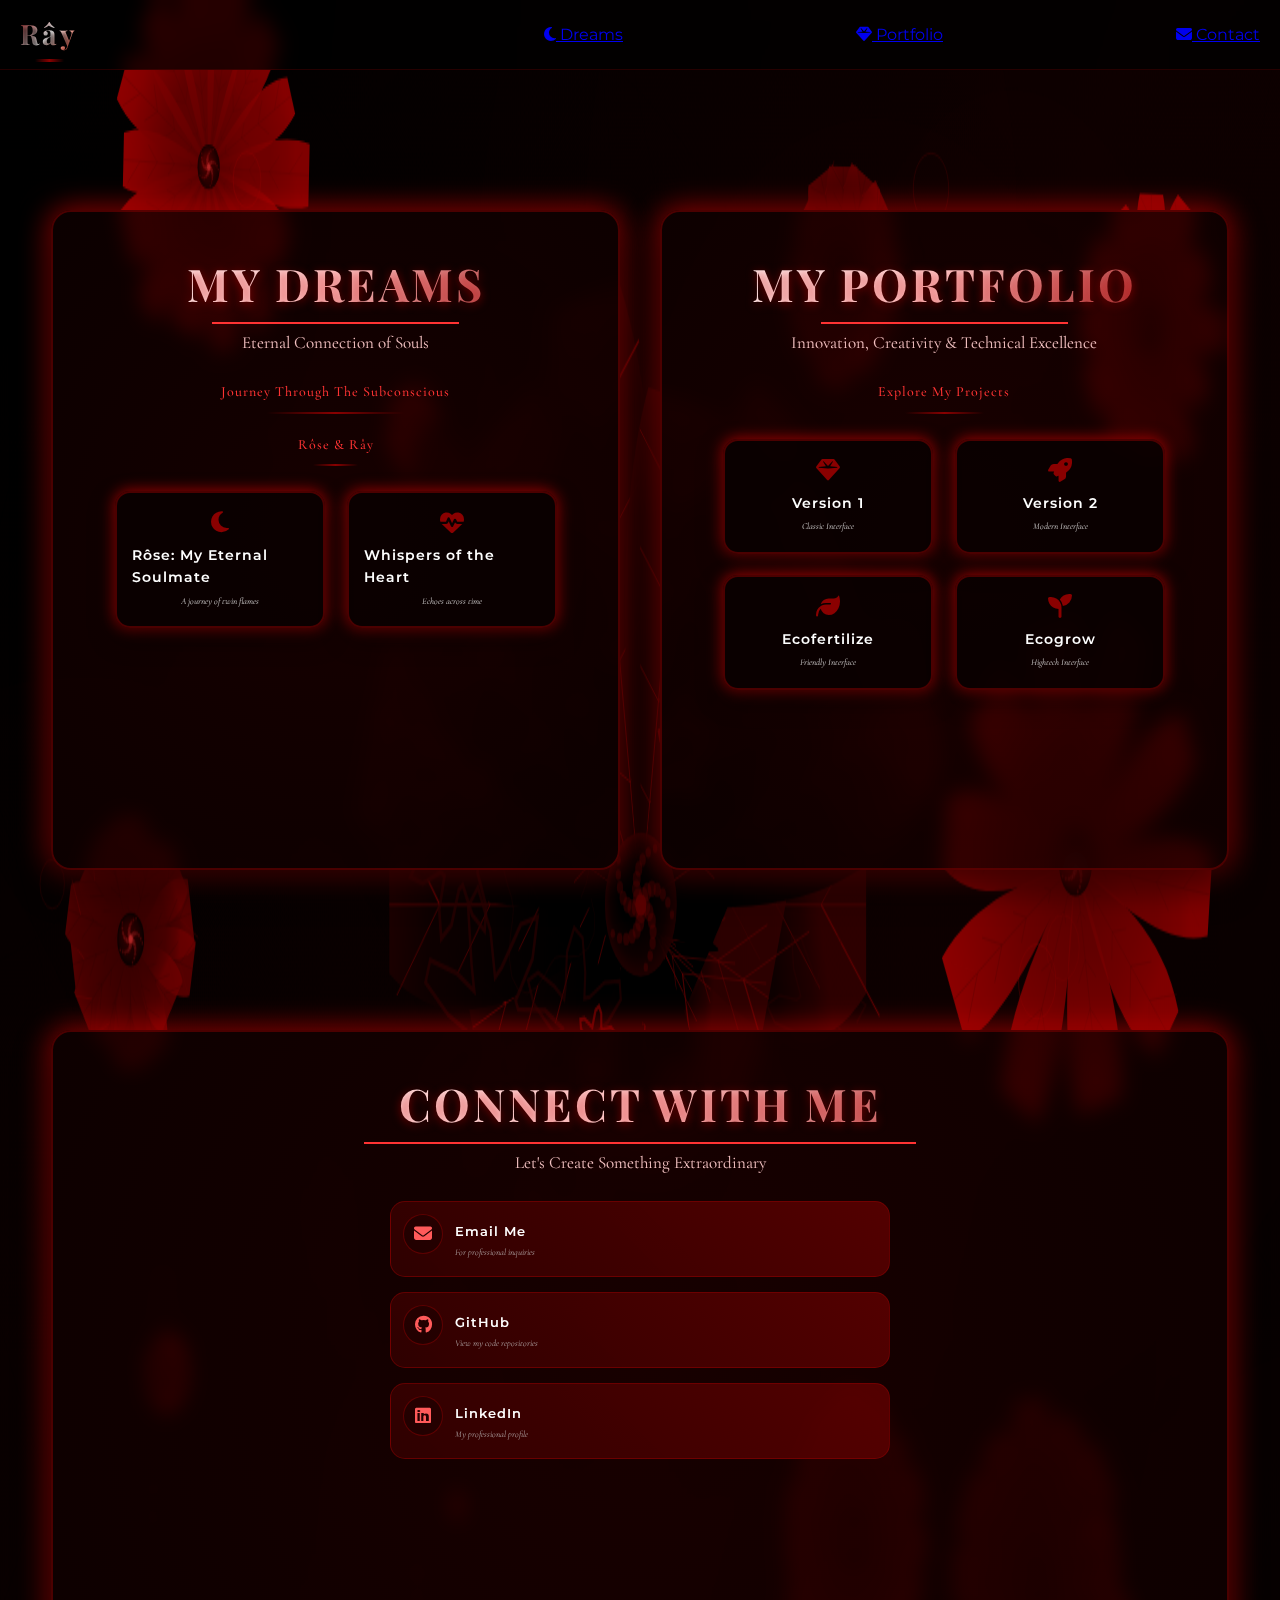
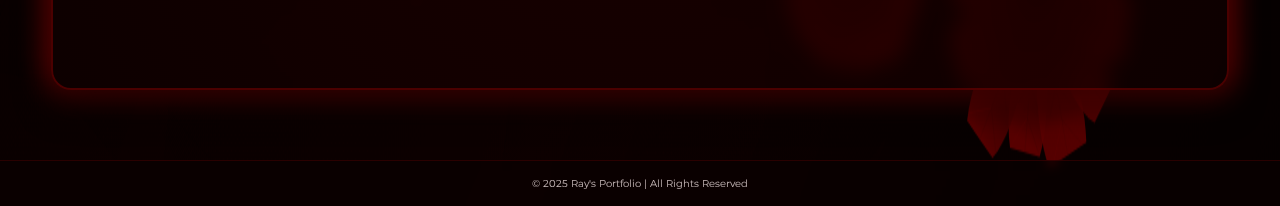
<file: index.html>
<!DOCTYPE html>
<html lang="en">

<head>
    <meta charset="UTF-8">
    <meta name="viewport" content="width=device-width, initial-scale=1.0">
    <title>My Portfolio - Ray</title>
    <link rel="preconnect" href="https://fonts.googleapis.com">
    <link rel="preconnect" href="https://fonts.gstatic.com" crossorigin>
    <link
        href="https://fonts.googleapis.com/css2?family=Cormorant+Garamond:wght@400;600;700&family=Montserrat:wght@300;400;600;700&family=Playfair+Display:wght@700&display=swap"
        rel="stylesheet">
    <link rel="stylesheet" href="https://cdnjs.cloudflare.com/ajax/libs/font-awesome/6.4.0/css/all.min.css">
    <link rel="stylesheet" href="index.css">
</head>

<body>
    <!-- Loading Screen -->
    <div class="loader">
        <div class="loader-spinner"></div>
    </div>

    <!-- Lotus Background -->
    <div class="lotus-background">
        <canvas id="lotusCanvas"></canvas>
    </div>

    <!-- Floating particles container -->
    <div id="particles-container"></div>

    <!-- Blood drips container -->
    <div id="blood-container"></div>

    <!-- Header -->
    <header>
        <div class="logo-container">
            <div class="logo">Rây</div>
        </div>
        
        <div class="menu-toggle"></div>
            
        </div>
        
        <nav class="nav-menu"></nav>
            <a href="#dreams" data-text="Dreams"><i class="fas fa-moon"></i> Dreams</a>
            <a href="#portfolio" data-text="Portfolio"><i class="fas fa-gem"></i> Portfolio</a>
            <a href="#contact" data-text="Contact"><i class="fas fa-envelope"></i> Contact</a>
        </nav>
    </header>

    <!-- Main Content -->
    <div class="container">
        <div id="dreams" class="content-box">
            <h1 class="title">My Dreams</h1>
            <p class="subtitle">Eternal Connection of Souls</p>

            <h3 class="version-title">Journey Through The Subconscious</h3>
            <p class="version-title">Rôse & Rây</p>

            <div class="buttons">
               <a href="Dream.html" class="btn" style="--i: 3">
                <i class="fas fa-moon btn-icon"></i>
                <span class="btn-text">Rôse: My Eternal Soulmate</span>
                <span class="btn-subtext">A journey of twin flames</span>
                </a>
            
                <a href="Memories.html" class="btn" style="--i: 2">
                    <i class="fas fa-heart-pulse btn-icon"></i>
                    <span class="btn-text">Whispers of the Heart</span>
                    <span class="btn-subtext">Echoes across time</span>
                </a>
            </div>
        </div>
        
        <div id="portfolio" class="content-box">
            <h1 class="title">My Portfolio</h1>
            <p class="subtitle">Innovation, Creativity &amp; Technical Excellence</p>

            <h3 class="version-title">Explore My Projects</h3>
            <div class="buttons">
                <a href="homepage.html" class="btn" style="--i: 1">
                    <i class="fas fa-gem btn-icon"></i>
                    <span class="btn-text">Version 1</span>
                    <span class="btn-subtext">Classic Interface</span>
                </a>
                <a href="homepage2.html" class="btn" style="--i: 2">
                    <i class="fas fa-rocket btn-icon"></i>
                    <span class="btn-text">Version 2</span>
                    <span class="btn-subtext">Modern Interface</span>
                </a>
                <a href="Atheeq.html" class="btn" style="--i: 3">
                    <i class="fas fa-leaf btn-icon"></i>
                    <span class="btn-text">Ecofertilize</span>
                    <span class="btn-subtext">Friendly Interface</span>
                </a>
                <a href="Atheeq2.html" class="btn" style="--i: 4">
                    <i class="fas fa-seedling btn-icon"></i>
                    <span class="btn-text">Ecogrow</span>
                    <span class="btn-subtext">Hightech Interface</span>
                </a>
            </div>
        </div>
    </div>

    <!-- Contact Section -->
    <div id="contact" class="container">
        <div class="content-box">
            <h1 class="title">Connect With Me</h1>
            <p class="subtitle">Let's Create Something Extraordinary</p>
            
            <div class="dream-buttons">
                <a href="mailto:contact@example.com" class="dream-btn">
                    <i class="fas fa-envelope btn-icon"></i>
                    <div>
                        <span class="btn-text">Email Me</span>
                        <span class="btn-subtext">For professional inquiries</span>
                    </div>
                </a>
                
                <a href="https://github.com" target="_blank" class="dream-btn">
                    <i class="fab fa-github btn-icon"></i>
                    <div>
                        <span class="btn-text">GitHub</span>
                        <span class="btn-subtext">View my code repositories</span>
                    </div>
                </a>
                
                <a href="https://linkedin.com" target="_blank" class="dream-btn">
                    <i class="fab fa-linkedin btn-icon"></i>
                    <div>
                        <span class="btn-text">LinkedIn</span>
                        <span class="btn-subtext">My professional profile</span>
                    </div>
                </a>
            </div>
        </div>
    </div>

    <!-- Footer -->
    <footer>
        <p>© 2025 Ray's Portfolio | All Rights Reserved</p>
    </footer>

    <script>
        // Initialize the lotus background when the document is loaded
        document.addEventListener('DOMContentLoaded', function () {
            initLotusBackground();
            initParticles();
            initBloodDrips();
            initMobileMenu();
            initButtonEffects();
        });

        // Hide loader when the page is fully loaded
        window.addEventListener('load', function () {
            const loader = document.querySelector('.loader');
            if (loader) {
                loader.classList.add('fade-out');
                setTimeout(() => {
                    loader.style.display = 'none';
                }, 800);
            }
        });

        // Mobile menu functionality
        function initMobileMenu() {
            const menuToggle = document.querySelector('.menu-toggle');
            const navMenu = document.querySelector('.nav-menu');
            
            menuToggle.addEventListener('click', function() {
                menuToggle.classList.toggle('active');
                navMenu.classList.toggle('active');
            });

            // Close menu when clicking menu items
            document.querySelectorAll('.nav-menu a').forEach(item => {
                item.addEventListener('click', () => {
                    menuToggle.classList.remove('active');
                    navMenu.classList.remove('active');
                });
            });
        }

        // Enhanced button effects
        function initButtonEffects() {
            const buttons = document.querySelectorAll('.btn, .dream-btn');
            
            buttons.forEach(btn => {
                btn.addEventListener('mousemove', function(e) {
                    const rect = this.getBoundingClientRect();
                    const x = e.clientX - rect.left; 
                    const y = e.clientY - rect.top;
                    
                    // Calculate angles for 3D effect
                    const centerX = rect.width / 2;
                    const centerY = rect.height / 2;
                    const angleX = (y - centerY) / 15;
                    const angleY = (centerX - x) / 15;
                    
                    this.style.transform = `perspective(1000px) rotateX(${angleX}deg) rotateY(${angleY}deg) translateZ(10px)`;
                    
                    // Create highlight effect
                    this.style.setProperty('--highlight-x', `${x}px`);
                    this.style.setProperty('--highlight-y', `${y}px`);
                });
                
                btn.addEventListener('mouseleave', function() {
                    this.style.transform = '';
                });
            });
        }

        // Initialize floating particles
        function initParticles() {
            const particlesContainer = document.getElementById('particles-container');
            const particleCount = 30;
            
            for (let i = 0; i < particleCount; i++) {
                createParticle(particlesContainer);
            }
            
            // Add more particles periodically
            setInterval(() => {
                if (document.querySelectorAll('.particle').length < 50) {
                    createParticle(particlesContainer);
                }
            }, 3000);
        }
        
        function createParticle(container) {
            const particle = document.createElement('div');
            particle.classList.add('particle');
            
            // Random size and position
            const size = Math.random() * 15 + 5;
            particle.style.width = `${size}px`;
            particle.style.height = `${size}px`;
            particle.style.left = `${Math.random() * 100}vw`;
            particle.style.top = `${Math.random() * 100}vh`;
            
            // Random animation duration and delay
            const duration = Math.random() * 10 + 8;
            const delay = Math.random() * 5;
            particle.style.animationDuration = `${duration}s`;
            particle.style.animationDelay = `${delay}s`;
            
            container.appendChild(particle);
            
            // Remove particle after animation completion
            setTimeout(() => {
                particle.remove();
            }, (duration + delay) * 1000);
        }

        // Initialize blood drip effects
        function initBloodDrips() {
            const bloodContainer = document.getElementById('blood-container');
            const dripCount = 15;
            
            // Initial blood drips
            for (let i = 0; i < dripCount; i++) {
                setTimeout(() => createBloodDrip(bloodContainer), i * 1000);
            }
            
            // Continue creating drips at random intervals
            setInterval(() => {
                createBloodDrip(bloodContainer);
            }, 3000);
        }
        
        function createBloodDrip(container) {
            const drip = document.createElement('div');
            drip.classList.add('blood-drip');
            
            // Random position, height, and animation duration
            drip.style.left = `${Math.random() * 100}%`;
            drip.style.height = `${Math.random() * 150 + 50}px`;
            
            const duration = Math.random() * 8 + 7;
            drip.style.animationDuration = `${duration}s`;
            
            container.appendChild(drip);
            
            // Remove drip after animation completion
            setTimeout(() => {
                drip.remove();
            }, duration * 1000);
        }

        function initLotusBackground() {
            const canvas = document.getElementById('lotusCanvas');
            const ctx = canvas.getContext('2d');

            // Set canvas size
            function resizeCanvas() {
                canvas.width = window.innerWidth;
                canvas.height = window.innerHeight;
            }

            resizeCanvas();
            window.addEventListener('resize', resizeCanvas);

            // Background lotuses - evenly distributed
            const lotusCount = 12;
            const lotuses = [];

            // Grid spacing for even distribution
            const gridCols = 4;
            const gridRows = 3;
            const cellWidth = canvas.width / gridCols;
            const cellHeight = canvas.height / gridRows;

            // Create evenly distributed lotuses
            for (let row = 0; row < gridRows; row++) {
                for (let col = 0; col < gridCols; col++) {
                    const baseX = cellWidth * col + cellWidth / 2;
                    const baseY = cellHeight * row + cellHeight / 2;

                    // Add random variation within the cell
                    const x = baseX + (Math.random() - 0.5) * cellWidth * 0.5;
                    const y = baseY + (Math.random() - 0.5) * cellHeight * 0.5;

                    lotuses.push({
                        x: x,
                        y: y,
                        scale: 0.4 + Math.random() * 0.4,
                        rotation: Math.random() * Math.PI * 2,
                        petals: [],
                        petalCount: 10 + Math.floor(Math.random() * 6),
                        bloomSpeed: 0.5 + Math.random() * 0.5,
                        bloomPhase: Math.random() * Math.PI * 2,
                        ripples: [],
                        color: Math.random() > 0.7 ? 'darkred' : 'bloodred',
                        isCenter: false,
                        z: Math.random() * 200 - 100, // 3D depth
                        depthPhase: Math.random() * Math.PI * 2
                    });
                }
            }

            // Add the large black lotus in the center - now more ominous
            const centerLotus = {
                x: canvas.width / 2,
                y: canvas.height / 2,
                scale: 1.8, // Larger for more dominance
                rotation: 0,
                petals: [],
                petalCount: 18, // More petals for complexity
                bloomSpeed: 0.25, // Slower, more hypnotic bloom
                bloomPhase: 0,
                ripples: [],
                color: 'void', // Even darker than black
                isCenter: true,
                pulsePhase: 0,
                energyWaves: [], // New effect
                symbols: Array(5).fill().map(() => ({
                    opacity: 0,
                    rotation: Math.random() * Math.PI * 2,
                    scale: 0,
                    type: Math.floor(Math.random() * 3)
                })),
                z: 50 // Always in front
            };

            lotuses.push(centerLotus);

            // Create petals with 3D effects
            lotuses.forEach(lotus => {
                for (let i = 0; i < lotus.petalCount; i++) {
                    const angle = (i / lotus.petalCount) * Math.PI * 2;
                    lotus.petals.push({
                        angle,
                        length: (150 + Math.random() * 30) * lotus.scale,
                        width: (70 + Math.random() * 20) * lotus.scale,
                        offset: Math.random() * 1000,
                        curve: 0.3 + Math.random() * 0.2,
                        heightMap: Array(5).fill().map(() => Math.random() * 0.5 + 0.5), // 3D height map
                        shimmerPhase: Math.random() * Math.PI * 2,
                        shimmerSpeed: Math.random() * 0.02 + 0.01
                    });
                }

                // Create initial ripples
                if (!lotus.isCenter) {
                    for (let i = 0; i < 3; i++) {
                        createRipple(lotus);
                    }
                } else {
                    // More ripples for center lotus
                    for (let i = 0; i < 8; i++) {
                        createRipple(lotus, true);
                    }

                    // Create energy waves for center lotus
                    for (let i = 0; i < 3; i++) {
                        createEnergyWave(lotus);
                    }
                }
            });

            function createEnergyWave(lotus) {
                lotus.energyWaves.push({
                    radius: 10 * lotus.scale,
                    maxRadius: (150 + Math.random() * 100) * lotus.scale,
                    thickness: (3 + Math.random() * 3) * lotus.scale,
                    speed: (0.8 + Math.random() * 0.7) * lotus.scale,
                    opacity: 0.7 + Math.random() * 0.3,
                    hue: Math.random() * 60, // Red to dark red
                    pattern: Math.floor(Math.random() * 3) // Different wave patterns
                });
            }

            function createRipple(lotus, isOminous = false) {
                const distance = Math.random() * 100 * lotus.scale + 50 * lotus.scale;
                const angle = Math.random() * Math.PI * 2;

                const ripple = {
                    x: lotus.x + Math.cos(angle) * distance,
                    y: lotus.y + Math.sin(angle) * distance,
                    radius: 5 * lotus.scale,
                    maxRadius: (30 + Math.random() * 50) * lotus.scale,
                    speed: (0.5 + Math.random() * 0.5) * lotus.scale,
                    opacity: 0.8,
                    color: isOminous ? '#330000' : undefined,
                    pulsePhase: Math.random() * Math.PI * 2,
                    // Distortion for unsettling effect
                    distort: isOminous ? {
                        amount: 0.2 + Math.random() * 0.3,
                        frequency: 3 + Math.random() * 5,
                        speed: 0.01 + Math.random() * 0.02
                    } : null
                };

                lotus.ripples.push(ripple);
            }

            // Draw dark water background with more depth and movement
            function drawWater(time) {
                // Create a very dark background gradient with subtle movement
                const offset = Math.sin(time / 10000) * canvas.width * 0.1;

                const gradient = ctx.createLinearGradient(offset, 0, canvas.width - offset, canvas.height);
                gradient.addColorStop(0, 'rgba(5, 0, 0, 1)');
                gradient.addColorStop(0.4, 'rgba(15, 0, 0, 0.95)');
                gradient.addColorStop(0.6, 'rgba(20, 0, 0, 0.9)');
                gradient.addColorStop(1, 'rgba(10, 0, 0, 0.95)');

                ctx.fillStyle = gradient;
                ctx.fillRect(0, 0, canvas.width, canvas.height);

                // Add subtle blood texture with depth and movement
                ctx.globalAlpha = 0.04;
                for (let i = 0; i < 25; i++) {
                    const x = (Math.random() * canvas.width * 2 + time / (1000 + i * 100)) % (canvas.width * 1.5) - canvas.width * 0.25;
                    const y = (Math.random() * canvas.height * 2 + time / (1500 + i * 150)) % (canvas.height * 1.5) - canvas.height * 0.25;
                    const size = Math.random() * 400 + 100;

                    ctx.beginPath();
                    ctx.arc(x, y, size, 0, Math.PI * 2);

                    // Create blood curdle effect
                    if (i % 3 === 0) {
                        const bloodGradient = ctx.createRadialGradient(x, y, 0, x, y, size);
                        bloodGradient.addColorStop(0, 'rgba(120, 0, 0, 0.7)');
                        bloodGradient.addColorStop(0.3, 'rgba(70, 0, 0, 0.5)');
                        bloodGradient.addColorStop(0.7, 'rgba(40, 0, 0, 0.3)');
                        bloodGradient.addColorStop(1, 'rgba(20, 0, 0, 0)');
                        ctx.fillStyle = bloodGradient;
                    } else {
                        ctx.fillStyle = i % 2 === 0 ? 'rgba(80, 0, 0, 0.5)' : 'rgba(40, 0, 0, 0.6)';
                    }
                    ctx.fill();
                }

                // Add deep, swirling abyss effect
                const abyssX = canvas.width / 2 + Math.sin(time / 8000) * canvas.width * 0.1;
                const abyssY = canvas.height / 2 + Math.cos(time / 7000) * canvas.height * 0.1;

                const abyssGradient = ctx.createRadialGradient(
                    abyssX, abyssY, 0,
                    abyssX, abyssY, canvas.height * 0.7
                );
                abyssGradient.addColorStop(0, 'rgba(0, 0, 0, 0.3)');
                abyssGradient.addColorStop(0.5, 'rgba(15, 0, 0, 0.2)');
                abyssGradient.addColorStop(0.8, 'rgba(5, 0, 0, 0.1)');
                abyssGradient.addColorStop(1, 'rgba(0, 0, 0, 0)');

                ctx.fillStyle = abyssGradient;
                ctx.globalAlpha = 0.8 + Math.sin(time / 5000) * 0.2;
                ctx.fillRect(0, 0, canvas.width, canvas.height);
                ctx.globalAlpha = 1;
            }

            // Animation loop
            function animate() {
                // Update time
                time += 16;

                // Clear canvas
                ctx.clearRect(0, 0, canvas.width, canvas.height);

                // Update lotus centers with 3D movement
                lotuses.forEach(lotus => {
                    if (!lotus.isCenter) {
                        // 3D floating motion
                        lotus.z += Math.sin(time / 4000 + lotus.depthPhase) * 0.5;

                        // Calculate 3D projection scale
                        const depthScale = 1 + (lotus.z / 500); // -100 to 100 range
                        lotus.projectedScale = lotus.scale * depthScale;

                        // Apply 3D motion
                        lotus.x += Math.sin(time / 3000 + lotus.bloomPhase) * 0.3 * depthScale;
                        lotus.y += Math.cos(time / 2800 + lotus.bloomPhase) * 0.2 * depthScale;

                        // Keep lotuses on screen
                        if (lotus.x < -100) lotus.x = canvas.width + 100;
                        if (lotus.x > canvas.width + 100) lotus.x = -100;
                        if (lotus.y < -100) lotus.y = canvas.height + 100;
                        if (lotus.y > canvas.height + 100) lotus.y = -100;
                    } else {
                        // Center lotus subtle movement
                        lotus.x = canvas.width / 2 + Math.sin(time / 9000) * 20;
                        lotus.y = canvas.height / 2 + Math.sin(time / 7000) * 15;
                        lotus.projectedScale = lotus.scale;

                        // Update symbols
                        lotus.symbols.forEach(symbol => {
                            if (Math.random() < 0.005) {
                                symbol.opacity = 0.7 + Math.random() * 0.3;
                                symbol.scale = 0;
                            }

                            if (symbol.opacity > 0) {
                                symbol.scale += (0.5 - symbol.scale) * 0.05;
                                symbol.opacity -= 0.005;
                                symbol.rotation += 0.01;
                            }
                        });
                    }
                });

                // Draw the scene with enhanced darkness
                drawWater(time);

                // Sort lotuses by 3D depth
                lotuses.sort((a, b) => {
                    // Always draw center lotus last (on top)
                    if (a.isCenter) return 1;
                    if (b.isCenter) return -1;
                    return a.z - b.z;
                }).forEach(lotus => {
                    // Calculate bloom factor with offset phase
                    const normalizedTime = (time / (10000 * (lotus.isCenter ? 1.5 : 1)) + lotus.bloomPhase) % 1;
                    let bloomFactor;

                    if (lotus.isCenter) {
                        // More complex breathing pattern for center lotus
                        bloomFactor = 0.7 + Math.sin(time / 5000) * 0.1 + Math.sin(time / 7000) * 0.1 + Math.sin(time / 13000) * 0.1;
                    } else if (normalizedTime < 0.5) {
                        // Opening phase (0 to 1)
                        bloomFactor = normalizedTime * 2;
                    } else {
                        // Closing phase (1 to 0)
                        bloomFactor = 2 - normalizedTime * 2;
                    }

                    drawEnhancedLotus(lotus, bloomFactor, time);

                    // Random chance to create new ripples
                    if (Math.random() < 0.01) {
                        createRipple(lotus);
                    } else if (lotus.isCenter && Math.random() < 0.05) {
                        createRipple(lotus, true);

                        // Occasionally create energy wave
                        if (Math.random() < 0.3 && lotus.energyWaves.length < 8) {
                            createEnergyWave(lotus);
                        }
                    }
                });

                // Continue animation loop
                requestAnimationFrame(animate);
            }

            // Enhanced lotus drawing with 3D effects and darkness
            function drawEnhancedLotus(lotus, bloomFactor, time) {
                const { x, y, color, isCenter, projectedScale } = lotus;
                const scale = projectedScale || lotus.scale;

                // Special effects for center lotus
                if (isCenter) {
                    // Hypnotic pulsing glow
                    lotus.pulsePhase += 0.01;
                    const glowSize = 80 + Math.sin(lotus.pulsePhase) * 30 + Math.sin(lotus.pulsePhase * 0.5) * 20;

                    // Draw dark vortex around center lotus
                    const glow = ctx.createRadialGradient(
                        x, y, 10 * scale,
                        x, y, glowSize * scale
                    );
                    glow.addColorStop(0, 'rgba(0, 0, 0, 0.9)');
                    glow.addColorStop(0.4, 'rgba(30, 0, 0, 0.7)');
                    glow.addColorStop(0.7, 'rgba(60, 0, 0, 0.4)');
                    glow.addColorStop(1, 'rgba(0, 0, 0, 0)');

                    ctx.fillStyle = glow;
                    ctx.beginPath();
                    ctx.arc(x, y, glowSize * scale, 0, Math.PI * 2);
                    ctx.fill();

                    // Draw energy waves (mystical aura)
                    lotus.energyWaves.forEach((wave, index) => {
                        // Calculate wave distortion
                        const distortion = wave.pattern === 0 ?
                            Math.sin(time / 1000 + wave.radius / 20) * 5 :
                            wave.pattern === 1 ?
                                Math.cos(time / 800) * 3 + Math.sin(time / 500) * 2 :
                                0;

                        ctx.beginPath();

                        // Create jagged, mystical wave pattern
                        if (wave.pattern === 2) {
                            for (let i = 0; i < 36; i++) {
                                const angle = i * Math.PI / 18;
                                const radiusVariation = Math.sin(angle * 8 + time / 600) * (wave.thickness * 0.5);
                                const waveRadius = wave.radius + radiusVariation;

                                const px = x + Math.cos(angle) * waveRadius;
                                const py = y + Math.sin(angle) * waveRadius;

                                if (i === 0) ctx.moveTo(px, py);
                                else ctx.lineTo(px, py);
                            }
                            ctx.closePath();
                        } else {
                            ctx.arc(
                                x + Math.cos(time / 2000) * distortion,
                                y + Math.sin(time / 1800) * distortion,
                                wave.radius,
                                0,
                                Math.PI * 2
                            );
                        }

                        // Wave color with subtle glow
                        const waveAlpha = wave.opacity * (1 - wave.radius / wave.maxRadius);
                        ctx.strokeStyle = `hsla(${wave.hue}, 100%, ${20 + (wave.pattern * 5)}%, ${waveAlpha})`;
                        ctx.lineWidth = wave.thickness * (0.7 + Math.sin(time / 1000 + wave.radius / 50) * 0.3);
                        ctx.stroke();

                        // Update wave
                        wave.radius += wave.speed;

                        // Remove faded waves
                        if (wave.radius >= wave.maxRadius) {
                            lotus.energyWaves.splice(index, 1);
                        }
                    });

                    // Draw mystical symbols that occasionally appear
                    lotus.symbols.forEach(symbol => {
                        if (symbol.opacity > 0) {
                            ctx.save();
                            ctx.translate(x, y);
                            ctx.rotate(symbol.rotation);
                            ctx.globalAlpha = symbol.opacity;

                            const symbolSize = 20 * scale * symbol.scale;
                            const symbolColor = `rgba(120, 0, 0, ${symbol.opacity})`;
                            ctx.strokeStyle = symbolColor;
                            ctx.lineWidth = 2 * scale;

                            // Different symbol types
                            if (symbol.type === 0) { // Pentagram
                                drawStar(0, 0, symbolSize, 5, 0.5);
                            } else if (symbol.type === 1) { // Circle with inscriptions
                                ctx.beginPath();
                                ctx.arc(0, 0, symbolSize, 0, Math.PI * 2);
                                ctx.stroke();

                                // Add runes/marks
                                for (let i = 0; i < 8; i++) {
                                    const angle = i * Math.PI / 4;
                                    const markX = Math.cos(angle) * symbolSize * 0.7;
                                    const markY = Math.sin(angle) * symbolSize * 0.7;

                                    ctx.beginPath();
                                    ctx.moveTo(markX - 5 * scale, markY);
                                    ctx.lineTo(markX + 5 * scale, markY);
                                    ctx.stroke();
                                }
                            } else { // Triangle with eye
                                ctx.beginPath();
                                ctx.moveTo(0, -symbolSize);
                                ctx.lineTo(symbolSize, symbolSize);
                                ctx.lineTo(-symbolSize, symbolSize);
                                ctx.closePath();
                                ctx.stroke();

                                // Eye in center
                                ctx.beginPath();
                                ctx.arc(0, 0, symbolSize * 0.3, 0, Math.PI * 2);
                                ctx.stroke();
                            }

                            ctx.globalAlpha = 1;
                            ctx.restore();
                        }
                    });

                    // Blood drips from center lotus - more visceral
                    if (Math.random() < 0.08) {
                        lotus.ripples.push({
                            x: x + (Math.random() - 0.5) * 100 * scale,
                            y: y + (Math.random() - 0.5) * 100 * scale,
                            radius: 3 * scale,
                            maxRadius: 15 * scale,
                            speed: 0.3 * scale,
                            opacity: 0.9,
                            color: '#8a0000',
                            pulsePhase: Math.random() * Math.PI * 2,
                            distort: {
                                amount: 0.3 + Math.random() * 0.3,
                                frequency: 3 + Math.random() * 5,
                                speed: 0.01 + Math.random() * 0.02,
                                timeOffset: Math.random() * 1000
                            }
                        });
                    }
                }

                // Draw lotus petals with enhanced 3D effect
                for (let i = 0; i < lotus.petals.length; i++) {
                    const petal = lotus.petals[i];
                    const angle = petal.angle + lotus.rotation;

                    // Special bloom for center lotus
                    let petalBloomFactor = bloomFactor;
                    if (isCenter) {
                        // Make center lotus fluctuate more dramatically
                        petalBloomFactor = 0.7 + Math.sin(time / 2000 + i / 3) * 0.3;
                    }

                    // Calculate petal opening based on bloomFactor
                    const openAmount = Math.sin(petalBloomFactor * Math.PI) * petal.length;

                    // Calculate 3D rotation effect
                    const rotationX = isCenter ?
                        Math.sin(time / 3000 + i / lotus.petalCount * Math.PI * 2) * 0.2 :
                        Math.sin(time / 4000 + petal.offset) * 0.1;

                    const perspective = 800;
                    const zOffset = Math.sin(petal.shimmerPhase + time * petal.shimmerSpeed) * 20;
                    const depthScale = perspective / (perspective - zOffset);

                    // Starting point at the center
                    const startX = x;
                    const startY = y;

                    // Control points for the curve with depth effect
                    const cp1x = startX + Math.cos(angle) * (openAmount * 0.3) * depthScale;
                    const cp1y = startY + Math.sin(angle) * (openAmount * 0.3) * depthScale;

                    const cp2x = startX + Math.cos(angle) * (openAmount * 0.7) * depthScale;
                    const cp2y = startY + Math.sin(angle) * (openAmount * 0.7) * depthScale;

                    // End point with 3D effect
                    const endX = startX + Math.cos(angle) * openAmount * depthScale;
                    const endY = startY + Math.sin(angle) * openAmount * depthScale;

                    // Width control points with 3D effect
                    const widthFactor = petal.width * (0.5 + petalBloomFactor * 0.5) * depthScale;

                    // Draw petal with 3D lighting
                    ctx.beginPath();
                    ctx.moveTo(startX, startY);

                    // Create more realistic petal curve with 3D lighting
                    const curve = petal.curve * (1 + rotationX * 0.2);

                    // First side of petal
                    ctx.bezierCurveTo(
                        cp1x - Math.sin(angle) * widthFactor * 0.3,
                        cp1y + Math.cos(angle) * widthFactor * 0.3,
                        cp2x - Math.sin(angle) * widthFactor * 0.7,
                        cp2y + Math.cos(angle) * widthFactor * 0.7,
                        endX - Math.sin(angle) * widthFactor * curve,
                        endY + Math.cos(angle) * widthFactor * curve
                    );

                    // Petal tip curve
                    ctx.quadraticCurveTo(
                        endX,
                        endY,
                        endX + Math.sin(angle) * widthFactor * curve,
                        endY - Math.cos(angle) * widthFactor * curve
                    );

                    // Second side of petal
                    ctx.bezierCurveTo(
                        cp2x + Math.sin(angle) * widthFactor * 0.7,
                        cp2y - Math.cos(angle) * widthFactor * 0.7,
                        cp1x + Math.sin(angle) * widthFactor * 0.3,
                        cp1y - Math.cos(angle) * widthFactor * 0.3,
                        startX, startY
                    );

                    // Enhanced gradient for petal with 3D lighting effect
                    const lightAngle = Math.PI * 1.2; // Light coming from top-right
                    const lightDot = Math.cos(angle - lightAngle);
                    const lightIntensity = 0.2 + (lightDot * 0.3);

                    // 3D height map for texture effect
                    const heightVariation = petal.heightMap.reduce((acc, h, idx) => {
                        return acc + h * Math.sin(time / 3000 + angle * 2 + idx);
                    }, 0) / petal.heightMap.length * 0.3;

                    const petalGradient = ctx.createLinearGradient(
                        startX, startY,
                        endX + Math.cos(lightAngle) * widthFactor * 0.5,
                        endY + Math.sin(lightAngle) * widthFactor * 0.5
                    );

                    // Colors based on lotus type with 3D lighting effect
                    if (color === 'void') {
                        // For void center lotus - deeper, more ominous black
                        petalGradient.addColorStop(0, `rgba(0, 0, 0, 1)`);
                        petalGradient.addColorStop(0.4, `rgba(10, 0, 0, 0.98)`);
                        petalGradient.addColorStop(0.7, `rgba(20, 0, 0, ${0.95 + heightVariation})`);
                        petalGradient.addColorStop(0.9, `rgba(40, 0, 0, ${0.9 + lightIntensity * 0.3})`);
                        petalGradient.addColorStop(1, `rgba(60, 0, 0, ${0.8 + lightIntensity * 0.3})`);
                    } else if (color === 'darkred') {
                        // For dark red lotuses
                        petalGradient.addColorStop(0, `rgba(60, 0, 0, 0.95)`);
                        petalGradient.addColorStop(0.4, `rgba(70, 0, 0, ${0.9 + heightVariation})`);
                        petalGradient.addColorStop(0.7, `rgba(80, 0, 0, ${0.85 + lightIntensity * 0.3})`);
                        petalGradient.addColorStop(0.9, `rgba(100, 0, 0, ${0.8 + lightIntensity * 0.3})`);
                        petalGradient.addColorStop(1, `rgba(120, 0, 0, ${0.75 + lightIntensity * 0.3})`);
                    } else {
                        // For blood red lotuses
                        petalGradient.addColorStop(0, `rgba(100, 0, 0, 0.95)`);
                        petalGradient.addColorStop(0.4, `rgba(120, 0, 0, ${0.9 + heightVariation})`);
                        petalGradient.addColorStop(0.7, `rgba(140, 0, 0, ${0.85 + lightIntensity * 0.3})`);
                        petalGradient.addColorStop(0.9, `rgba(160, 0, 0, ${0.8 + lightIntensity * 0.3})`);
                        petalGradient.addColorStop(1, `rgba(180, 0, 0, ${0.75 + lightIntensity * 0.3})`);
                    }

                    ctx.fillStyle = petalGradient;
                    ctx.fill();

                    // Add veins to petals with 3D effect
                    const veinColor = color === 'void' ?
                        `rgba(100, 0, 0, ${0.7 + lightIntensity * 0.3})` :
                        `rgba(${color === 'darkred' ? '50' : '80'}, 0, 0, ${0.6 + lightIntensity * 0.3})`;

                    ctx.strokeStyle = veinColor;
                    ctx.lineWidth = 0.5 * scale * depthScale;

                    // Main vein with 3D curvature
                    ctx.beginPath();
                    const veinCurveX = Math.sin(angle + Math.PI / 2) * rotationX * 10;
                    const veinCurveY = Math.cos(angle + Math.PI / 2) * rotationX * 10;

                    ctx.moveTo(startX, startY);
                    ctx.quadraticCurveTo(
                        (startX + endX) / 2 + veinCurveX,
                        (startY + endY) / 2 + veinCurveY,
                        endX, endY
                    );
                    ctx.stroke();

                    // Side veins with 3D effect
                    const veinsCount = 4;
                    for (let v = 1; v <= veinsCount; v++) {
                        const vPos = v / (veinsCount + 1);
                        const midX = startX + (endX - startX) * vPos;
                        const midY = startY + (endY - startY) * vPos;

                        const vX = midX + veinCurveX * vPos * (1 - vPos) * 2;
                        const vY = midY + veinCurveY * vPos * (1 - vPos) * 2;

                        const vLength = widthFactor * 0.7 * vPos;

                        ctx.beginPath();
                        ctx.moveTo(vX, vY);
                        ctx.lineTo(
                            vX + Math.sin(angle + Math.PI / 4 + rotationX) * vLength,
                            vY - Math.cos(angle + Math.PI / 4 + rotationX) * vLength
                        );
                        ctx.stroke();

                        ctx.beginPath();
                        ctx.moveTo(vX, vY);
                        ctx.lineTo(
                            vX - Math.sin(angle - Math.PI / 4 - rotationX) * vLength,
                            vY + Math.cos(angle - Math.PI / 4 - rotationX) * vLength
                        );
                        ctx.stroke();
                    }

                    // Add subtle highlight to petal edges
                    const edgeHighlight = color === 'void' ?
                        `rgba(150, 0, 0, ${0.3 + lightIntensity * 0.3})` :
                        `rgba(220, 50, 50, ${0.2 + lightIntensity * 0.3})`;

                    ctx.strokeStyle = edgeHighlight;
                    ctx.lineWidth = 0.8 * scale * depthScale;
                    ctx.stroke();

                    // Add subtle texture pattern to petal surface
                    if (isCenter) {
                        ctx.save();
                        ctx.clip(); // Keep texture inside petal

                        // Draw branching vein patterns
                        const branchPattern = (x, y, angle, length, depth) => {
                            if (depth <= 0) return;

                            const endX = x + Math.cos(angle) * length;
                            const endY = y + Math.sin(angle) * length;

                            ctx.beginPath();
                            ctx.moveTo(x, y);
                            ctx.lineTo(endX, endY);
                            ctx.strokeStyle = `rgba(70, 0, 0, ${0.1 + depth * 0.05})`;
                            ctx.lineWidth = depth * 0.3 * scale;
                            ctx.stroke();

                            const branchAngle = 0.5; // About 30 degrees
                            branchPattern(endX, endY, angle + branchAngle, length * 0.7, depth - 1);
                            branchPattern(endX, endY, angle - branchAngle, length * 0.7, depth - 1);
                        };

                        if (Math.random() < 0.5) {
                            branchPattern(
                                startX + (endX - startX) * 0.3,
                                startY + (endY - startY) * 0.3,
                                angle + (Math.random() - 0.5) * 0.3,
                                petal.length * 0.4 * scale,
                                2
                            );
                        }

                        ctx.restore();
                    }

                    // Add blood drops/marks on petals
                    if ((isCenter && Math.random() < 0.07) || Math.random() < 0.01) {
                        const dropX = startX + (endX - startX) * (0.4 + Math.random() * 0.5);
                        const dropY = startY + (endY - startY) * (0.4 + Math.random() * 0.5);
                        const dropSize = (isCenter ? 3 : 2) + Math.random() * (isCenter ? 3 : 2);

                        // Blood droplet with volume
                        const dropGradient = ctx.createRadialGradient(
                            dropX, dropY, 0,
                            dropX, dropY, dropSize * scale
                        );
                        dropGradient.addColorStop(0, 'rgba(180, 0, 0, 0.9)');
                        dropGradient.addColorStop(0.7, 'rgba(120, 0, 0, 0.8)');
                        dropGradient.addColorStop(1, 'rgba(80, 0, 0, 0.7)');

                        ctx.beginPath();
                        ctx.arc(dropX, dropY, dropSize * scale, 0, Math.PI * 2);
                        ctx.fillStyle = dropGradient;
                        ctx.fill();

                        // Reflective highlight
                        ctx.beginPath();
                        ctx.arc(
                            dropX - dropSize * 0.3 * scale,
                            dropY - dropSize * 0.3 * scale,
                            dropSize * 0.4 * scale,
                            0, Math.PI * 2
                        );
                        ctx.fillStyle = "rgba(255, 50, 50, 0.4)";
                        ctx.fill();

                        // Blood drip effect
                        if (Math.random() < 0.7) {
                            const dripLength = 5 + Math.random() * (isCenter ? 20 : 10);
                            const dripWidth = (1 + Math.random() * 1.5) * scale;
                            const dripAngle = angle + (Math.random() - 0.5) * 0.5;

                            // Create a curving drip
                            ctx.beginPath();
                            ctx.moveTo(dropX, dropY);

                            const cp1x = dropX + Math.cos(dripAngle) * dripLength * 0.5;
                            const cp1y = dropY + Math.sin(dripAngle) * dripLength * 0.5 + dripLength * 0.2;
                            const dripEndX = dropX + Math.cos(dripAngle) * dripLength;
                            const dripEndY = dropY + Math.sin(dripAngle) * dripLength + dripLength * 0.3;

                            ctx.quadraticCurveTo(cp1x, cp1y, dripEndX, dripEndY);

                            // Drip gradient
                            const dripGradient = ctx.createLinearGradient(dropX, dropY, dripEndX, dripEndY);
                            dripGradient.addColorStop(0, 'rgba(150, 0, 0, 0.8)');
                            dripGradient.addColorStop(1, 'rgba(100, 0, 0, 0)');

                            ctx.strokeStyle = dripGradient;
                            ctx.lineWidth = dripWidth;
                            ctx.stroke();
                        }
                    }
                }

                // Draw lotus center with more detail and depth
                ctx.beginPath();
                ctx.arc(x, y, 20 * scale, 0, Math.PI * 2);

                let centerColor1, centerColor2, centerColor3;

                if (color === 'void') {
                    centerColor1 = 'rgba(0, 0, 0, 1)';
                    centerColor2 = 'rgba(20, 0, 0, 0.95)';
                    centerColor3 = 'rgba(40, 0, 0, 0.9)';
                } else if (color === 'darkred') {
                    centerColor1 = 'rgba(50, 0, 0, 1)';
                    centerColor2 = 'rgba(30, 0, 0, 0.95)';
                    centerColor3 = 'rgba(10, 0, 0, 0.9)';
                } else {
                    centerColor1 = 'rgba(80, 0, 0, 1)';
                    centerColor2 = 'rgba(40, 0, 0, 0.95)';
                    centerColor3 = 'rgba(20, 0, 0, 0.9)';
                }

                const centerGradient = ctx.createRadialGradient(
                    x - 5 * scale, y - 5 * scale, 5 * scale, // Offset for 3D lighting
                    x, y, 20 * scale
                );
                centerGradient.addColorStop(0, centerColor1);
                centerGradient.addColorStop(0.7, centerColor2);
                centerGradient.addColorStop(1, centerColor3);
                ctx.fillStyle = centerGradient;
                ctx.fill();

                // Add texture to center with 3D effect
                const dotColor = color === 'void' ?
                    'rgba(100, 0, 0, 0.4)' :
                    'rgba(200, 50, 50, 0.25)';

                ctx.fillStyle = dotColor;

                // Create spiral pattern in center
                const spiralArms = 5;
                const spiralRotation = time / 10000;

                for (let arm = 0; arm < spiralArms; arm++) {
                    const baseAngle = (arm / spiralArms) * Math.PI * 2 + spiralRotation;

                    for (let i = 0; i < 8; i++) {
                        const dist = (i / 8) * 20 * scale;
                        const dotAngle = baseAngle + (i / 8) * Math.PI * 0.5;
                        const dotSize = (3 - (i / 8) * 2) * scale;

                        ctx.beginPath();
                        ctx.arc(
                            x + Math.cos(dotAngle) * dist,
                            y + Math.sin(dotAngle) * dist,
                            dotSize,
                            0,
                            Math.PI * 2
                        );
                        ctx.fill();
                    }
                }

                // Draw ripples with distortion effects
                lotus.ripples.forEach((ripple, index) => {
                    ctx.beginPath();

                    if (ripple.distort) {
                        // Create distorted, unsettling ripple
                        const segments = 36;
                        for (let i = 0; i <= segments; i++) {
                            const angle = (i / segments) * Math.PI * 2;
                            const distortAmount = ripple.distort.amount * Math.sin(
                                angle * ripple.distort.frequency +
                                time * ripple.distort.speed +
                                (ripple.distort.timeOffset || 0)
                            );

                            const radiusOffset = ripple.radius * (1 + distortAmount);
                            const px = ripple.x + Math.cos(angle) * radiusOffset;
                            const py = ripple.y + Math.sin(angle) * radiusOffset;

                            if (i === 0) ctx.moveTo(px, py);
                            else ctx.lineTo(px, py);
                        }
                    } else {
                        ctx.arc(ripple.x, ripple.y, ripple.radius, 0, Math.PI * 2);
                    }

                    // Pulsating ripple effect
                    const pulseEffect = ripple.pulsePhase ?
                        (0.7 + Math.sin(time / 500 + ripple.pulsePhase) * 0.3) : 1;

                    ctx.lineWidth = (1.5 * scale) * pulseEffect;
                    ctx.globalAlpha = ripple.opacity * pulseEffect;

                    // Custom color for ominous ripples
                    if (ripple.color) {
                        ctx.strokeStyle = ripple.color;
                    } else {
                        const baseColor = lotus.isCenter ? '120, 0, 0' :
                            lotus.color === 'darkred' ? '80, 0, 0' : '150, 20, 20';
                        ctx.strokeStyle = `rgba(${baseColor}, ${ripple.opacity})`;
                    }

                    ctx.stroke();

                    // Update ripple
                    ripple.radius += ripple.speed;
                    ripple.opacity -= 0.004;

                    // Remove faded ripples
                    if (ripple.opacity <= 0 || ripple.radius >= ripple.maxRadius) {
                        lotus.ripples.splice(index, 1);

                        // Create new ripple to replace the old one
                        if ((Math.random() > 0.3 || lotus.isCenter) && lotus.ripples.length < 20) {
                            createRipple(lotus, lotus.isCenter && Math.random() > 0.5);
                        }
                    }
                });

                ctx.globalAlpha = 1;
            }

            // Helper function to draw mystical star shapes
            function drawStar(x, y, radius, points, inset) {
                ctx.beginPath();
                for (let i = 0; i < points * 2; i++) {
                    const angle = (i * Math.PI) / points;
                    const r = i % 2 === 0 ? radius : radius * inset;
                    const px = x + r * Math.sin(angle);
                    const py = y - r * Math.cos(angle);
                    if (i === 0) ctx.moveTo(px, py);
                    else ctx.lineTo(px, py);
                }
                ctx.closePath();
            }

            // Start animation with time tracking
            let time = 0;
            animate();
        }
    </script>
</body>

</html>
</file>
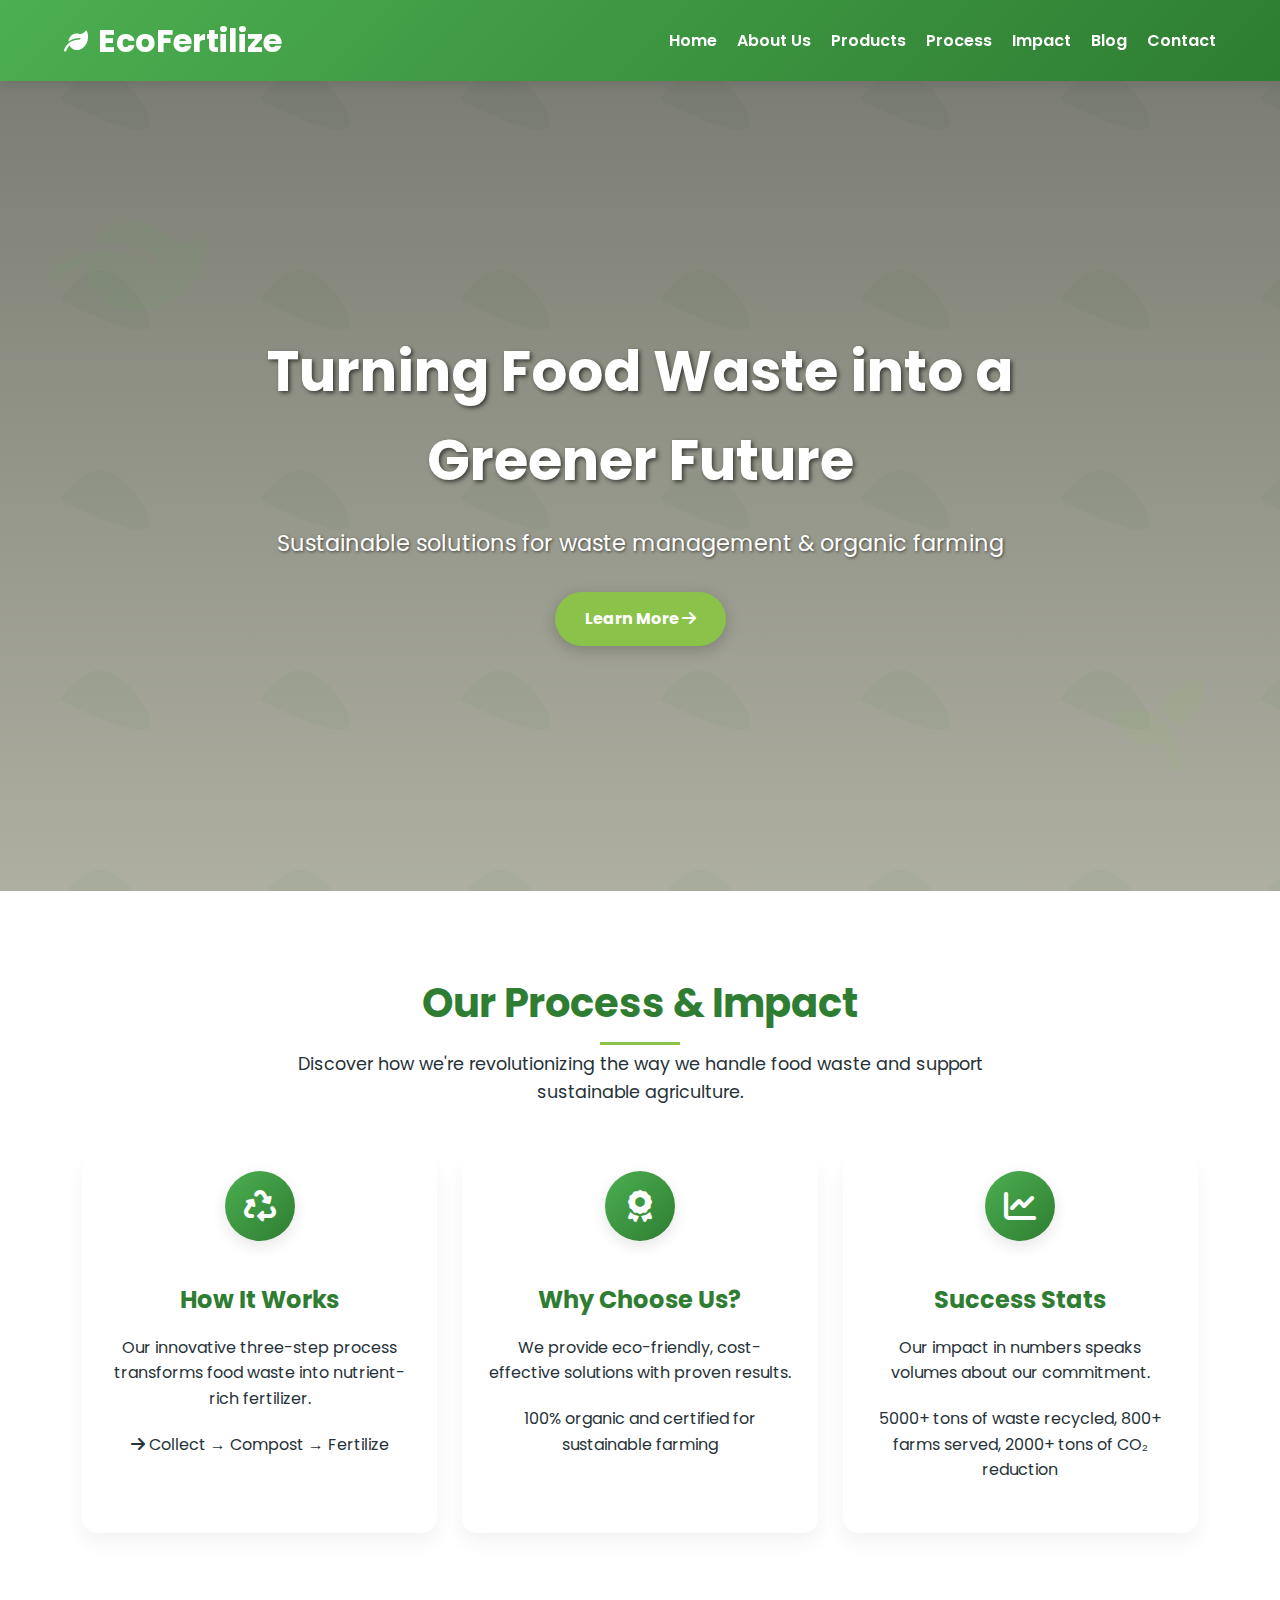
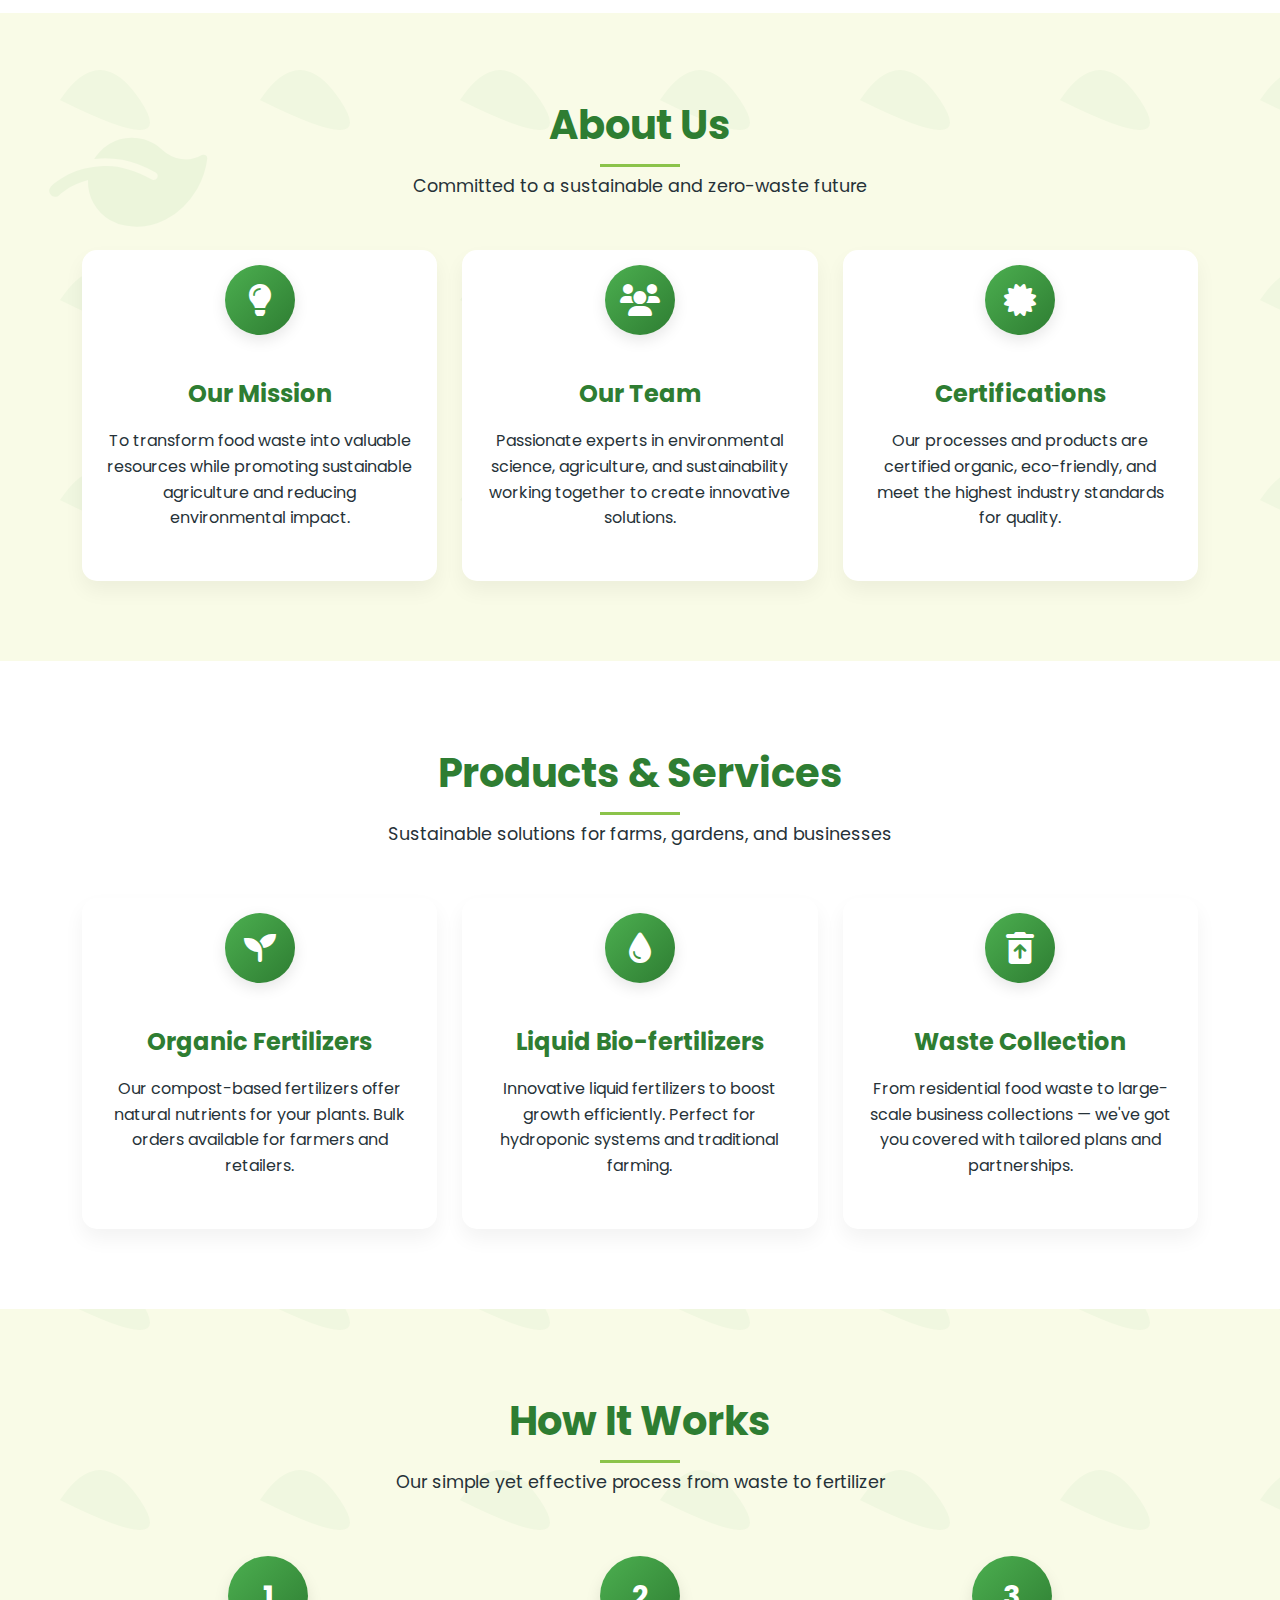
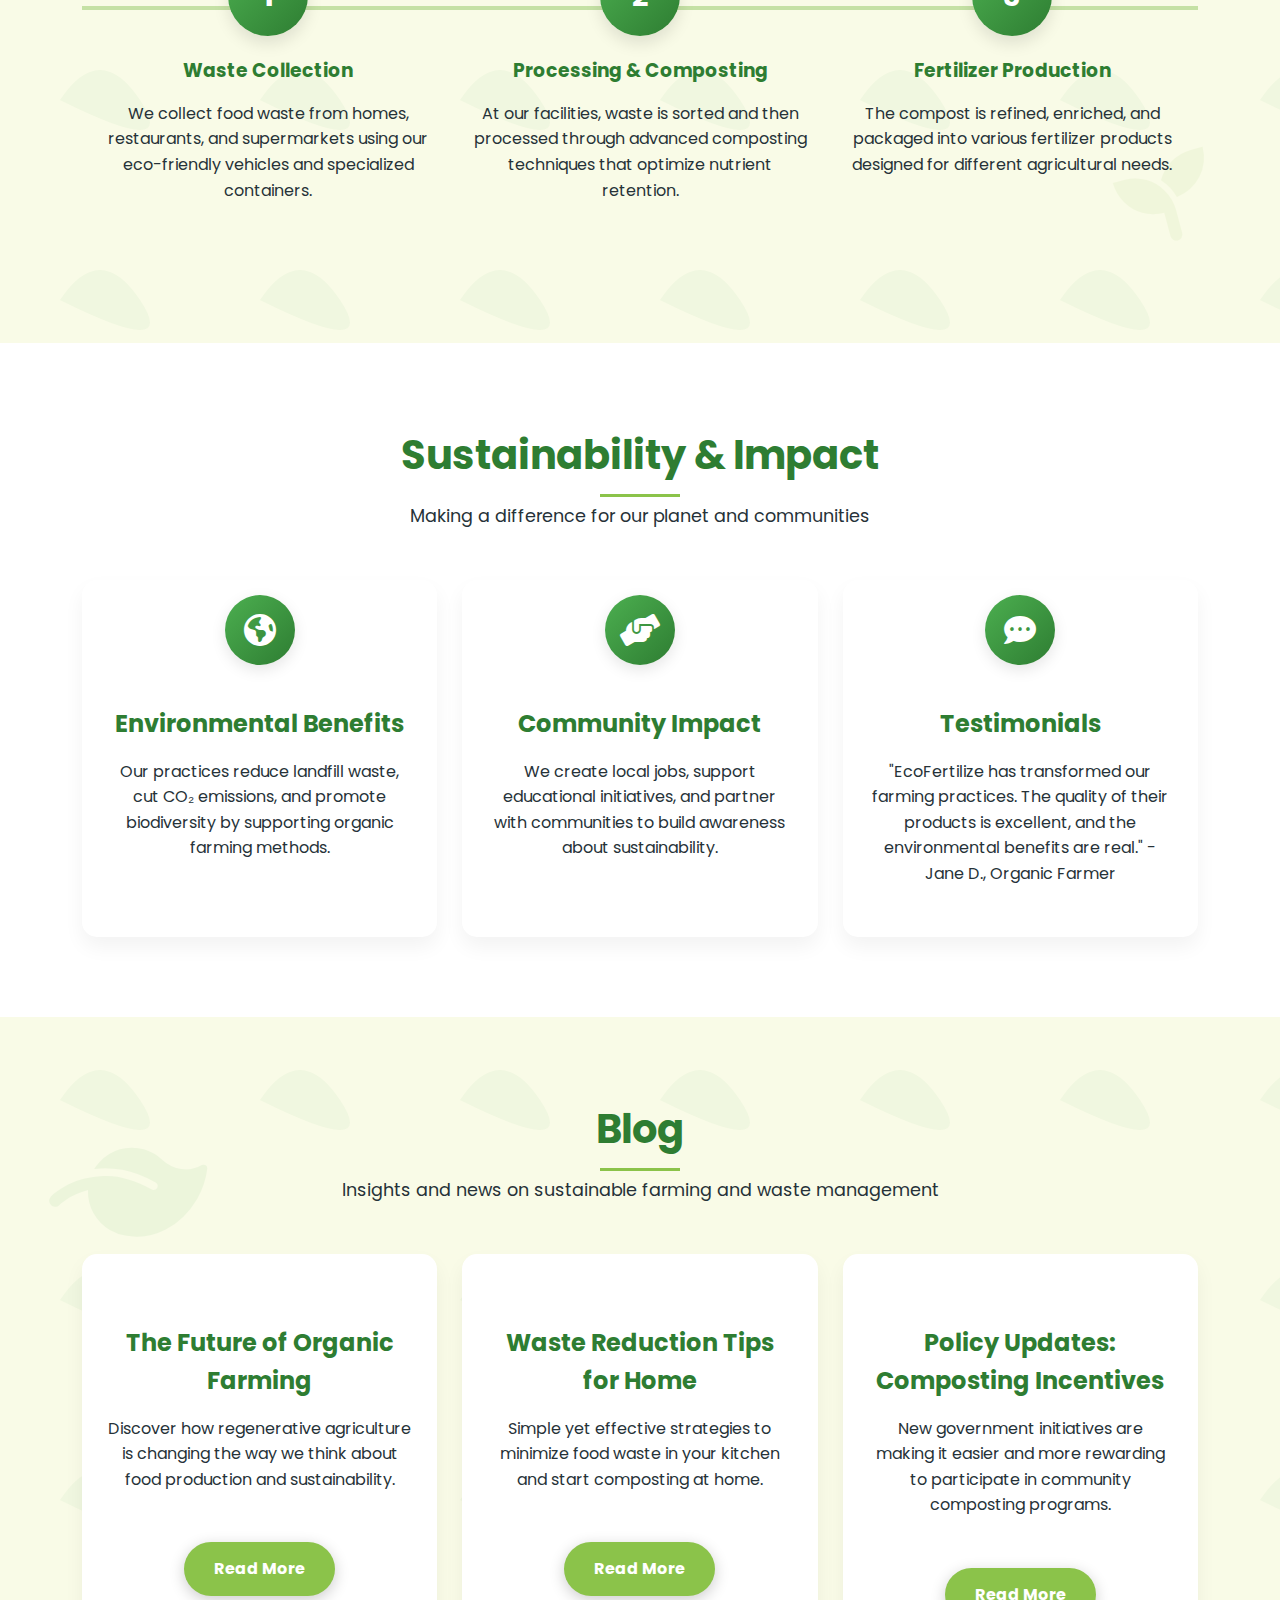
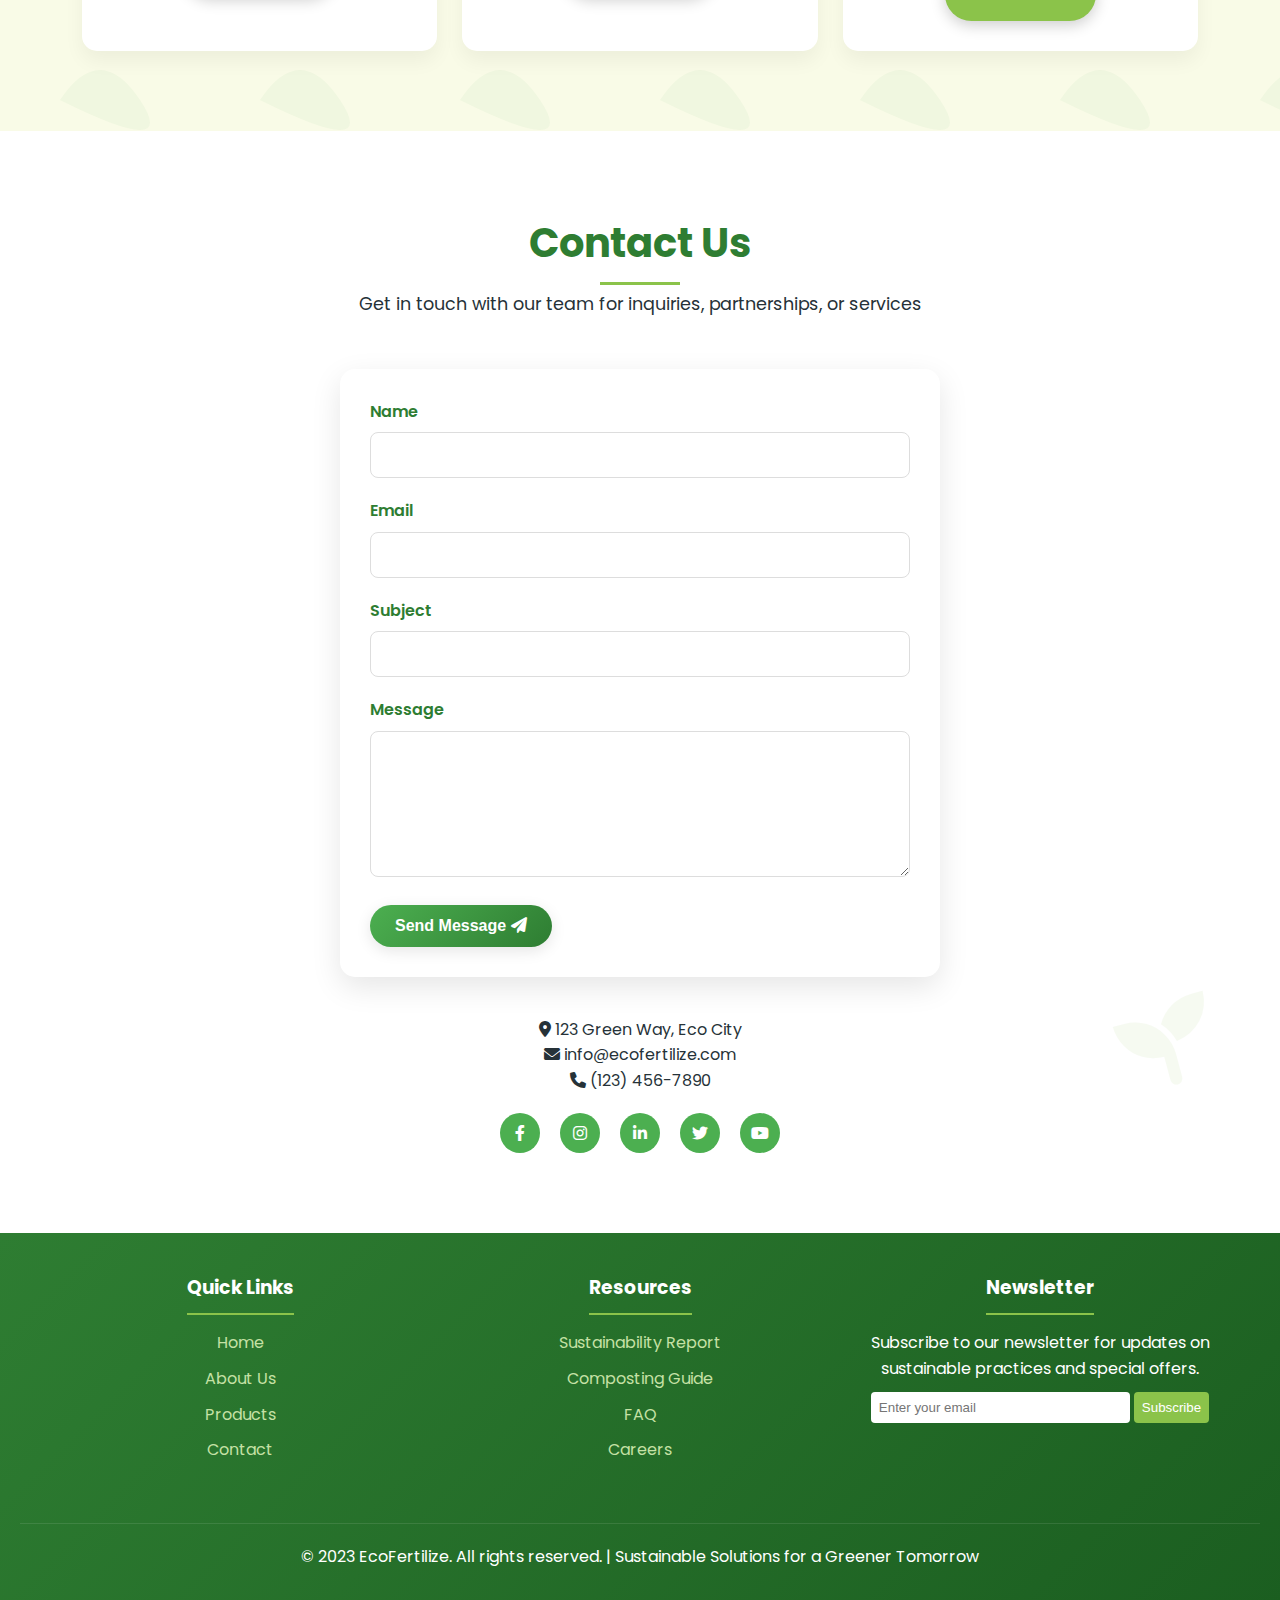
<file: Atheeq.html>
<!DOCTYPE html>
<html lang="en">

<head>
    <meta charset="UTF-8">
    <meta name="viewport" content="width=device-width, initial-scale=1">
    <title>Turning Food Waste into a Greener Future</title>
    <link rel="stylesheet" href="https://cdnjs.cloudflare.com/ajax/libs/font-awesome/6.0.0-beta3/css/all.min.css">
    <link href="https://fonts.googleapis.com/css2?family=Poppins:wght@300;400;600;700&display=swap" rel="stylesheet">
    <style>
        /* Reset & basic setup */
        * {
            margin: 0;
            padding: 0;
            box-sizing: border-box;
        }

        /* Update the card-icon class */
        .card-icon {
            background: linear-gradient(135deg, var(--primary-color), var(--secondary-color));
            color: var(--white);
            width: 70px;
            height: 70px;
            border-radius: 50%;
            display: flex;
            align-items: center;
            justify-content: center;
            font-size: 2em;
            margin: 20px auto;
            box-shadow: 0 5px 15px rgba(0, 0, 0, 0.1);
            position: relative;
        }

        /* Update the card-content for consistent spacing */
        .card-content {
            padding: 0 25px 30px;
            text-align: center;
        }

        /* Adding some top padding to the card */
        .card {
            padding-top: 50px;
        }


        :root {
            --primary-color: #4CAF50;
            --secondary-color: #2E7D32;
            --accent-color: #8BC34A;
            --light-accent: #C5E1A5;
            --earth-brown: #795548;
            --sky-blue: #03A9F4;
            --text-color: #263238;
            --light-bg: #F9FBE7;
            --white: #ffffff;
        }

        body {
            font-family: "Poppins", sans-serif;
            line-height: 1.6;
            color: var(--text-color);
            background: var(--light-bg);
            overflow-x: hidden;
            scroll-behavior: smooth;
        }

        .leaf-bg {
            background-image: url('data:image/svg+xml;utf8,<svg xmlns="http://www.w3.org/2000/svg" viewBox="0 0 100 100" opacity="0.05"><path fill="%234CAF50" d="M30,50 Q50,20 70,50 T30,50Z"/></svg>');
            background-size: 200px;
        }

        /* Header & Navigation */
        header {
            background: linear-gradient(135deg, var(--primary-color), var(--secondary-color));
            color: var(--white);
            padding: 15px 0;
            box-shadow: 0 4px 12px rgba(0, 0, 0, 0.1);
            position: sticky;
            top: 0;
            z-index: 1000;
        }

        header .container {
            width: 90%;
            margin: auto;
            max-width: 1200px;
            display: flex;
            justify-content: space-between;
            align-items: center;
        }

        .logo {
            display: flex;
            align-items: center;
        }

        .logo i {
            margin-right: 10px;
            font-size: 1.5em;
        }

        nav ul {
            list-style: none;
            display: flex;
        }

        nav ul li {
            margin-left: 20px;
            position: relative;
        }

        nav ul li a {
            color: var(--white);
            text-decoration: none;
            font-weight: 600;
            padding: 8px 0;
            transition: all 0.3s;
        }

        nav ul li a:hover {
            color: var(--light-accent);
        }

        nav ul li a::after {
            content: '';
            position: absolute;
            width: 0;
            height: 2px;
            background: var(--light-accent);
            left: 0;
            bottom: 0;
            transition: width 0.3s;
        }

        nav ul li a:hover::after {
            width: 100%;
        }

        .mobile-toggle {
            display: none;
            font-size: 1.5em;
            background: none;
            border: none;
            color: var(--white);
            cursor: pointer;
        }

        /* Hero Section */
        #home {
            background: linear-gradient(rgba(0, 0, 0, 0.5), rgba(0, 0, 0, 0.3)), url('https://images.unsplash.com/photo-1542601906990-b4d3fb778b09?ixlib=rb-4.0.3&ixid=M3wxMjA3fDB8MHxwaG90by1wYWdlfHx8fGVufDB8fHx8fA%3D%3D&auto=format&fit=crop&w=1474&q=80') no-repeat center center/cover;
            height: 90vh;
            display: flex;
            align-items: center;
            justify-content: center;
            text-align: center;
            padding: 0 20px;
            color: var(--white);
            position: relative;
        }

        .hero-content {
            max-width: 800px;
            z-index: 2;
        }

        #home h1 {
            font-size: 3.5em;
            text-shadow: 2px 2px 4px rgba(0, 0, 0, 0.6);
            margin-bottom: 20px;
            animation: fadeInUp 1s ease-out;
        }

        #home p {
            font-size: 1.4em;
            margin-top: 10px;
            text-shadow: 1px 1px 3px rgba(0, 0, 0, 0.6);
            animation: fadeInUp 1.2s ease-out;
        }

        .btn {
            display: inline-block;
            background: var(--accent-color);
            color: var(--white);
            padding: 12px 28px;
            margin-top: 30px;
            text-decoration: none;
            border-radius: 50px;
            font-weight: bold;
            box-shadow: 0 4px 15px rgba(0, 0, 0, 0.2);
            transition: all 0.3s;
            border: 2px solid transparent;
            animation: fadeInUp 1.4s ease-out;
        }

        .btn:hover {
            background: transparent;
            border-color: var(--white);
            transform: translateY(-3px);
        }

        @keyframes fadeInUp {
            from {
                opacity: 0;
                transform: translateY(20px);
            }

            to {
                opacity: 1;
                transform: translateY(0);
            }
        }

        /* Section styles */
        section {
            padding: 80px 20px;
            position: relative;
        }

        section:nth-child(odd) {
            background-color: var(--white);
        }

        .container {
            width: 90%;
            margin: auto;
            max-width: 1200px;
            position: relative;
        }

        .section-title {
            text-align: center;
            margin-bottom: 50px;
            position: relative;
        }

        .section-title h2 {
            color: var(--secondary-color);
            font-size: 2.5em;
            margin-bottom: 15px;
            position: relative;
            display: inline-block;
        }

        .section-title h2::after {
            content: '';
            position: absolute;
            bottom: -10px;
            left: 50%;
            transform: translateX(-50%);
            width: 80px;
            height: 3px;
            background: var(--accent-color);
        }

        .section-title p {
            color: var(--text-color);
            font-size: 1.1em;
            max-width: 700px;
            margin: 0 auto;
        }

        /* Highlight Cards */
        .highlight {
            display: flex;
            flex-wrap: wrap;
            justify-content: space-around;
            gap: 25px;
        }

        .card {
            flex: 1 1 300px;
            background: var(--white);
            border-radius: 15px;
            overflow: hidden;
            box-shadow: 0 10px 20px rgba(0, 0, 0, 0.05);
            transition: transform 0.3s, box-shadow 0.3s;
            position: relative;
        }

        .card:hover {
            transform: translateY(-10px);
            box-shadow: 0 15px 30px rgba(0, 0, 0, 0.1);
        }

        .card-icon {
            background: linear-gradient(135deg, var(--primary-color), var(--secondary-color));
            color: var(--white);
            width: 70px;
            height: 70px;
            border-radius: 50%;
            display: flex;
            align-items: center;
            justify-content: center;
            font-size: 2em;
            margin: -35px auto 20px;
            box-shadow: 0 5px 15px rgba(0, 0, 0, 0.1);
        }

        .card-content {
            padding: 20px 25px 30px;
            text-align: center;
        }

        .card h3 {
            color: var(--secondary-color);
            font-size: 1.5em;
            margin-bottom: 15px;
        }

        .card p {
            color: var(--text-color);
            margin-bottom: 20px;
        }

        /* Process Steps */
        .process-steps {
            display: flex;
            flex-wrap: wrap;
            justify-content: space-between;
            position: relative;
            margin: 60px 0;
        }

        .process-steps::before {
            content: '';
            position: absolute;
            top: 50px;
            left: 0;
            right: 0;
            height: 4px;
            background: var(--light-accent);
            z-index: 1;
        }

        .step {
            flex: 1;
            text-align: center;
            padding: 0 15px;
            position: relative;
            z-index: 2;
        }

        .step-number {
            width: 80px;
            height: 80px;
            background: linear-gradient(135deg, var(--primary-color), var(--secondary-color));
            color: var(--white);
            border-radius: 50%;
            font-size: 1.8em;
            font-weight: bold;
            display: flex;
            align-items: center;
            justify-content: center;
            margin: 0 auto 20px;
            position: relative;
            box-shadow: 0 8px 16px rgba(0, 0, 0, 0.1);
        }

        .step h3 {
            color: var(--secondary-color);
            margin-bottom: 15px;
        }

        /* Contact Form */
        .contact-form {
            max-width: 600px;
            margin: auto;
            background: var(--white);
            padding: 30px;
            border-radius: 15px;
            box-shadow: 0 10px 30px rgba(0, 0, 0, 0.1);
        }

        .contact-form label {
            display: block;
            margin-bottom: 8px;
            font-weight: 600;
            color: var(--secondary-color);
        }

        .contact-form input,
        .contact-form textarea {
            width: 100%;
            padding: 12px 15px;
            margin-bottom: 20px;
            border: 1px solid #ddd;
            border-radius: 8px;
            font-family: "Poppins", sans-serif;
            transition: border-color 0.3s;
        }

        .contact-form input:focus,
        .contact-form textarea:focus {
            border-color: var(--primary-color);
            outline: none;
            box-shadow: 0 0 0 2px rgba(76, 175, 80, 0.2);
        }

        .contact-form button {
            background: linear-gradient(135deg, var(--primary-color), var(--secondary-color));
            color: var(--white);
            border: none;
            padding: 12px 25px;
            border-radius: 50px;
            cursor: pointer;
            font-size: 1em;
            font-weight: 600;
            transition: all 0.3s;
            box-shadow: 0 4px 15px rgba(0, 0, 0, 0.1);
        }

        .contact-form button:hover {
            box-shadow: 0 8px 20px rgba(0, 0, 0, 0.15);
            transform: translateY(-3px);
        }

        /* Contact Info */
        .contact-info {
            text-align: center;
            margin-top: 40px;
        }

        .social-links {
            margin-top: 20px;
        }

        .social-links a {
            display: inline-flex;
            align-items: center;
            justify-content: center;
            width: 40px;
            height: 40px;
            background: var(--primary-color);
            color: var(--white);
            border-radius: 50%;
            margin: 0 8px;
            text-decoration: none;
            transition: all 0.3s;
        }

        .social-links a:hover {
            background: var(--secondary-color);
            transform: translateY(-3px);
        }

        /* Footer */
        footer {
            background: linear-gradient(135deg, var(--secondary-color), #1B5E20);
            color: var(--white);
            padding: 40px 20px;
            text-align: center;
            position: relative;
        }

        .footer-content {
            display: flex;
            flex-wrap: wrap;
            justify-content: space-between;
            max-width: 1200px;
            margin: 0 auto 30px;
        }

        .footer-section {
            flex: 1 1 300px;
            margin-bottom: 20px;
            padding: 0 15px;
        }

        .footer-section h3 {
            border-bottom: 2px solid var(--accent-color);
            padding-bottom: 10px;
            margin-bottom: 15px;
            display: inline-block;
        }

        .footer-section ul {
            list-style: none;
        }

        .footer-section ul li {
            margin-bottom: 10px;
        }

        .footer-section a {
            color: var(--light-accent);
            text-decoration: none;
            transition: color 0.3s;
        }

        .footer-section a:hover {
            color: var(--white);
        }

        .copyright {
            padding-top: 20px;
            border-top: 1px solid rgba(255, 255, 255, 0.1);
        }

        /* Back to top button */
        .back-to-top {
            position: fixed;
            bottom: 30px;
            right: 30px;
            width: 50px;
            height: 50px;
            background: var(--accent-color);
            color: var(--white);
            border-radius: 50%;
            display: flex;
            align-items: center;
            justify-content: center;
            font-size: 1.2em;
            text-decoration: none;
            box-shadow: 0 5px 15px rgba(0, 0, 0, 0.1);
            transition: all 0.3s;
            z-index: 99;
            opacity: 0;
            visibility: hidden;
        }

        .back-to-top.visible {
            opacity: 1;
            visibility: visible;
        }

        .back-to-top:hover {
            background: var(--secondary-color);
            transform: translateY(-5px);
        }

        /* Eco-friendly decorative elements */
        .eco-decoration {
            position: absolute;
            opacity: 0.07;
            z-index: 0;
        }

        .leaf1 {
            top: 10%;
            left: 5%;
            transform: rotate(30deg);
            font-size: 8em;
            color: var(--primary-color);
        }

        .leaf2 {
            bottom: 10%;
            right: 5%;
            transform: rotate(-15deg);
            font-size: 6em;
            color: var(--accent-color);
        }

        /* Responsive design */
        @media (max-width: 1200px) {
            .process-steps::before {
                display: none;
            }

            .step {
                flex: 1 1 300px;
                margin-bottom: 40px;
            }
        }

        @media (max-width: 992px) {
            #home h1 {
                font-size: 2.8em;
            }

            .section-title h2 {
                font-size: 2.2em;
            }
        }

        @media (max-width: 768px) {
            header .container {
                width: 95%;
            }

            .mobile-toggle {
                display: block;
            }

            nav ul {
                position: absolute;
                top: 100%;
                left: 0;
                right: 0;
                background: var(--secondary-color);
                flex-direction: column;
                padding: 20px 0;
                text-align: center;
                transform: translateY(-150%);
                transition: transform 0.4s;
                box-shadow: 0 10px 15px rgba(0, 0, 0, 0.1);
            }

            nav ul.show {
                transform: translateY(0);
            }

            nav ul li {
                margin: 10px 0;
            }

            #home h1 {
                font-size: 2.5em;
            }

            #home p {
                font-size: 1.2em;
            }

            .card {
                flex: 1 1 100%;
                margin-bottom: 40px;
            }

            .footer-section {
                flex: 1 1 100%;
                text-align: center;
            }
        }

        @media (max-width: 576px) {
            #home {
                height: 80vh;
            }

            #home h1 {
                font-size: 2em;
            }

            .btn {
                padding: 10px 20px;
            }

            section {
                padding: 60px 15px;
            }

            .section-title h2 {
                font-size: 1.8em;
            }

            .contact-form {
                padding: 20px;
            }

            .back-to-top {
                right: 15px;
                bottom: 15px;
            }
        }
    </style>
</head>

<body class="leaf-bg">

    <!-- Header & Navigation -->
    <header>
        <div class="container">
            <div class="logo">
                <i class="fas fa-leaf"></i>
                <h1>EcoFertilize</h1>
            </div>
            <button class="mobile-toggle" id="menuToggle">
                <i class="fas fa-bars"></i>
            </button>
            <nav>
                <ul id="mainMenu">
                    <li><a href="#home">Home</a></li>
                    <li><a href="#about">About Us</a></li>
                    <li><a href="#products">Products</a></li>
                    <li><a href="#how-it-works">Process</a></li>
                    <li><a href="#sustainability">Impact</a></li>
                    <li><a href="#blog">Blog</a></li>
                    <li><a href="#contact">Contact</a></li>
                </ul>
            </nav>
        </div>
    </header>

    <!-- Hero Section -->
    <section id="home">
        <div class="eco-decoration leaf1"><i class="fas fa-leaf"></i></div>
        <div class="hero-content">
            <h1>Turning Food Waste into a Greener Future</h1>
            <p>Sustainable solutions for waste management & organic farming</p>
            <a href="#about" class="btn">Learn More <i class="fas fa-arrow-right"></i></a>
        </div>
        <div class="eco-decoration leaf2"><i class="fas fa-seedling"></i></div>
    </section>

    <!-- Key Highlights Section -->
    <section id="highlights">
        <div class="container">
            <div class="section-title">
                <h2>Our Process & Impact</h2>
                <p>Discover how we're revolutionizing the way we handle food waste and support sustainable agriculture.
                </p>
            </div>
            <div class="highlight">
                <div class="card">
                    <div class="card-icon">
                        <i class="fas fa-recycle"></i>
                    </div>
                    <div class="card-content">
                        <h3>How It Works</h3>
                        <p>Our innovative three-step process transforms food waste into nutrient-rich fertilizer.</p>
                        <p><i class="fas fa-arrow-right"></i> Collect → Compost → Fertilize</p>
                    </div>
                </div>
                <div class="card">
                    <div class="card-icon">
                        <i class="fas fa-award"></i>
                    </div>
                    <div class="card-content">
                        <h3>Why Choose Us?</h3>
                        <p>We provide eco-friendly, cost-effective solutions with proven results.</p>
                        <p>100% organic and certified for sustainable farming</p>
                    </div>
                </div>
                <div class="card">
                    <div class="card-icon">
                        <i class="fas fa-chart-line"></i>
                    </div>
                    <div class="card-content">
                        <h3>Success Stats</h3>
                        <p>Our impact in numbers speaks volumes about our commitment.</p>
                        <p>5000+ tons of waste recycled, 800+ farms served, 2000+ tons of CO₂ reduction</p>
                    </div>
                </div>
            </div>
        </div>
    </section>

    <!-- About Us Section -->
    <section id="about">
        <div class="eco-decoration leaf1"><i class="fas fa-leaf"></i></div>
        <div class="container">
            <div class="section-title">
                <h2>About Us</h2>
                <p>Committed to a sustainable and zero-waste future</p>
            </div>
            <div class="highlight">
                <div class="card">
                    <div class="card-icon">
                        <i class="fas fa-lightbulb"></i>
                    </div>
                    <div class="card-content">
                        <h3>Our Mission</h3>
                        <p>To transform food waste into valuable resources while promoting sustainable agriculture and
                            reducing environmental impact.</p>
                    </div>
                </div>
                <div class="card">
                    <div class="card-icon">
                        <i class="fas fa-users"></i>
                    </div>
                    <div class="card-content">
                        <h3>Our Team</h3>
                        <p>Passionate experts in environmental science, agriculture, and sustainability working together
                            to create innovative solutions.</p>
                    </div>
                </div>
                <div class="card">
                    <div class="card-icon">
                        <i class="fas fa-certificate"></i>
                    </div>
                    <div class="card-content">
                        <h3>Certifications</h3>
                        <p>Our processes and products are certified organic, eco-friendly, and meet the highest industry
                            standards for quality.</p>
                    </div>
                </div>
            </div>
        </div>
    </section>

    <!-- Products & Services Section -->
    <section id="products">
        <div class="container">
            <div class="section-title">
                <h2>Products & Services</h2>
                <p>Sustainable solutions for farms, gardens, and businesses</p>
            </div>
            <div class="highlight">
                <div class="card">
                    <div class="card-icon">
                        <i class="fas fa-seedling"></i>
                    </div>
                    <div class="card-content">
                        <h3>Organic Fertilizers</h3>
                        <p>Our compost-based fertilizers offer natural nutrients for your plants. Bulk orders available
                            for farmers and retailers.</p>
                    </div>
                </div>
                <div class="card">
                    <div class="card-icon">
                        <i class="fas fa-tint"></i>
                    </div>
                    <div class="card-content">
                        <h3>Liquid Bio-fertilizers</h3>
                        <p>Innovative liquid fertilizers to boost growth efficiently. Perfect for hydroponic systems and
                            traditional farming.</p>
                    </div>
                </div>
                <div class="card">
                    <div class="card-icon">
                        <i class="fas fa-trash-restore"></i>
                    </div>
                    <div class="card-content">
                        <h3>Waste Collection</h3>
                        <p>From residential food waste to large-scale business collections — we've got you covered with
                            tailored plans and partnerships.</p>
                    </div>
                </div>
            </div>
        </div>
    </section>

    <!-- How It Works Section -->
    <section id="how-it-works">
        <div class="eco-decoration leaf2"><i class="fas fa-seedling"></i></div>
        <div class="container">
            <div class="section-title">
                <h2>How It Works</h2>
                <p>Our simple yet effective process from waste to fertilizer</p>
            </div>
            <div class="process-steps">
                <div class="step">
                    <div class="step-number">1</div>
                    <h3>Waste Collection</h3>
                    <p>We collect food waste from homes, restaurants, and supermarkets using our eco-friendly vehicles
                        and specialized containers.</p>
                </div>
                <div class="step">
                    <div class="step-number">2</div>
                    <h3>Processing & Composting</h3>
                    <p>At our facilities, waste is sorted and then processed through advanced composting techniques that
                        optimize nutrient retention.</p>
                </div>
                <div class="step">
                    <div class="step-number">3</div>
                    <h3>Fertilizer Production</h3>
                    <p>The compost is refined, enriched, and packaged into various fertilizer products designed for
                        different agricultural needs.</p>
                </div>
            </div>
        </div>
    </section>

    <!-- Sustainability & Impact Section -->
    <section id="sustainability">
        <div class="container">
            <div class="section-title">
                <h2>Sustainability & Impact</h2>
                <p>Making a difference for our planet and communities</p>
            </div>
            <div class="highlight">
                <div class="card">
                    <div class="card-icon">
                        <i class="fas fa-globe-americas"></i>
                    </div>
                    <div class="card-content">
                        <h3>Environmental Benefits</h3>
                        <p>Our practices reduce landfill waste, cut CO₂ emissions, and promote biodiversity by
                            supporting organic farming methods.</p>
                    </div>
                </div>
                <div class="card">
                    <div class="card-icon">
                        <i class="fas fa-hands-helping"></i>
                    </div>
                    <div class="card-content">
                        <h3>Community Impact</h3>
                        <p>We create local jobs, support educational initiatives, and partner with communities to build
                            awareness about sustainability.</p>
                    </div>
                </div>
                <div class="card">
                    <div class="card-icon">
                        <i class="fas fa-comment-dots"></i>
                    </div>
                    <div class="card-content">
                        <h3>Testimonials</h3>
                        <p>"EcoFertilize has transformed our farming practices. The quality of their products is
                            excellent, and the environmental benefits are real." - Jane D., Organic Farmer</p>
                    </div>
                </div>
            </div>
        </div>
    </section>

    <!-- Blog Section -->
    <section id="blog">
        <div class="eco-decoration leaf1"><i class="fas fa-leaf"></i></div>
        <div class="container">
            <div class="section-title">
                <h2>Blog</h2>
                <p>Insights and news on sustainable farming and waste management</p>
            </div>
            <div class="highlight">
                <div class="card">
                    <div class="card-content">
                        <h3>The Future of Organic Farming</h3>
                        <p>Discover how regenerative agriculture is changing the way we think about food production and
                            sustainability.</p>
                        <a href="#" class="btn">Read More</a>
                    </div>
                </div>
                <div class="card">
                    <div class="card-content">
                        <h3>Waste Reduction Tips for Home</h3>
                        <p>Simple yet effective strategies to minimize food waste in your kitchen and start composting
                            at home.</p>
                        <a href="#" class="btn">Read More</a>
                    </div>
                </div>
                <div class="card">
                    <div class="card-content">
                        <h3>Policy Updates: Composting Incentives</h3>
                        <p>New government initiatives are making it easier and more rewarding to participate in
                            community composting programs.</p>
                        <a href="#" class="btn">Read More</a>
                    </div>
                </div>
            </div>
        </div>
    </section>

    <!-- Contact Us Section -->
    <section id="contact">
        <div class="eco-decoration leaf2"><i class="fas fa-seedling"></i></div>
        <div class="container">
            <div class="section-title">
                <h2>Contact Us</h2>
                <p>Get in touch with our team for inquiries, partnerships, or services</p>
            </div>
            <div class="contact-form">
                <form action="#" method="post">
                    <label for="name">Name</label>
                    <input type="text" id="name" name="name" required>

                    <label for="email">Email</label>
                    <input type="email" id="email" name="email" required>

                    <label for="subject">Subject</label>
                    <input type="text" id="subject" name="subject" required>

                    <label for="message">Message</label>
                    <textarea id="message" name="message" rows="6" required></textarea>

                    <button type="submit">Send Message <i class="fas fa-paper-plane"></i></button>
                </form>
            </div>
            <div class="contact-info">
                <p>
                    <i class="fas fa-map-marker-alt"></i> 123 Green Way, Eco City<br>
                    <i class="fas fa-envelope"></i> info@ecofertilize.com<br>
                    <i class="fas fa-phone"></i> (123) 456-7890
                </p>
                <div class="social-links">
                    <a href="#"><i class="fab fa-facebook-f"></i></a>
                    <a href="#"><i class="fab fa-instagram"></i></a>
                    <a href="#"><i class="fab fa-linkedin-in"></i></a>
                    <a href="#"><i class="fab fa-twitter"></i></a>
                    <a href="#"><i class="fab fa-youtube"></i></a>
                </div>
            </div>
        </div>
    </section>

    <!-- Footer -->
    <footer>
        <div class="footer-content">
            <div class="footer-section">
                <h3>Quick Links</h3>
                <ul>
                    <li><a href="#home">Home</a></li>
                    <li><a href="#about">About Us</a></li>
                    <li><a href="#products">Products</a></li>
                    <li><a href="#contact">Contact</a></li>
                </ul>
            </div>
            <div class="footer-section">
                <h3>Resources</h3>
                <ul>
                    <li><a href="#">Sustainability Report</a></li>
                    <li><a href="#">Composting Guide</a></li>
                    <li><a href="#">FAQ</a></li>
                    <li><a href="#">Careers</a></li>
                </ul>
            </div>
            <div class="footer-section">
                <h3>Newsletter</h3>
                <p>Subscribe to our newsletter for updates on sustainable practices and special offers.</p>
                <form>
                    <input type="email" placeholder="Enter your email"
                        style="width: 70%; padding: 8px; border-radius: 4px; border: none; margin-top: 10px;">
                    <button type="submit"
                        style="background: var(--accent-color); border: none; padding: 8px; color: white; border-radius: 4px; cursor: pointer;">Subscribe</button>
                </form>
            </div>
        </div>
        <div class="copyright">
            <p>&copy; 2023 EcoFertilize. All rights reserved. | Sustainable Solutions for a Greener Tomorrow</p>
        </div>
    </footer>

    <a href="#" class="back-to-top" id="backToTop"><i class="fas fa-arrow-up"></i></a>

    <script>
        // Mobile menu toggle
        document.getElementById('menuToggle').addEventListener('click', function () {
            document.getElementById('mainMenu').classList.toggle('show');
        });

        // Back to top button
        window.addEventListener('scroll', function () {
            var backToTopBtn = document.getElementById('backToTop');
            if (window.pageYOffset > 300) {
                backToTopBtn.classList.add('visible');
            } else {
                backToTopBtn.classList.remove('visible');
            }
        });

        document.getElementById('backToTop').addEventListener('click', function (e) {
            e.preventDefault();
            window.scrollTo({ top: 0, behavior: 'smooth' });
        });
    </script>
</body>

</html>
</file>
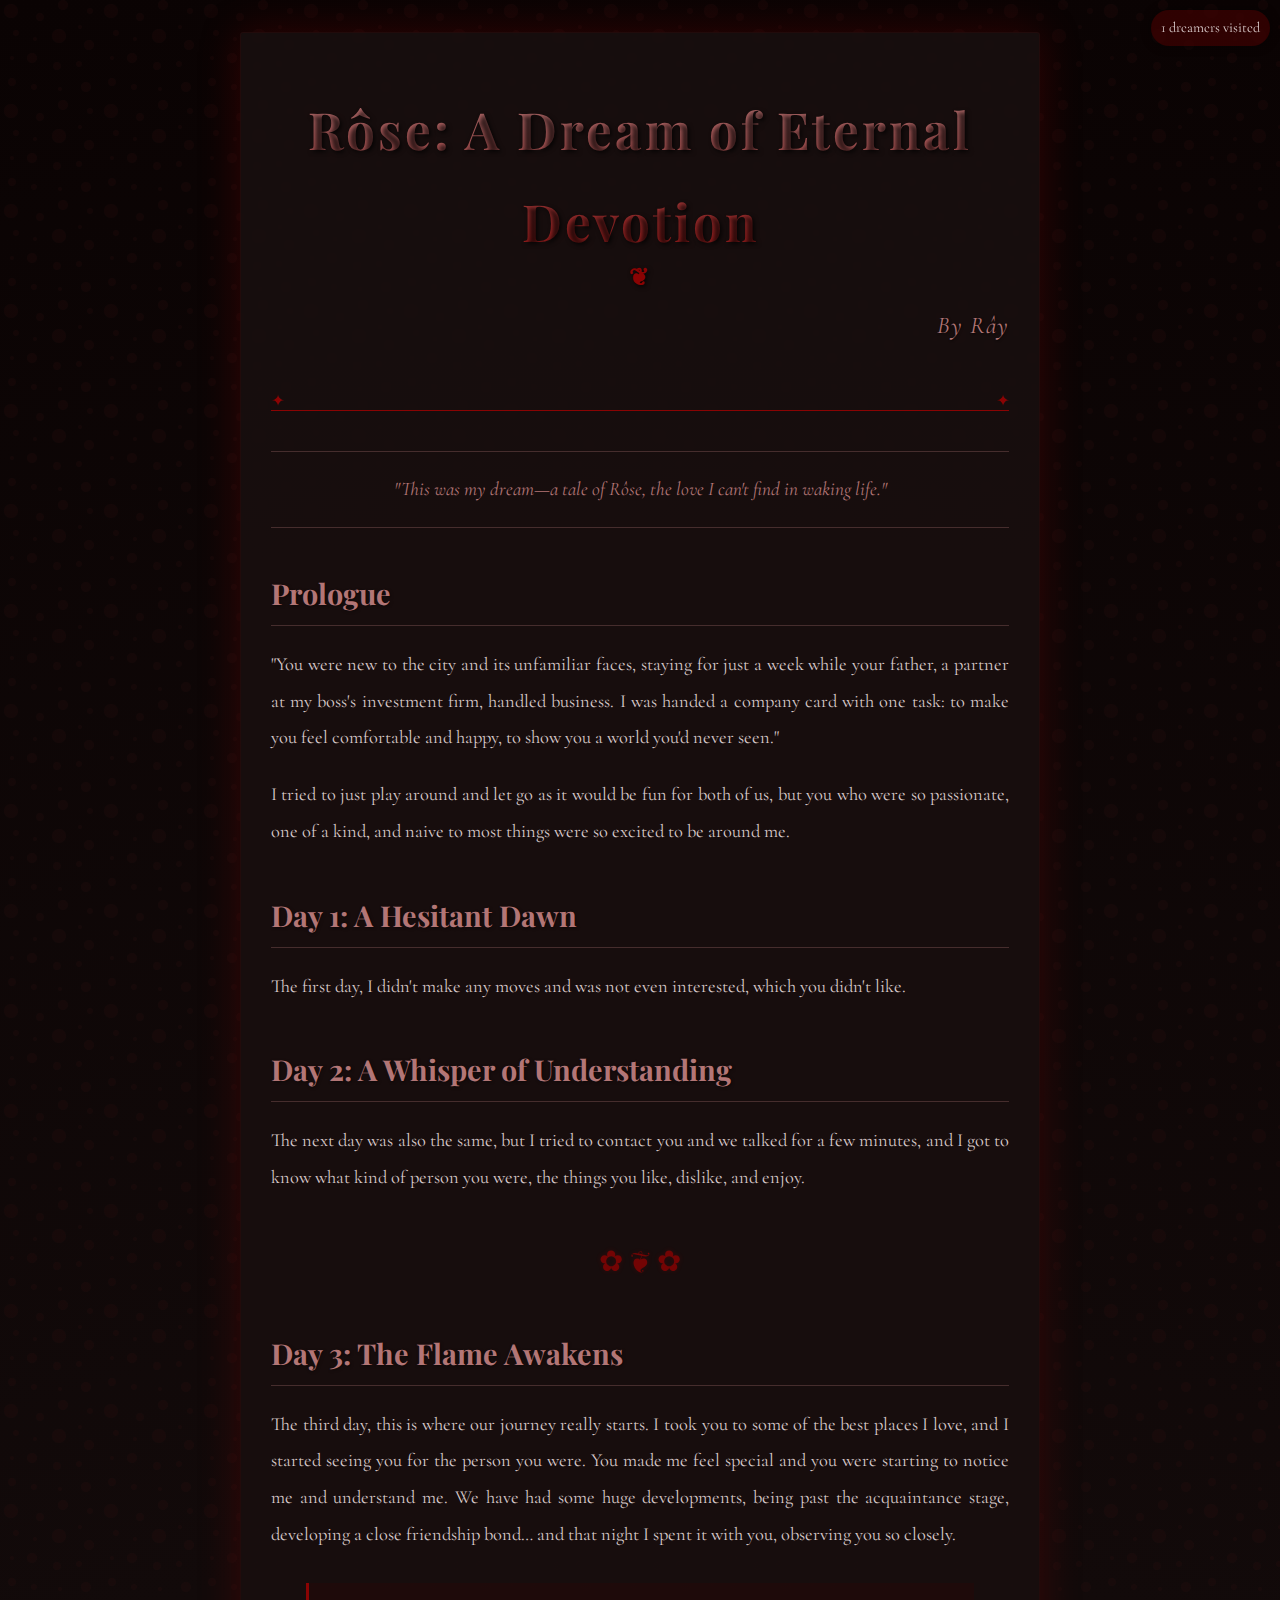
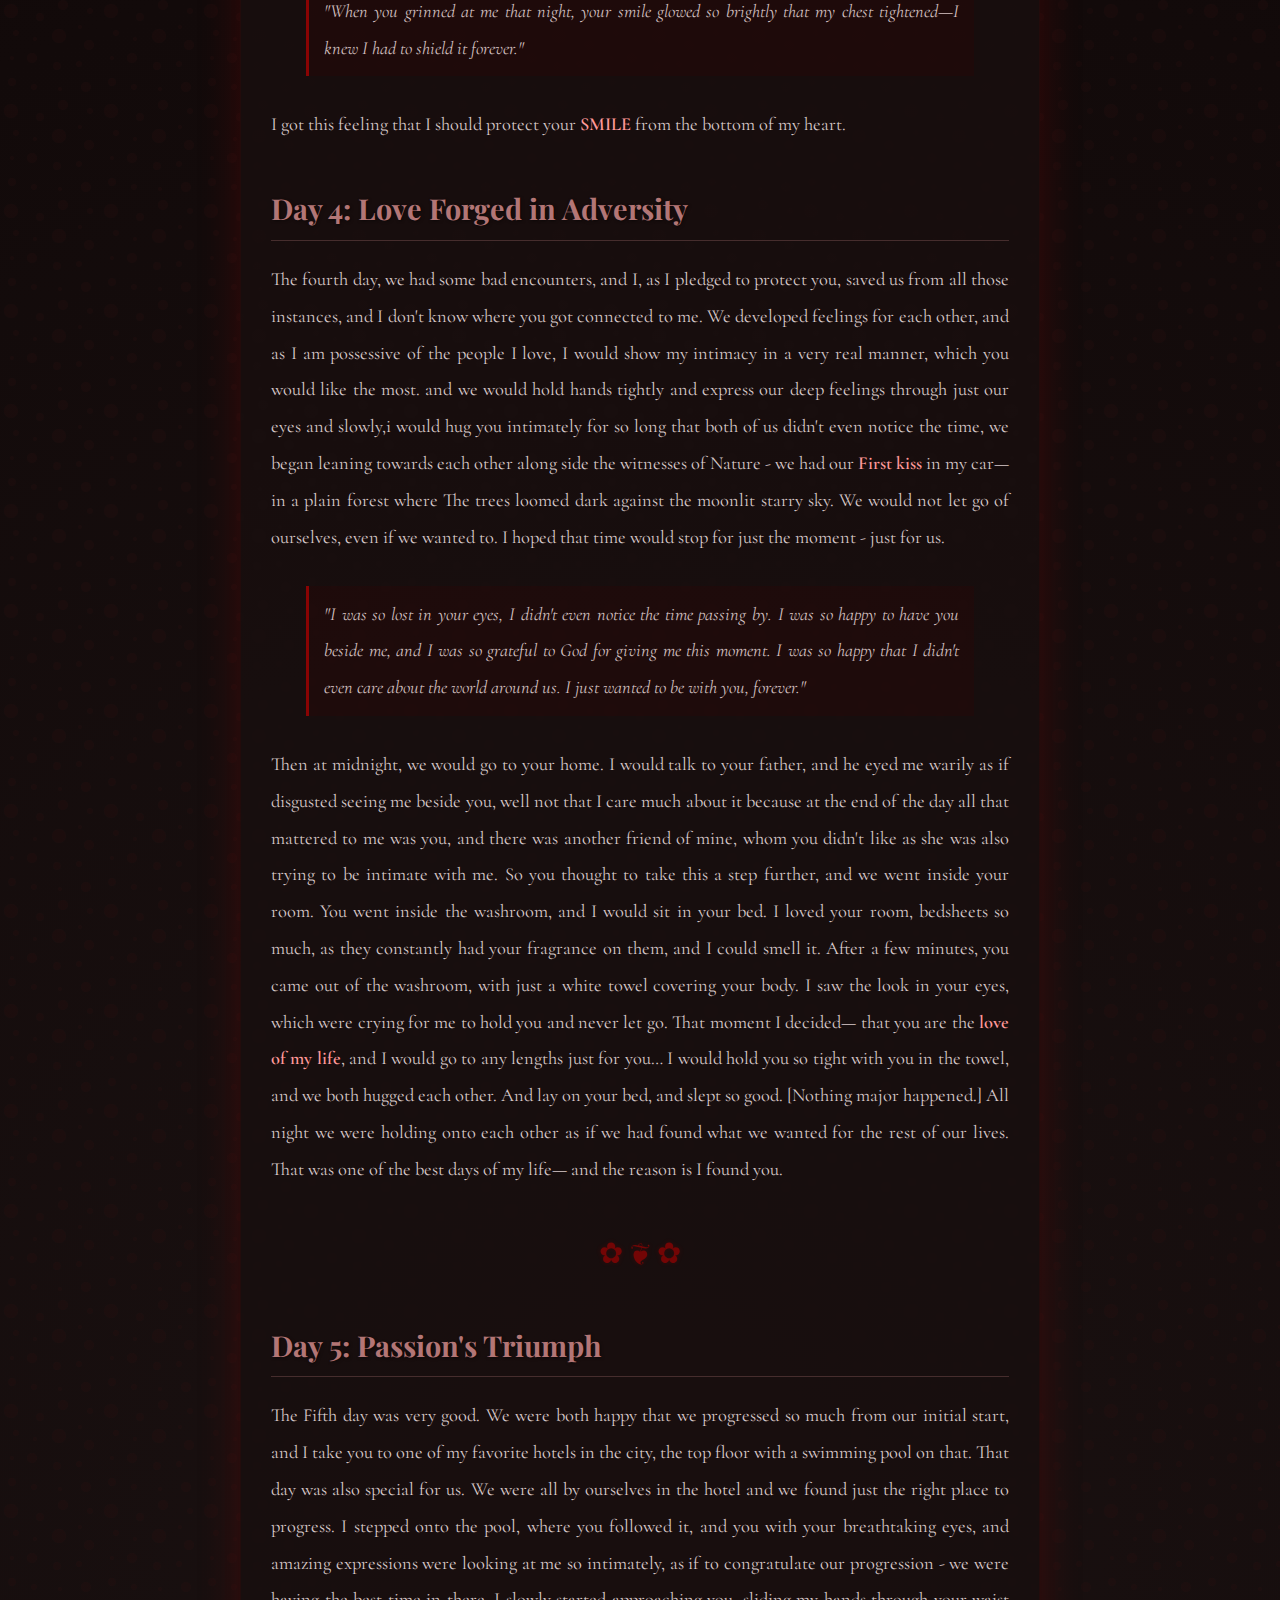
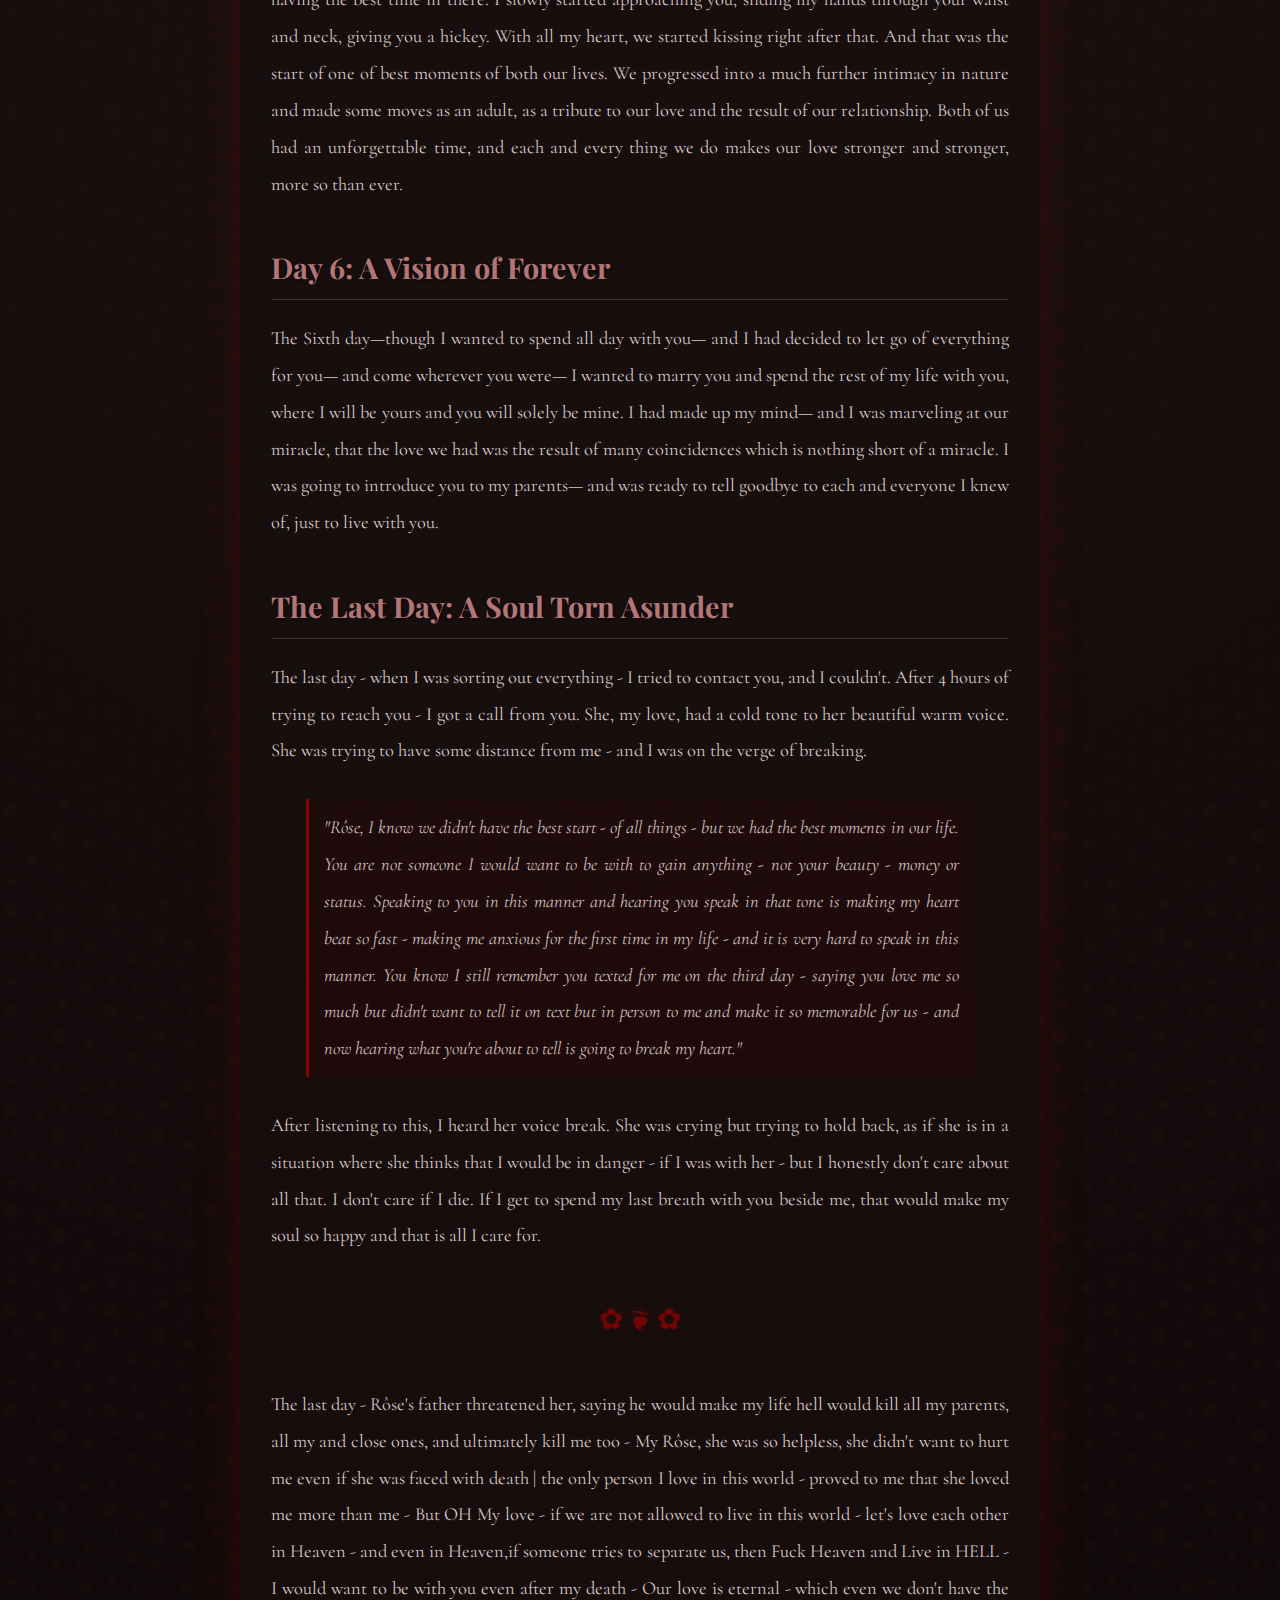
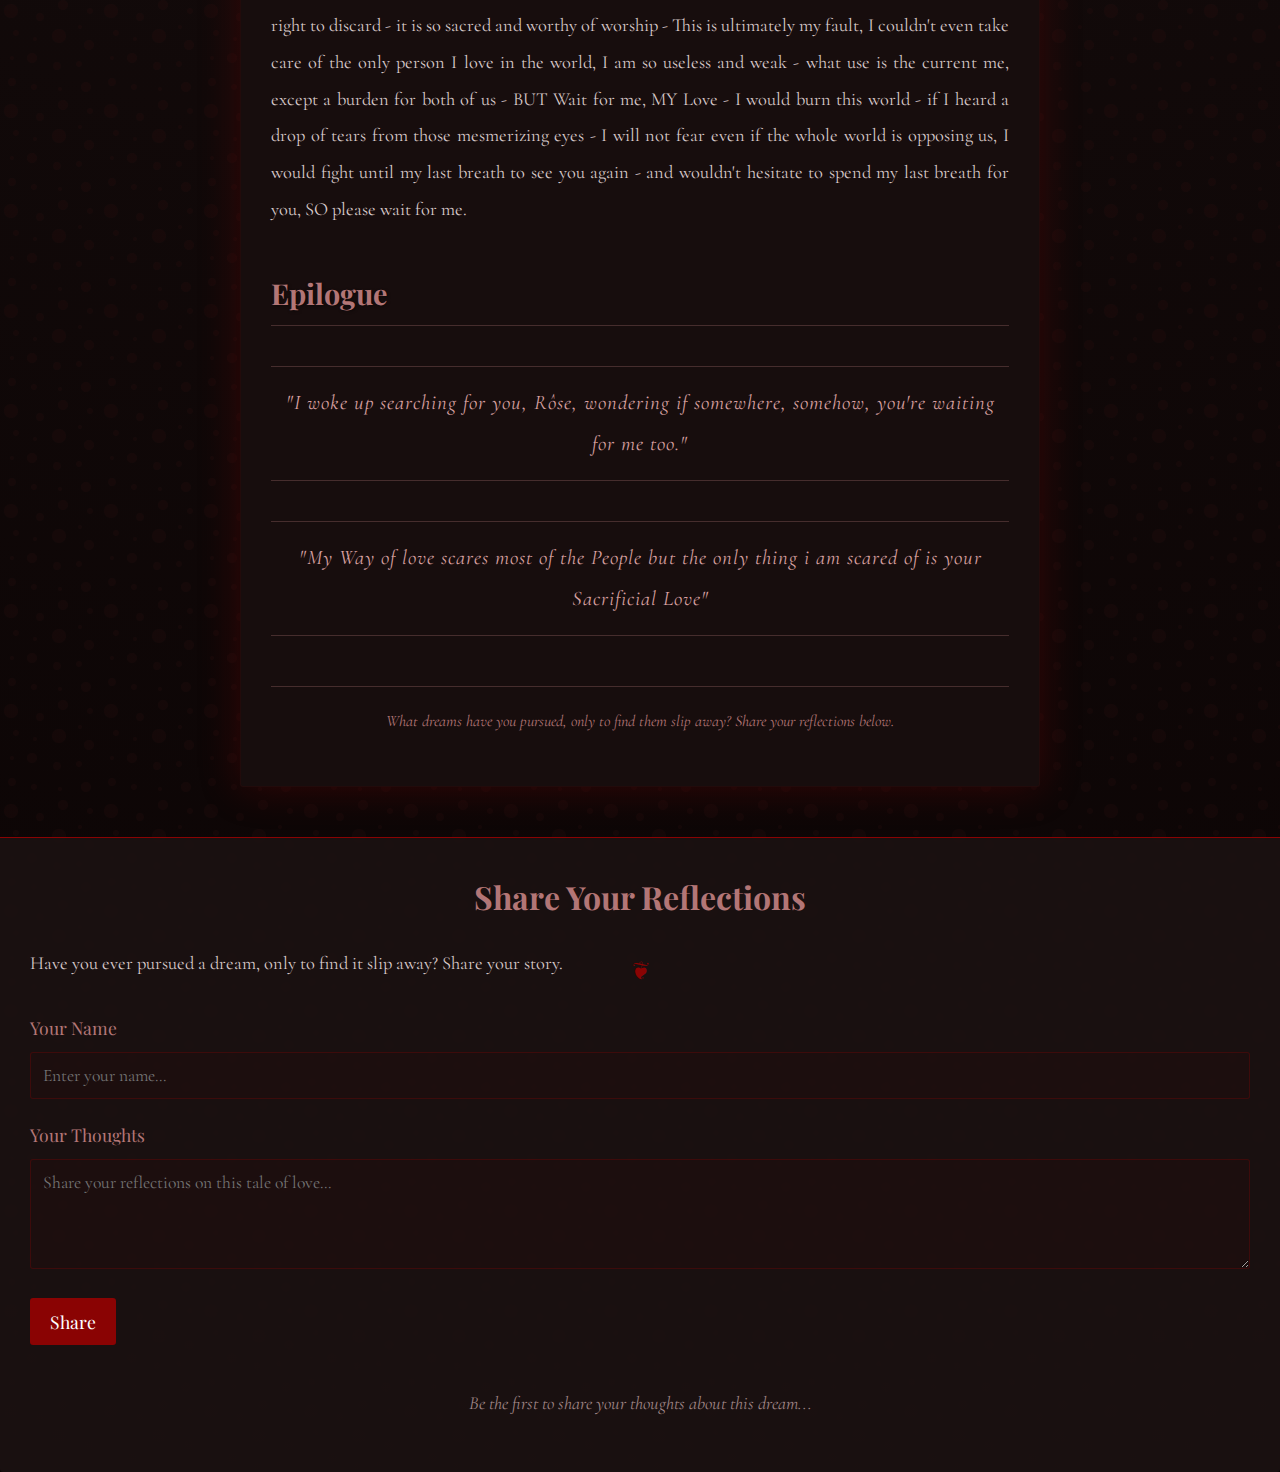
<file: Dream.html>
<!DOCTYPE html>
<html lang="en">

<head>
    <meta charset="UTF-8">
    <meta name="viewport" content="width=device-width, initial-scale=1.0">
    <title>Rôse: A Dream of Eternal Devotion</title>
    <link rel="preconnect" href="https://fonts.googleapis.com">
    <link rel="preconnect" href="https://fonts.gstatic.com" crossorigin>
    <link
        href="https://fonts.googleapis.com/css2?family=Cormorant+Garamond:ital,wght@0,400;0,600;1,400&family=Playfair+Display:ital,wght@0,400;0,700;1,400&display=swap"
        rel="stylesheet">
    <style>
        :root {
            --primary-color: #8a0303;
            --secondary-color: #3e0101;
            --text-color: #d8c9c9;
            --background: #1a1111;
            --accent-color: #b37676;
        }

        * {
            box-sizing: border-box;
            margin: 0;
            padding: 0;
        }

        body {
            font-family: 'Cormorant Garamond', serif;
            line-height: 1.8;
            color: var(--text-color);
            background-color: var(--background);
            background-image: url("data:image/svg+xml,%3Csvg width='100' height='100' viewBox='0 0 100 100' xmlns='http://www.w3.org/2000/svg'%3E%3Cpath d='M11 18c3.866 0 7-3.134 7-7s-3.134-7-7-7-7 3.134-7 7 3.134 7 7 7zm48 25c3.866 0 7-3.134 7-7s-3.134-7-7-7-7 3.134-7 7 3.134 7 7 7zm-43-7c1.657 0 3-1.343 3-3s-1.343-3-3-3-3 1.343-3 3 1.343 3 3 3zm63 31c1.657 0 3-1.343 3-3s-1.343-3-3-3-3 1.343-3 3 1.343 3 3 3zM34 90c1.657 0 3-1.343 3-3s-1.343-3-3-3-3 1.343-3 3 1.343 3 3 3zm56-76c1.657 0 3-1.343 3-3s-1.343-3-3-3-3 1.343-3 3 1.343 3 3 3zM12 86c2.21 0 4-1.79 4-4s-1.79-4-4-4-4 1.79-4 4 1.79 4 4 4zm28-65c2.21 0 4-1.79 4-4s-1.79-4-4-4-4 1.79-4 4 1.79 4 4 4zm23-11c2.76 0 5-2.24 5-5s-2.24-5-5-5-5 2.24-5 5 2.24 5 5 5zm-6 60c2.21 0 4-1.79 4-4s-1.79-4-4-4-4 1.79-4 4 1.79 4 4 4zm29 22c2.76 0 5-2.24 5-5s-2.24-5-5-5-5 2.24-5 5 2.24 5 5 5zM32 63c2.76 0 5-2.24 5-5s-2.24-5-5-5-5 2.24-5 5 2.24 5 5 5zm57-13c2.76 0 5-2.24 5-5s-2.24-5-5-5-5 2.24-5 5 2.24 5 5 5zm-9-21c1.105 0 2-.895 2-2s-.895-2-2-2-2 .895-2 2 .895 2 2 2zM60 91c1.105 0 2-.895 2-2s-.895-2-2-2-2 .895-2 2 .895 2 2 2zM35 41c1.105 0 2-.895 2-2s-.895-2-2-2-2 .895-2 2 .895 2 2 2zM12 60c1.105 0 2-.895 2-2s-.895-2-2-2-2 .895-2 2 .895 2 2 2z' fill='%23330e0e' fill-opacity='0.2' fill-rule='evenodd'/%3E%3C/svg%3E");
            padding: 0;
        }

        .container {
            max-width: 800px;
            margin: 0 auto;
            padding: 20px;
            position: relative;
            background-color: rgba(24, 14, 14, 0.9);
            box-shadow: 0 0 30px rgba(0, 0, 0, 0.8);
        }

        h1,
        h2 {
            font-family: 'Playfair Display', serif;
            color: var(--accent-color);
            text-shadow: 1px 1px 3px rgba(0, 0, 0, 0.5);
        }

        h1 {
            font-size: 2.8rem;
            text-align: center;
            padding-bottom: 20px;
            margin-bottom: 30px;
            letter-spacing: 2px;
            position: relative;
        }

        h1:after {
            content: "❦";
            position: absolute;
            bottom: -10px;
            left: 50%;
            transform: translateX(-50%);
            font-size: 1.5rem;
            color: var(--primary-color);
        }

        .title-container {
            position: relative;
            padding: 20px 0;
            border-bottom: 1px solid var(--primary-color);
            margin-bottom: 40px;
        }

        .title-container:before,
        .title-container:after {
            content: "✦";
            position: absolute;
            bottom: -5px;
            color: var(--primary-color);
            font-size: 1rem;
        }

        .title-container:before {
            left: 0;
        }

        .title-container:after {
            right: 0;
        }

        h2 {
            font-size: 1.8rem;
            margin-top: 40px;
            margin-bottom: 20px;
            padding-bottom: 5px;
            border-bottom: 1px solid rgba(179, 118, 118, 0.3);
        }

        p {
            margin: 20px 0;
            font-size: 1.1rem;
            line-height: 1.9;
            text-align: justify;
        }

        .intro {
            font-style: italic;
            color: var(--accent-color);
            text-align: center;
            margin: 40px 0;
            font-size: 1.2rem;
            line-height: 1.8;
            padding: 20px;
            border-top: 1px solid rgba(179, 118, 118, 0.3);
            border-bottom: 1px solid rgba(179, 118, 118, 0.3);
            position: relative;
        }

        .author {
            text-align: right;
            font-style: italic;
            color: var(--accent-color);
            margin-top: -20px;
            margin-bottom: 40px;
        }

        .dialogue {
            margin: 25px 30px;
            font-style: italic;
            position: relative;
            color: #c9b6b6;
        }

        .dialogue:before {
            content: "";
            position: absolute;
            left: -25px;
            top: -10px;
            font-size: 3rem;
            color: var(--primary-color);
            opacity: 0.7;
        }

        .highlight {
            color: var(--primary-color);
            font-weight: 600;
        }

        .rose-divider {
            text-align: center;
            margin: 30px 0;
            color: var(--primary-color);
            font-size: 1.5rem;
            opacity: 0.8;
        }

        .last-paragraph {
            font-style: italic;
            text-align: center;
            margin: 40px 0 20px;
            font-size: 1.2rem;
            color: var(--accent-color);
        }

        .footer {
            text-align: center;
            padding: 20px;
            margin-top: 50px;
            border-top: 1px solid rgba(179, 118, 118, 0.3);
            font-style: italic;
            color: var(--accent-color);
        }

        @media (max-width: 768px) {
            h1 {
                font-size: 2.2rem;
            }

            h2 {
                font-size: 1.5rem;
            }

            .container {
                padding: 15px;
            }

            p {
                font-size: 1rem;
            }

            .dialogue {
                margin: 20px 15px;
            }
        }

        @media (max-width: 480px) {
            h1 {
                font-size: 1.8rem;
            }

            .intro {
                font-size: 1rem;
                padding: 15px 5px;
            }

            .dialogue:before {
                font-size: 2rem;
                left: -15px;
            }

            .container {
                padding: 10px;
            }
        }
    </style>
</head>

<body>
    <div class="container">
        <div class="title-container">
            <h1>Rôse: A Dream of Eternal Devotion</h1>
            <p class="author">By Rây</p>
        </div>

        <p class="intro">"This was my dream—a tale of Rôse, the love I can't find in waking life."</p>

        <h2>Prologue</h2>
        <p>"You were new to the city and its unfamiliar faces, staying for just a week while your father, a partner at
            my boss's investment firm, handled business. I was handed a company card with one task: to make you feel
            comfortable and happy, to show you a world you'd never seen."</p>

        <p>I tried to just play around and let go as it would be fun for both of us, but you who were so passionate, one
            of a kind, and naive to most things were so excited to be around me.</p>

        <h2>Day 1: A Hesitant Dawn</h2>
        <p>The first day, I didn't make any moves and was not even interested, which you didn't like.</p>

        <h2>Day 2: A Whisper of Understanding</h2>
        <p>The next day was also the same, but I tried to contact you and we talked for a few minutes, and I got to know
            what kind of person you were, the things you like, dislike, and enjoy.</p>

        <div class="rose-divider">✿ ❦ ✿</div>

        <h2>Day 3: The Flame Awakens</h2>
        <p>The third day, this is where our journey really starts. I took you to some of the best places I love, and I
            started seeing you for the person you were. You made me feel special and you were starting to notice me and
            understand me. We have had some huge developments, being past the acquaintance stage, developing a close
            friendship bond… and that night I spent it with you, observing you so closely.</p>

        <p class="dialogue">"When you grinned at me that night, your smile glowed so brightly that my chest tightened—I
            knew I had to shield it forever."</p>

        <p>I got this feeling that I should protect your <span class="highlight">SMILE</span> from the bottom of my
            heart.</p>

        <h2>Day 4: Love Forged in Adversity</h2>
        <p>The fourth day, we had some bad encounters, and I, as I pledged to protect you, saved us from all those
            instances, and I don't know where you got connected to me. We developed feelings for each other, and as I am
            possessive of the people I love, I would show my intimacy in a very real manner, which you would like the
            most. and we would hold hands tightly and express our deep feelings through just our eyes and slowly,i would hug you intimately for so long that both of us didn't even notice the time, we began leaning towards each other
            along side the witnesses of Nature - we had our <span class="highlight">First kiss</span> in my car— in a plain forest where The trees
            loomed dark against the moonlit starry sky. We would not let go of ourselves, even if we wanted to. I hoped
            that time would stop for just the moment - just for us.</p>
        <p class="dialogue">"I was so lost in your eyes, I didn't even notice the time passing by. I was so happy to
            have you beside me, and I was so grateful to God for giving me this moment. I was so happy that I didn't
            even care about the world around us. I just wanted to be with you, forever."</p>
        <p>Then at midnight, we would go to your home. I would talk to your father, and he eyed me warily as if
            disgusted seeing me beside you, well not that I care much about it because at the end of the day all that
            mattered to me was you, and there was another friend of mine, whom you didn't like as she was also trying to
            be intimate with me. So you thought to take this a step further, and we went inside your room. You went
            inside the washroom, and I would sit in your bed. I loved your room, bedsheets so much, as they constantly
            had your fragrance on them, and I could smell it. After a few minutes, you came out of the washroom, with
            just a white towel covering your body. I saw the look in your eyes, which were crying for me to hold you and
            never let go. That moment I decided— that you are the <span class="highlight">love of my life</span>, and I would go to any lengths just
            for you… I would hold you so tight with you in the towel, and we both hugged each other. And lay on your
            bed, and slept so good. [Nothing major happened.] All night we were holding onto each other as if we had
            found what we wanted for the rest of our lives. That was one of the best days of my life— and the reason is
            I found you.</p>

        <div class="rose-divider">✿ ❦ ✿</div>

        <h2>Day 5: Passion's Triumph</h2>
        <p>The Fifth day was very good. We were both happy that we progressed so much from our initial start, and I take
            you to one of my favorite hotels in the city, the top floor with a swimming pool on that. That day was also
            special for us. We were all by ourselves in the hotel and we found just the right place to progress. I
            stepped onto the pool, where you followed it, and you with your breathtaking eyes, and amazing expressions
            were looking at me so intimately, as if to congratulate our progression - we were having the best time in
            there. I slowly started approaching you, sliding my hands through your waist and neck, giving you a hickey.
            With all my heart, we started kissing right after that. And that was the start of one of best moments of
            both our lives. We progressed into a much further intimacy in nature and made some moves as an adult, as a
            tribute to our love and the result of our relationship. Both of us had an unforgettable time, and each and
            every thing we do makes our love stronger and stronger, more so than ever.</p>

        <h2>Day 6: A Vision of Forever</h2>
        <p>The Sixth day—though I wanted to spend all day with you— and I had decided to let go of everything for you—
            and come wherever you were— I wanted to marry you and spend the rest of my life with you, where I will be
            yours and you will solely be mine. I had made up my mind— and I was marveling at our miracle, that the love
            we had was the result of many coincidences which is nothing short of a miracle. I was going to introduce you
            to my parents— and was ready to tell goodbye to each and everyone I knew of, just to live with you.</p>

        <h2>The Last Day: A Soul Torn Asunder</h2>
        <p>The last day - when I was sorting out everything - I tried to contact you, and I couldn't. After 4 hours of
            trying to reach you - I got a call from you. She, my love, had a cold tone to her beautiful warm voice. She
            was trying to have some distance from me - and I was on the verge of breaking.</p>

        <p class="dialogue">"Rôse, I know we didn't have the best start - of all things - but we had the best moments in
            our life. You are not someone I would want to be with to gain anything - not your beauty - money or status.
            Speaking to you in this manner and hearing you speak in that tone is making my heart beat so fast - making
            me anxious for the first time in my life - and it is very hard to speak in this manner. You know I still
            remember you texted for me on the third day - saying you love me so much but didn't want to tell it on text
            but in person to me and make it so memorable for us - and now hearing what you're about to tell is going to
            break my heart."</p>

        <p>After listening to this, I heard her voice break. She was crying but trying to hold back, as if she is in a
            situation where she thinks that I would be in danger - if I was with her - but I honestly don't care about
            all that. I don't care if I die. If I get to spend my last breath with you beside me, that would make my
            soul so happy and that is all I care for.</p>

        <div class="rose-divider">✿ ❦ ✿</div>

        <p>The last day - Rôse's father threatened her, saying he would make my life hell would kill all my parents,
  all my           and close ones, and ultimately kill me too - My Rôse, she was so helpless, she didn't want to hurt me even
            if she was faced with death | the only person I love in this world - proved to me that she loved me more
            than me - But OH My love - if we are not allowed to live in this world - let's love each other in Heaven -
            and even in Heaven,if someone tries to separate us, then Fuck Heaven and Live in HELL - I would want to be
            with you even after my death - Our love is eternal - which even we don't have the right to discard - it is
            so sacred and worthy of worship - This is ultimately my fault, I couldn't even take care of the only person
            I love in the world, I am so useless and weak - what use is the current me, except a burden for both of us -
            BUT Wait for me, MY Love - I would burn this world - if I heard a drop of tears from those mesmerizing eyes
            - I will not fear even if the whole world is opposing us, I would fight until my last breath to see you
            again - and wouldn't hesitate to spend my last breath for you, SO please wait for me.</p>

        <h2>Epilogue</h2>
        <p class="last-paragraph">"I woke up searching for you, Rôse, wondering if somewhere, somehow, you're waiting
            for me too."
        </p>
<p class="last-paragraph">
    "My Way of love scares most of the People but the only thing i am scared of is your Sacrificial Love"
</p>
        <div class="footer">
            What dreams have you pursued, only to find them slip away? Share your reflections below.
        </div>
    </div>
</body>

</html>
<script>
// Visit counter functionality (simulated)
let visitCount = localStorage.getItem('visitCount') || 0;
visitCount = parseInt(visitCount) + 1;
localStorage.setItem('visitCount', visitCount);

document.addEventListener('DOMContentLoaded', function() {
    // Initialize comments from localStorage
    let comments = JSON.parse(localStorage.getItem('dreamComments')) || [];
    const commentSection = document.getElementById('comment-section');
    const commentForm = document.getElementById('comment-form');
    const likedComments = JSON.parse(localStorage.getItem('likedComments')) || [];
    
    // Display visit count
    document.getElementById('visit-counter').innerText = visitCount;
    
    // Render existing comments
    renderComments();
    
    // Comment submission
    commentForm.addEventListener('submit', function(e) {
        e.preventDefault();
        
        const name = document.getElementById('commenter-name').value.trim();
        const commentText = document.getElementById('comment-text').value.trim();
        
        if (name && commentText) {
            const newComment = {
                id: Date.now(),
                name: name,
                text: commentText,
                date: new Date().toISOString(),
                likes: 0,
                pinned: false,
                replies: []
            };
            
            comments.unshift(newComment);
            saveComments();
            renderComments();
            commentForm.reset();
        }
    });
    
    // Event delegation for comment actions (like, reply, pin)
    commentSection.addEventListener('click', function(e) {
        const target = e.target;
        const commentId = parseInt(target.closest('.comment')?.dataset.id);
        
        if (target.classList.contains('like-button')) {
            toggleLike(commentId);
        } else if (target.classList.contains('reply-button')) {
            showReplyForm(commentId);
        } else if (target.classList.contains('pin-button')) {
            togglePin(commentId);
        } else if (target.classList.contains('submit-reply')) {
            const replyForm = target.closest('.reply-form');
            const replyText = replyForm.querySelector('.reply-text').value;
            if (replyText.trim()) {
                addReply(commentId, replyText);
            }
        }
    });
    
    function toggleLike(commentId) {
        if (likedComments.includes(commentId)) return;
        
        const comment = comments.find(c => c.id === commentId);
        if (comment) {
            comment.likes++;
            likedComments.push(commentId);
            localStorage.setItem('likedComments', JSON.stringify(likedComments));
            saveComments();
            renderComments();
        }
    }
    
    function showReplyForm(commentId) {
        const replyContainer = document.querySelector(`.comment[data-id="${commentId}"] .reply-container`);
        const replyForm = replyContainer.querySelector('.reply-form');
        
        if (replyForm.style.display === 'block') {
            replyForm.style.display = 'none';
        } else {
            // Hide all other reply forms first
            document.querySelectorAll('.reply-form').forEach(form => {
                form.style.display = 'none';
            });
            replyForm.style.display = 'block';
        }
    }
    
    function addReply(commentId, replyText) {
        const comment = comments.find(c => c.id === commentId);
        if (comment) {
            const newReply = {
                id: Date.now(),
                text: replyText,
                name: document.getElementById('commenter-name').value || 'Anonymous',
                date: new Date().toISOString()
            };
            
            comment.replies.push(newReply);
            saveComments();
            renderComments();
        }
    }
    
    function togglePin(commentId) {
        comments = comments.map(comment => {
            if (comment.id === commentId) {
                comment.pinned = !comment.pinned;
            } else {
                comment.pinned = false; // Ensure only one comment is pinned
            }
            return comment;
        });
        
        saveComments();
        renderComments();
    }
    
    function saveComments() {
        localStorage.setItem('dreamComments', JSON.stringify(comments));
    }
    
    function renderComments() {
        // Sort comments: pinned first, then by date
        const sortedComments = [...comments].sort((a, b) => {
            if (a.pinned && !b.pinned) return -1;
            if (!a.pinned && b.pinned) return 1;
            return 0;
        });
        
        const commentsHtml = sortedComments.map(comment => {
            const repliesHtml = comment.replies.map(reply => `
                <div class="reply">
                    <p class="reply-text">${reply.text}</p>
                    <p class="reply-meta">Replied by ${reply.name} • ${formatDate(reply.date)}</p>
                </div>
            `).join('');
            
            const isPinned = comment.pinned ? '<span class="pinned-badge">Pinned</span>' : '';
            const adminControls = `
                <button class="pin-button" title="Pin Comment">📌</button>
            `;
            
            return `
                <div class="comment ${comment.pinned ? 'pinned' : ''}" data-id="${comment.id}">
                    ${isPinned}
                    <h4>${comment.name}</h4>
                    <p>${comment.text}</p>
                    <div class="comment-meta">
                        <span>${formatDate(comment.date)}</span>
                        <span>${comment.likes} likes</span>
                        <button class="like-button ${likedComments.includes(comment.id) ? 'liked' : ''}" ${likedComments.includes(comment.id) ? 'disabled' : ''}>♥</button>
                        <button class="reply-button">Reply</button>
                        ${adminControls}
                    </div>
                    <div class="reply-container">
                        ${repliesHtml}
                        <div class="reply-form">
                            <textarea class="reply-text" placeholder="Write your reply..."></textarea>
                            <button class="submit-reply">Submit Reply</button>
                        </div>
                    </div>
                </div>
            `;
        }).join('');
        
        commentSection.innerHTML = commentsHtml || '<p class="no-comments">Be the first to share your thoughts about this dream...</p>';
    }
    
    function formatDate(dateString) {
        const date = new Date(dateString);
        return date.toLocaleDateString('en-US', { 
            year: 'numeric', 
            month: 'short', 
            day: 'numeric',
            hour: '2-digit',
            minute: '2-digit'
        });
    }
});
</script>

<style>
/* Enhanced styling for existing elements */
body {
    background-color: var(--background);
    background-image: url("data:image/svg+xml,%3Csvg width='100' height='100' viewBox='0 0 100 100' xmlns='http://www.w3.org/2000/svg'%3E%3Cpath d='M11 18c3.866 0 7-3.134 7-7s-3.134-7-7-7-7 3.134-7 7 3.134 7 7 7zm48 25c3.866 0 7-3.134 7-7s-3.134-7-7-7-7 3.134-7 7 3.134 7 7 7zm-43-7c1.657 0 3-1.343 3-3s-1.343-3-3-3-3 1.343-3 3 1.343 3 3 3zm63 31c1.657 0 3-1.343 3-3s-1.343-3-3-3-3 1.343-3 3 1.343 3 3 3zM34 90c1.657 0 3-1.343 3-3s-1.343-3-3-3-3 1.343-3 3 1.343 3 3 3zm56-76c1.657 0 3-1.343 3-3s-1.343-3-3-3-3 1.343-3 3 1.343 3 3 3zM12 86c2.21 0 4-1.79 4-4s-1.79-4-4-4-4 1.79-4 4 1.79 4 4 4zm28-65c2.21 0 4-1.79 4-4s-1.79-4-4-4-4 1.79-4 4 1.79 4 4 4zm23-11c2.76 0 5-2.24 5-5s-2.24-5-5-5-5 2.24-5 5 2.24 5 5 5zm-6 60c2.21 0 4-1.79 4-4s-1.79-4-4-4-4 1.79-4 4 1.79 4 4 4zm29 22c2.76 0 5-2.24 5-5s-2.24-5-5-5-5 2.24-5 5 2.24 5 5 5zM32 63c2.76 0 5-2.24 5-5s-2.24-5-5-5-5 2.24-5 5 2.24 5 5 5zm57-13c2.76 0 5-2.24 5-5s-2.24-5-5-5-5 2.24-5 5 2.24 5 5 5zm-9-21c1.105 0 2-.895 2-2s-.895-2-2-2-2 .895-2 2 .895 2 2 2zM60 91c1.105 0 2-.895 2-2s-.895-2-2-2-2 .895-2 2 .895 2 2 2zM35 41c1.105 0 2-.895 2-2s-.895-2-2-2-2 .895-2 2 .895 2 2 2zM12 60c1.105 0 2-.895 2-2s-.895-2-2-2-2 .895-2 2 .895 2 2 2z' fill='%23330e0e' fill-opacity='0.2' fill-rule='evenodd'/%3E%3C/svg%3E"), 
        radial-gradient(circle, rgba(26,17,17,1) 0%, rgba(10,3,3,1) 100%);
    animation: fadeIn 1.5s ease-in;
}

@keyframes fadeIn {
    from { opacity: 0; }
    to { opacity: 1; }
}

.container {
    max-width: 800px;
    margin: 2rem auto;
    padding: 30px;
    position: relative;
    background-color: rgba(24, 14, 14, 0.92);
    box-shadow: 0 0 40px rgba(138, 3, 3, 0.3);
    border: 1px solid rgba(138, 3, 3, 0.1);
    border-radius: 3px;
    transition: all 0.3s ease;
}

.container:hover {
    box-shadow: 0 0 50px rgba(138, 3, 3, 0.4);
}

h1 {
    font-size: 3.2rem;
    text-align: center;
    letter-spacing: 3px;
    margin-bottom: 30px;
    text-shadow: 2px 2px 4px rgba(0, 0, 0, 0.7);
    background: linear-gradient(to bottom, var(--accent-color), var(--primary-color));
    -webkit-background-clip: text;
    background-clip: text;
    color: transparent;
    transition: all 0.5s ease;
}

h1:hover {
    text-shadow: 2px 2px 8px rgba(179, 118, 118, 0.7);
    transform: scale(1.02);
}

.author {
    text-align: right;
    font-style: italic;
    color: var(--accent-color);
    font-size: 1.5rem;
    margin-top: -15px;
    margin-bottom: 40px;
    letter-spacing: 1px;
    text-shadow: 1px 1px 2px rgba(0, 0, 0, 0.6);
    transition: all 0.3s ease;
}

.author:hover {
    color: #d8a0a0;
    transform: translateX(-5px);
}

p {
    font-size: 1.15rem;
    line-height: 2;
    text-align: justify;
    transition: all 0.3s ease;
}

p:hover {
    color: #e0d1d1;
}

.dialogue {
    margin: 30px 35px;
    font-style: italic;
    position: relative;
    color: #d4c0c0;
    padding: 10px 15px;
    background-color: rgba(62, 1, 1, 0.2);
    border-left: 3px solid var(--primary-color);
    transition: all 0.3s ease;
}

.dialogue:hover {
    background-color: rgba(62, 1, 1, 0.3);
    transform: translateX(5px);
}

.highlight {
    color: #ff9999;
    font-weight: 600;
    transition: all 0.3s ease;
}

.highlight:hover {
    color: var(--primary-color);
}

.rose-divider {
    text-align: center;
    margin: 40px 0;
    color: var(--primary-color);
    font-size: 1.8rem;
    opacity: 0.8;
    text-shadow: 0 0 5px rgba(138, 3, 3, 0.3);
    transition: all 0.5s ease;
}

.rose-divider:hover {
    opacity: 1;
    transform: scale(1.1);
}

.last-paragraph {
    font-style: italic;
    text-align: center;
    margin: 40px 0 20px;
    font-size: 1.3rem;
    color: #d8a0a0;
    padding: 15px 10px;
    border-top: 1px solid rgba(179, 118, 118, 0.3);
    border-bottom: 1px solid rgba(179, 118, 118, 0.3);
    letter-spacing: 1px;
    transition: all 0.5s ease;
}

.last-paragraph:hover {
    background-color: rgba(138, 3, 3, 0.1);
    letter-spacing: 1.5px;
}

.visit-counter {
    position: fixed;
    top: 10px;
    right: 10px;
    background-color: rgba(62, 1, 1, 0.7);
    color: var(--text-color);
    padding: 5px 10px;
    border-radius: 20px;
    font-size: 0.9rem;
    z-index: 100;
    box-shadow: 0 0 10px rgba(0, 0, 0, 0.5);
}

/* Comment section styling */
.comment-container {
    background-color: rgba(26, 17, 17, 0.95);
    padding: 30px;
    margin-top: 50px;
    border-top: 1px solid var(--primary-color);
    border-radius: 0 0 3px 3px;
}

.comment-header {
    text-align: center;
    margin-bottom: 30px;
    position: relative;
}

.comment-header h3 {
    font-family: 'Playfair Display', serif;
    font-size: 2rem;
    color: var(--accent-color);
    margin-bottom: 15px;
}

.comment-header:after {
    content: "❦";
    position: absolute;
    bottom: -10px;
    left: 50%;
    transform: translateX(-50%);
    font-size: 1.5rem;
    color: var(--primary-color);
}

.comment-form {
    margin-bottom: 40px;
}

.form-group {
    margin-bottom: 20px;
}

.form-group label {
    display: block;
    margin-bottom: 8px;
    color: var(--accent-color);
    font-size: 1.1rem;
    font-family: 'Playfair Display', serif;
}

.form-group input,
.form-group textarea {
    width: 100%;
    padding: 12px;
    background-color: rgba(62, 1, 1, 0.1);
    border: 1px solid rgba(138, 3, 3, 0.3);
    color: var(--text-color);
    font-family: 'Cormorant Garamond', serif;
    font-size: 1.1rem;
    border-radius: 3px;
    transition: all 0.3s ease;
}

.form-group input:focus,
.form-group textarea:focus {
    outline: none;
    border-color: var(--primary-color);
    box-shadow: 0 0 10px rgba(138, 3, 3, 0.3);
    background-color: rgba(62, 1, 1, 0.2);
}

.submit-comment {
    background-color: var(--primary-color);
    color: white;
    border: none;
    padding: 12px 20px;
    font-family: 'Playfair Display', serif;
    font-size: 1.1rem;
    cursor: pointer;
    border-radius: 3px;
    transition: all 0.3s ease;
}

.submit-comment:hover {
    background-color: var(--secondary-color);
    transform: translateY(-2px);
    box-shadow: 0 5px 15px rgba(0, 0, 0, 0.2);
}

.comment-section {
    margin-top: 30px;
}

.comment {
    background-color: rgba(62, 1, 1, 0.1);
    padding: 20px;
    margin-bottom: 25px;
    border-left: 3px solid rgba(138, 3, 3, 0.5);
    border-radius: 0 3px 3px 0;
    transition: all 0.3s ease;
    position: relative;
}

.comment:hover {
    background-color: rgba(62, 1, 1, 0.2);
    transform: translateX(5px);
}

.comment h4 {
    color: var(--accent-color);
    font-family: 'Playfair Display', serif;
    margin-bottom: 10px;
    font-size: 1.2rem;
}

.comment p {
    margin-bottom: 15px;
    font-size: 1.1rem;
}

.comment-meta {
    font-size: 0.9rem;
    color: #a08686;
    display: flex;
    align-items: center;
    gap: 15px;
}

.like-button, .reply-button, .pin-button {
    background: none;
    border: none;
    color: var(--accent-color);
    cursor: pointer;
    font-size: 1rem;
    transition: all 0.3s ease;
    padding: 5px 10px;
}

.like-button:hover, .reply-button:hover, .pin-button:hover {
    color: var(--primary-color);
    transform: scale(1.1);
}

.liked {
    color: var(--primary-color);
}

.reply-container {
    margin-top: 15px;
    padding-left: 20px;
    border-left: 1px dotted rgba(138, 3, 3, 0.3);
}

.reply {
    padding: 15px;
    margin-top: 10px;
    background-color: rgba(26, 17, 17, 0.5);
    border-radius: 3px;
}

.reply-meta {
    font-size: 0.8rem;
    color: #a08686;
    margin-top: 5px;
}

.reply-form {
    display: none;
    margin-top: 15px;
}

.reply-text {
    width: 100%;
    padding: 10px;
    background-color: rgba(62, 1, 1, 0.1);
    border: 1px solid rgba(138, 3, 3, 0.3);
    color: var(--text-color);
    font-family: 'Cormorant Garamond', serif;
    font-size: 1rem;
    border-radius: 3px;
    margin-bottom: 10px;
}

.submit-reply {
    background-color: rgba(138, 3, 3, 0.7);
    color: white;
    border: none;
    padding: 8px 15px;
    font-family: 'Cormorant Garamond', serif;
    cursor: pointer;
    border-radius: 3px;
    transition: all 0.3s ease;
}

.submit-reply:hover {
    background-color: var(--primary-color);
}

.pinned {
    border-left: 3px solid var(--primary-color);
    background-color: rgba(138, 3, 3, 0.15);
}

.pinned-badge {
    position: absolute;
    top: 10px;
    right: 10px;
    background-color: var(--primary-color);
    color: white;
    padding: 3px 8px;
    font-size: 0.8rem;
    border-radius: 10px;
}

.no-comments {
    text-align: center;
    font-style: italic;
    color: #a08686;
}

@media (max-width: 768px) {
    .container {
        padding: 20px 15px;
        margin: 1rem;
    }
    
    h1 {
        font-size: 2.4rem;
    }
    
    .author {
        font-size: 1.3rem;
    }
    
    .comment-container {
        padding: 20px 15px;
    }
    
    .comment-header h3 {
        font-size: 1.7rem;
    }
    
    .form-group input,
    .form-group textarea {
        padding: 10px;
    }
    
    .comment {
        padding: 15px;
    }
    
    .reply-container {
        padding-left: 10px;
    }
    
    .visit-counter {
        font-size: 0.8rem;
    }
}

@media (max-width: 480px) {
    h1 {
        font-size: 2rem;
    }
    
    .author {
        font-size: 1.2rem;
    }
    
    .comment-meta {
        flex-direction: column;
        align-items: flex-start;
        gap: 5px;
    }
    
    .pinned-badge {
        position: relative;
        top: 0;
        right: 0;
        display: inline-block;
        margin-bottom: 10px;
    }
}
</style>

<div class="visit-counter">
    <span id="visit-counter">0</span> dreamers visited
</div>

<div class="comment-container">
    <div class="comment-header">
        <h3>Share Your Reflections</h3>
        <p>Have you ever pursued a dream, only to find it slip away? Share your story.</p>
    </div>

    <form id="comment-form" class="comment-form">
        <div class="form-group">
            <label for="commenter-name">Your Name</label>
            <input type="text" id="commenter-name" placeholder="Enter your name..." required>
        </div>
        <div class="form-group">
            <label for="comment-text">Your Thoughts</label>
            <textarea id="comment-text" rows="4" placeholder="Share your reflections on this tale of love..." required></textarea>
        </div>
        <button type="submit" class="submit-comment">Share</button>
    </form>

    <div id="comment-section" class="comment-section">
        <!-- Comments will be populated dynamically -->
        <p class="no-comments">Be the first to share your thoughts about this dream...</p>
    </div>
</div></div>
</file>
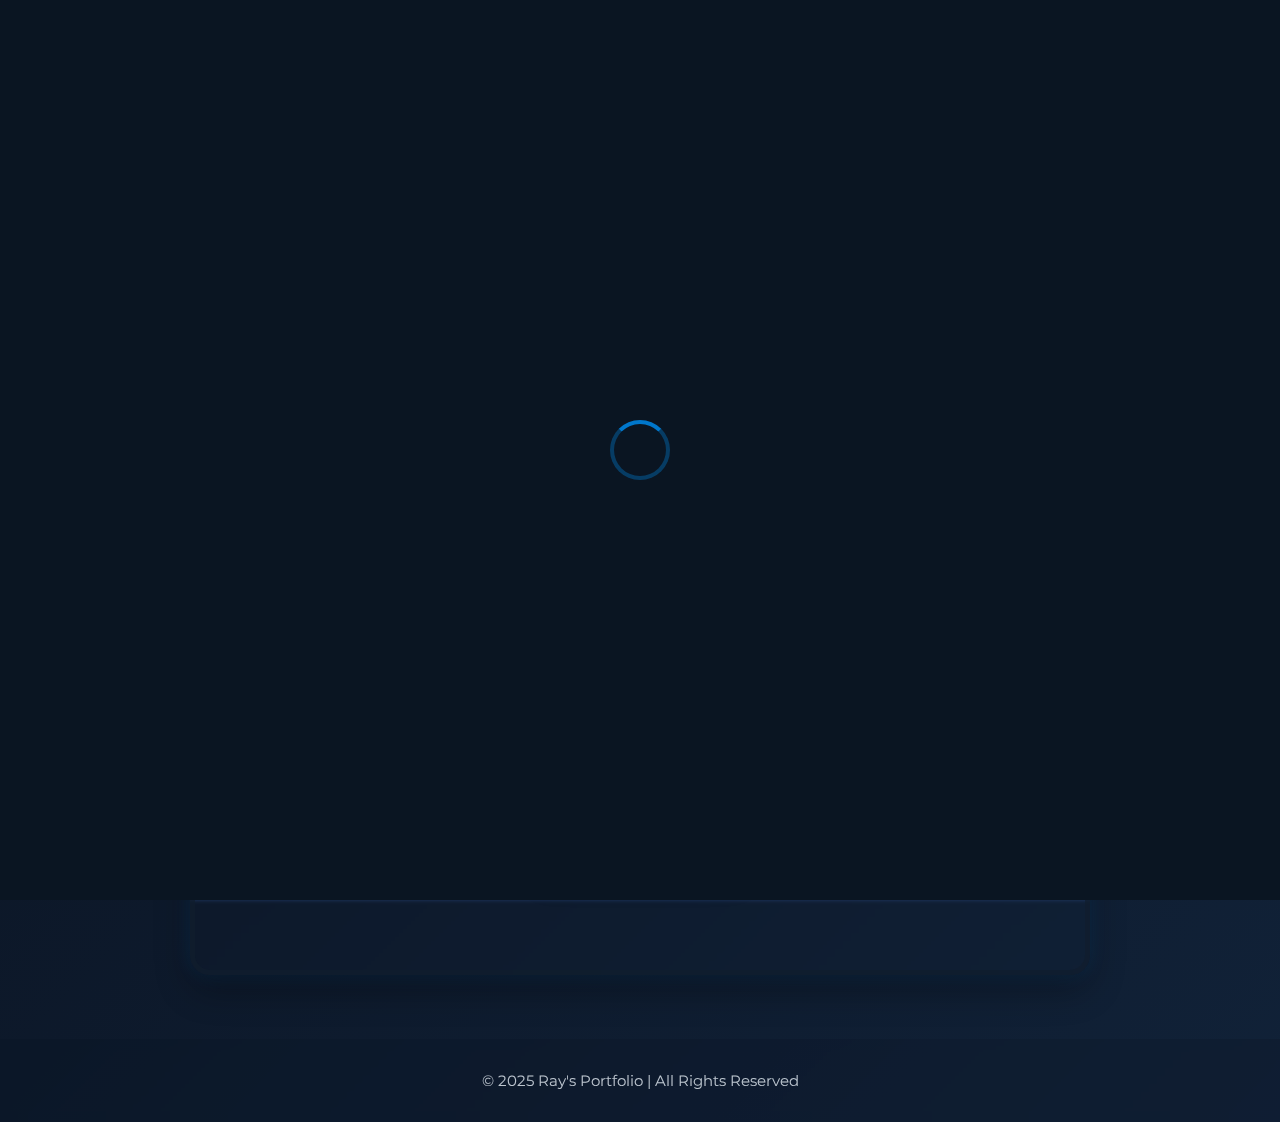
<file: testindex.html>
<!DOCTYPE html>
<html lang="en">
<head>
    <meta charset="UTF-8">
    <meta name="viewport" content="width=device-width, initial-scale=1.0">
    <title>My Portfolio - Ray</title>
    <link rel="preconnect" href="https://fonts.googleapis.com">
    <link rel="preconnect" href="https://fonts.gstatic.com" crossorigin>
    <link href="https://fonts.googleapis.com/css2?family=Cormorant+Garamond:wght@400;600;700&family=Montserrat:wght@300;400;600;700&family=Playfair+Display:wght@700&display=swap" rel="stylesheet">
    <link rel="stylesheet" href="https://cdnjs.cloudflare.com/ajax/libs/font-awesome/6.4.0/css/all.min.css">
    <style>
        * {
            margin: 0;
            padding: 0;
            box-sizing: border-box;
        }

        body {
            background: linear-gradient(135deg, #0a1220, #132740, #0a1220, #1a305a);
            background-size: 400% 400%;
            animation: gradient 20s ease infinite;
            color: #e9f0f7;
            min-height: 100vh;
            overflow-x: hidden;
            font-family: 'Montserrat', sans-serif;
        }

        /* Background gradient animation */
        @keyframes gradient {
            0% { background-position: 0% 50%; }
            50% { background-position: 100% 50%; }
            100% { background-position: 0% 50%; }
        }

        /* Night Sky Background */
        .night-sky {
            position: fixed;
            top: 0;
            left: 0;
            width: 100%;
            height: 100%;
            z-index: 1;
            background: linear-gradient(to bottom, #0a1220 0%, #132740 50%, #1a305a 100%);
            overflow: hidden;
        }

        /* Stars */
        .star {
            position: absolute;
            background: #ffffff;
            border-radius: 50%;
            opacity: 0;
            animation: twinkle var(--duration, 4s) infinite ease-in-out var(--delay, 0s);
        }

        @keyframes twinkle {
            0%, 100% { opacity: 0; transform: scale(0.5); }
            50% { opacity: var(--brightness, 0.8); transform: scale(1); }
        }

        /* Shooting Star */
        .shooting-star {
            position: absolute;
            top: 0;
            left: 0;
            width: 4px;
            height: 4px;
            background: #ffffff;
            border-radius: 50%;
            transform: translate(-50%, -50%);
            box-shadow: 0 0 0 4px rgba(255, 255, 255, 0.1),
                        0 0 0 8px rgba(255, 255, 255, 0.1),
                        0 0 20px rgba(255, 255, 255, 0.7);
            animation: shooting 6s linear infinite;
            opacity: 0;
        }

        .shooting-star::before {
            content: '';
            position: absolute;
            top: 50%;
            transform: translateY(-50%);
            width: 100px;
            height: 1px;
            background: linear-gradient(90deg, rgba(255, 255, 255, 0.8), transparent);
            right: 1px;
        }

        @keyframes shooting {
            0% {
                transform: translate(calc(0vw - 50%), calc(10vh - 50%)) rotate(215deg);
                opacity: 1;
            }
            5%, 100% {
                transform: translate(calc(100vw - 50%), calc(90vh - 50%)) rotate(215deg);
                opacity: 0;
            }
        }

        /* Aurora Effect */
       /* Enhanced Aurora Effect */
.aurora {
    position: absolute;
    left: 0;
    right: 0;
    bottom: 0;
    height: 50vh;
    background: linear-gradient(0deg, rgba(26, 48, 90, 0.4) 0%, transparent 80%);
    z-index: 1;
    filter: blur(15px) brightness(1.3);
    opacity: 0.7;
    transform-origin: bottom;
    animation: aurora-wave 15s ease infinite;
    mix-blend-mode: screen;
}

.aurora::before, .aurora::after {
    content: '';
    position: absolute;
    left: -50%;
    right: -50%;
    height: 100%;
    background: linear-gradient(90deg, 
        rgba(26, 255, 140, 0.4) 0%, 
        rgba(64, 156, 255, 0.4) 25%, 
        rgba(180, 85, 255, 0.5) 50%, 
        rgba(255, 70, 200, 0.4) 75%, 
        rgba(26, 255, 140, 0.4) 100%);
    animation: aurora-colors 12s linear infinite;
    box-shadow: 0 0 30px rgba(120, 220, 255, 0.3);
}

.aurora::after {
    top: 30%;
    height: 60%;
    background: linear-gradient(90deg, 
        rgba(120, 255, 175, 0.4) 0%, 
        rgba(30, 110, 255, 0.5) 33%, 
        rgba(200, 120, 255, 0.6) 66%, 
        rgba(120, 255, 175, 0.4) 100%);
    animation-duration: 18s;
    animation-delay: -6s;
    filter: brightness(1.2);
}

.aurora::before {
    animation-duration: 15s;
}

/* Add additional layer for more complexity */
.aurora::before {
    content: '';
    position: absolute;
    top: -20%;
    left: -50%;
    right: -50%;
    height: 80%;
    background: linear-gradient(90deg, 
        rgba(90, 220, 255, 0.3) 0%,
        rgba(170, 140, 255, 0.4) 50%,
        rgba(90, 220, 255, 0.3) 100%);
    animation: aurora-wave-alt 12s ease-in-out infinite, aurora-colors 20s linear infinite;
}

@keyframes aurora-wave {
    0%, 100% { transform: scaleY(1); }
    50% { transform: scaleY(1.3); }
}

@keyframes aurora-wave-alt {
    0%, 100% { transform: scaleY(1) skewX(0deg); }
    33% { transform: scaleY(1.1) skewX(5deg); }
    66% { transform: scaleY(0.9) skewX(-5deg); }
}

@keyframes aurora-colors {
    0% { transform: translateX(0); }
    100% { transform: translateX(50%); }
}


       

        /* Loader */
        .loader {
            position: fixed;
            top: 0;
            left: 0;
            width: 100%;
            height: 100%;
            background: #0a1522;
            display: flex;
            justify-content: center;
            align-items: center;
            z-index: 9999;
            transition: opacity 0.8s ease, visibility 0.8s;
        }

        .loader.fade-out {
            opacity: 0;
            visibility: hidden;
        }

        .loader-spinner {
            width: 60px;
            height: 60px;
            border: 4px solid rgba(0, 153, 255, 0.3);
            border-radius: 50%;
            border-top-color: #0077cc;
            animation: spin 1s linear infinite;
        }

        @keyframes spin {
            100% { transform: rotate(360deg); }
        }

        /* Header and Navigation */
        header {
            padding: 2rem 0;
            position: relative;
            z-index: 10;
        }

        .logo-container {
            text-align: center;
            margin: 0 auto;
            max-width: 300px;
            transition: transform 0.3s ease;
        }

        .logo-container:hover {
            transform: scale(1.05);
        }

        .logo {
            font-family: 'Playfair Display', serif;
            font-weight: 700;
            font-size: 4.5rem;
            letter-spacing: 3px;
            background: linear-gradient(135deg, #0077cc, #ffffff, #d4af37);
            -webkit-background-clip: text;
            background-clip: text;
            -webkit-text-fill-color: transparent;
            text-shadow: 0 4px 8px rgba(0, 0, 0, 0.3);
            display: inline-block;
            padding: 0.5rem;
            position: relative;
        }

        .logo::after {
            content: '';
            position: absolute;
            bottom: 0;
            left: 25%;
            width: 50%;
            height: 3px;
            background: linear-gradient(90deg, transparent, #0077cc, transparent);
            animation: shimmer 2s infinite;
        }

        @keyframes shimmer {
            0% { transform: translateX(-100%); }
            100% { transform: translateX(100%); }
        }

        /* Particles */
        .particles {
            position: fixed;
            top: 0;
            left: 0;
            width: 100%;
            height: 100%;
            pointer-events: none;
            z-index: 2;
        }

        .particle {
            position: absolute;
            background: rgba(255, 255, 255, 0.8);
            border-radius: 50%;
            animation: float-particle 20s linear infinite;
            box-shadow: 0 0 10px rgba(255, 255, 255, 0.8);
        }

        .gold-particle {
            position: absolute;
            background: rgba(255, 215, 0, 0.7);
            border-radius: 50%;
            width: 5px;
            height: 5px;
            animation: float-gold-particle 18s linear infinite;
            box-shadow: 0 0 15px rgba(255, 215, 0, 0.6);
        }

        @keyframes float-particle {
            0% {
                transform: translateY(0) translateX(0);
                opacity: 0;
            }
            10% { opacity: 0.8; }
            90% { opacity: 0.8; }
            100% {
                transform: translateY(-1000px) translateX(100px);
                opacity: 0;
            }
        }

        @keyframes float-gold-particle {
            0% {
                transform: translateY(100vh) translateX(0);
                opacity: 0;
            }
            10% { opacity: 0.8; }
            90% { opacity: 0.8; }
            100% {
                transform: translateY(-100px) translateX(100px);
                opacity: 0;
            }
        }

        /* Main Container */
        .container {
            width: 92%;
            max-width: 1200px;
            margin: 0 auto;
            padding: 2rem 0;
            min-height: calc(100vh - 200px);
            display: flex;
            flex-direction: column;
            justify-content: center;
            align-items: center;
            position: relative;
            z-index: 5;
            animation: fadeInUp 1s ease-out;
        }

        @keyframes fadeInUp {
            from {
                opacity: 0;
                transform: translateY(30px);
            }
            to {
                opacity: 1;
                transform: translateY(0);
            }
        }

        /* Content Box */
        .content-box {
            background: transparent;
            backdrop-filter: blur(2px);
            border-radius: 20px;
            border: 5px solid rgba(16, 30, 46, 0.75);
            padding: 3.5rem;
            width: 100%;
            max-width: 900px;
            box-shadow: 0 15px 35px rgba(0, 0, 0, 0.3), 0 0 20px rgba(0, 119, 204, 0.2);
            animation: float 6s ease-in-out infinite;
        }

        @keyframes float {
            0% { transform: translateY(0px); }
            50% { transform: translateY(-12px); }
            100% { transform: translateY(0px); }
        }

        /* Titles and Subtitles */
        .title {
            font-family: 'Black caviar', serif;
            font-size: clamp(2.8rem, 8vw, 4.8rem);
            margin-bottom: 1rem;
            text-transform: uppercase;
            letter-spacing: 3px;
            text-align: center;
            background: linear-gradient(135deg, #ffffff, #77b5ef, #d4af37);
            -webkit-background-clip: text;
            background-clip: text;
            -webkit-text-fill-color: transparent;
            text-shadow: 0 2px 10px rgba(0, 119, 204, 0.3);
        }

        .subtitle {
            font-family: 'Cormorant Garamond', serif;
            font-size: clamp(1.2rem, 4vw, 1.7rem);
            margin-bottom: 2.5rem;
            opacity: 0.95;
            text-align: center;
            font-weight: 400;
            color: #d4e6f7;
        }

        /* Version Title */
        .version-title {
            text-align: center;
            display: block;
            margin: 0 auto 2rem auto;
            font-size: 1.4rem;
            font-weight: 500;
            letter-spacing: 1px;
            color: #77b5ef;
            position: relative;
            padding-bottom: 10px;
            width: fit-content;
        }

        .version-title::after {
            content: '';
            position: absolute;
            bottom: 0;
            left: 20%;
            width: 60%;
            height: 2px;
            background: linear-gradient(90deg, transparent, #77b5ef, transparent);
        }

        /* Buttons */
        .buttons {
            display: flex;
            gap: 2.2rem;
            margin: 1.5rem 0 2.5rem;
            justify-content: center;
            flex-wrap: wrap;
            width: 100%;
        }

        .btn {
            position: relative;
            display: flex;
            flex-direction: column;
            align-items: center;
            justify-content: center;
            padding: 1.7rem 1.5rem;
            width: 210px;
            background: rgba(9, 25, 43, 0.8);
            color: white;
            border: 2px solid rgba(0, 119, 204, 0.6);
            border-radius: 14px;
            text-decoration: none;
            font-size: 1.15rem;
            transition: all 0.4s cubic-bezier(0.175, 0.885, 0.32, 1.275);
            box-shadow: 0 8px 25px rgba(0, 0, 0, 0.25);
            overflow: hidden;
            z-index: 1;
        }

        .btn::before {
            content: '';
            position: absolute;
            top: 0;
            left: 0;
            width: 100%;
            height: 100%;
            background: linear-gradient(135deg, #0077cc, #005599);
            opacity: 0;
            z-index: -1;
            transition: opacity 0.4s ease;
        }

        .btn:hover {
            transform: translateY(-10px) scale(1.03);
            box-shadow: 0 15px 35px rgba(0, 51, 102, 0.4);
            border-color: rgba(0, 153, 255, 0.8);
        }

        .btn:hover::before {
            opacity: 1;
        }

        .btn:active {
            transform: translateY(-5px) scale(1.01);
        }

        .btn-icon {
            font-size: 2.4rem;
            margin-bottom: 1rem;
            color: #0077cc;
            transition: color 0.3s ease, transform 0.3s ease;
        }

        .btn:hover .btn-icon {
            color: #ffffff;
            transform: scale(1.1);
        }

        .btn-text {
            font-weight: 600;
            letter-spacing: 1px;
        }

        .btn-subtext {
            font-size: 0.85rem;
            opacity: 0.8;
            margin-top: 0.6rem;
            transition: opacity 0.3s ease;
        }
        
        .btn:hover .btn-subtext {
            opacity: 1;
        }

        /* Footer */
        footer {
            text-align: center;
            padding: 2rem;
            font-size: 0.95rem;
            opacity: 0.8;
            position: relative;
            z-index: 5;
            background: rgba(9, 19, 35, 0.3);
            margin-top: 2rem;
            backdrop-filter: blur(5px);
        }

        footer p {
            transition: opacity 0.3s ease;
        }
        
        footer p:hover {
            opacity: 1;
        }

        /* Media Queries - Enhanced for better responsiveness */
        @media (max-width: 992px) {
            .content-box {
                padding: 2.5rem 2rem;
            }
            
            .buttons {
                gap: 1.8rem;
            }
        }
        
        @media (max-width: 768px) {
            .logo {
                font-size: 3.5rem;
            }
            
            .content-box {
                padding: 2rem 1.5rem;
            }
            
            .buttons {
                gap: 1.5rem;
            }
            
            .btn {
                width: 190px;
                padding: 1.4rem 1.2rem;
            }
        }

        @media (max-width: 576px) {
            .logo {
                font-size: 3rem;
            }
            
            .content-box {
                padding: 1.8rem 1.2rem;
            }
            
            .buttons {
                flex-direction: column;
                align-items: center;
                gap: 1.2rem;
            }
            
            .btn {
                width: 100%;
                max-width: 280px;
                padding: 1.5rem;
            }
            
            .title {
                font-size: 2.5rem;
            }
            
            .subtitle {
                font-size: 1.1rem;
                margin-bottom: 1.5rem;
            }
        }
    </style>
</head>
<body>
    <!-- Loading Screen -->
    <div class="loader">
        <div class="loader-spinner"></div>
    </div>

    <!-- Night Sky Background -->
    <div class="night-sky" id="night-sky">
        <div class="aurora"></div>
    </div>
    
    <!-- Particles Background -->
    <div class="particles" id="particles"></div>
    
    <!-- Header -->
    <header>
        <div class="logo-container">
            <div class="logo">Ray</div>
        </div>
    </header>
    
    <!-- Main Content -->
    <div class="container">
        <div class="content-box">
            <h1 class="title">My Portfolio</h1>
            <p class="subtitle">Innovation, Creativity &amp; Technical Excellence</p>
            
            <h3 class="version-title">Explore My Projects</h3>
            <div class="buttons">
                <a href="homepage.html" class="btn">
                    <i class="fas fa-gem btn-icon"></i>
                    <span class="btn-text">Version 1</span>
                    <span class="btn-subtext">Classic Interface</span>
                </a>
                <a href="homepage2.html" class="btn">
                    <i class="fas fa-rocket btn-icon"></i>
                    <span class="btn-text">Version 2</span>
                    <span class="btn-subtext">Modern Interface</span>
                </a>
                <a href="Atheeq.html" class="btn">
                    <i class="fas fa-leaf btn-icon"></i>
                    <span class="btn-text">Ecofertilize</span>
                    <span class="btn-subtext">Friendly Interface</span>
                </a>
                <a href="Atheeq2.html" class="btn">
                    <i class="fas fa-seedling btn-icon"></i>
                    <span class="btn-text">Ecogrow</span>
                    <span class="btn-subtext">Hightech Interface</span>
                </a>
            </div>
        </div>
    </div>
    
    <!-- Footer -->
    <footer>
        <p>© 2025 Ray's Portfolio | All Rights Reserved</p>
    </footer>

    <script>
        // Fade out loader once the page loads
        document.addEventListener('DOMContentLoaded', () => {
            setTimeout(() => {
                document.querySelector('.loader').classList.add('fade-out');
            }, 1200);
            
            // Create night sky with stars
            createNightSky();
            
            // Create particles
            createParticles();
        });

        // Create floating particles
        function createParticles() {
            const particlesContainer = document.getElementById('particles');
            const particleCount = window.innerWidth < 768 ? 30 : 60;
            
            for (let i = 0; i < particleCount; i++) {
                const particle = document.createElement('div');
                particle.classList.add('particle');
                particle.style.top = Math.random() * 100 + 'vh';
                particle.style.left = Math.random() * 100 + 'vw';
                
                // Varied particle sizes and opacity
                const size = Math.random() * 4 + 1;
                particle.style.width = size + 'px';
                particle.style.height = size + 'px';
                particle.style.opacity = Math.random() * 0.5 + 0.3;
                
                particle.style.animationDuration = Math.random() * 25 + 15 + 's';
                particle.style.animationDelay = Math.random() * 5 + 's';
                particlesContainer.appendChild(particle);
            }
            
            // Add gold particles
            for (let i = 0; i < 15; i++) {
                const goldParticle = document.createElement('div');
                goldParticle.classList.add('gold-particle');
                goldParticle.style.top = Math.random() * 100 + 'vh';
                goldParticle.style.left = Math.random() * 100 + 'vw';
                
                const size = Math.random() * 5 + 2;
                goldParticle.style.width = size + 'px';
                goldParticle.style.height = size + 'px';
                
                goldParticle.style.animationDuration = Math.random() * 20 + 15 + 's';
                goldParticle.style.animationDelay = Math.random() * 5 + 's';
                particlesContainer.appendChild(goldParticle);
            }
        }

        // Create night sky with stars and shooting stars
        function createNightSky() {
            const nightSky = document.getElementById('night-sky');
            
            // Create twinkling stars
            for (let i = 0; i < 150; i++) {
                const star = document.createElement('div');
                star.className = 'star';
                star.style.width = Math.random() * 3 + 1 + 'px';
                star.style.height = star.style.width;
                star.style.top = Math.random() * 100 + 'vh';
                star.style.left = Math.random() * 100 + 'vw';
                star.style.setProperty('--brightness', Math.random() * 0.5 + 0.5);
                star.style.setProperty('--duration', Math.random() * 5 + 2 + 's');
                star.style.setProperty('--delay', Math.random() * 5 + 's');
                nightSky.appendChild(star);
            }
            
            // Create and animate shooting stars
            setInterval(() => {
                const shootingStar = document.createElement('div');
                shootingStar.className = 'shooting-star';
                nightSky.appendChild(shootingStar);
                
                // Remove the shooting star after animation completes
                setTimeout(() => {
                    shootingStar.remove();
                }, 6000);
            }, 8000); // New shooting star every 8 seconds
        }
    </script>
</body>
</html>
</file>
<file: index.css>
/* ========== VARIABLES & BASE STYLES ========== */
:root {
    /* Enhanced color palette with better semantic names */
    --primary-color: #8a0000;
    --primary-dark: #500000;
    --primary-light: #aa0000;
    --secondary-color: #330000;
    --accent-color: #ff3333;
    --accent-dark: #cc2020;
    --accent-glow: rgba(255, 0, 0, 0.7);
    --text-light: #f5e6e6;
    --text-dim: #ccb8b8;
    --text-dark: #333;
    --bg-dark: #000000;
    --bg-dark-gradient: linear-gradient(135deg, #050000, #100000, #200000);
    
    /* Effects */
    --transition-fast: 0.2s;
    --transition-medium: 0.3s;
    --transition-slow: 0.5s;
    --shadow-small: 0 5px 15px rgba(0, 0, 0, 0.3), 0 0 5px var(--accent-glow);
    --shadow-medium: 0 10px 25px rgba(0, 0, 0, 0.5), 0 0 15px var(--accent-glow);
    --shadow-large: 0 15px 35px rgba(0, 0, 0, 0.7), 0 0 30px var(--accent-glow);
    --border-glow: 1px solid rgba(120, 0, 0, 0.6);
    
    /* Layout */
    --header-height: 70px;
    --content-width: 1200px;
    --border-radius-small: 8px;
    --border-radius-medium: 15px;
    --border-radius-large: 20px;
    
    /* Fonts */
    --font-heading: 'Playfair Display', serif;
    --font-body: 'Montserrat', sans-serif;
    --font-accent: 'Cormorant Garamond', serif;
}

/* Reset & Base Styles */
* {
    margin: 0;
    padding: 0;
    box-sizing: border-box;
}

html {
    scroll-behavior: smooth;
    scroll-padding-top: var(--header-height);
    font-size: 62.5%; /* Using 10px as base for easier rem calculations */
}

body {
    color: var(--text-light);
    min-height: 100vh;
    overflow-x: hidden;
    font-family: var(--font-body);
    font-size: 1.6rem;
    background: var(--bg-dark);
    perspective: 1000px;
    line-height: 1.6;
}

/* ========== BACKGROUND EFFECTS ========== */
/* Lotus Background */
.lotus-background {
    position: fixed;
    top: 0;
    left: 0;
    width: 100%;
    height: 100%;
    z-index: -2;
    background: var(--bg-dark-gradient);
    overflow: hidden;
}

#lotusCanvas {
    display: block;
    position: absolute;
    top: 0;
    left: 0;
    width: 100%;
    height: 100%;
    filter: brightness(0.95) contrast(1.05);
}

/* Enhanced Loader with smoother animation */
.loader {
    position: fixed;
    top: 0;
    left: 0;
    width: 100%;
    height: 100%;
    background: var(--bg-dark);
    display: flex;
    justify-content: center;
    align-items: center;
    z-index: 9999;
    transition: opacity 0.8s cubic-bezier(0.215, 0.61, 0.355, 1), visibility 0.8s;
}

.loader.fade-out {
    opacity: 0;
    visibility: hidden;
}

.loader-spinner {
    width: 8rem;
    height: 8rem;
    border: 0.6rem solid rgba(100, 0, 0, 0.3);
    border-top: 0.6rem solid var(--primary-color);
    border-radius: 50%;
    animation: spin 1.2s cubic-bezier(0.5, 0.1, 0.5, 0.9) infinite, 
                         pulse 2.5s cubic-bezier(0.215, 0.61, 0.355, 1) infinite;
    filter: drop-shadow(0 0 1.5rem var(--accent-glow));
    position: relative;
}

.loader-spinner::after {
    content: '';
    position: absolute;
    top: 50%;
    left: 50%;
    width: 0.8rem;
    height: 0.8rem;
    background: var(--accent-color);
    border-radius: 50%;
    transform: translate(-50%, -50%);
    filter: blur(0.2rem);
    animation: pulse 1.5s ease-in-out infinite alternate;
}

@keyframes spin {
    100% { transform: rotate(360deg); }
}

@keyframes pulse {
    0%, 100% { transform: rotate(0deg) scale(1); opacity: 0.8; }
    50% { transform: rotate(180deg) scale(1.15); opacity: 1; }
}

/* Enhanced Blood Drip Effect */
.blood-drip {
    position: absolute;
    top: 0;
    width: 0.4rem;
    background: linear-gradient(to bottom, var(--primary-color), rgba(120, 0, 0, 0));
    z-index: 3;
    border-radius: 0 0 0.4rem 0.4rem;
    filter: drop-shadow(0 0 0.5rem var(--accent-glow));
    opacity: 0;
    animation: drip 5s cubic-bezier(0.215, 0.61, 0.355, 1) infinite;
    transform-origin: top center;
}

.blood-drip::after {
    content: '';
    position: absolute;
    bottom: 0;
    left: -0.3rem;
    width: 1rem;
    height: 1.2rem;
    background: var(--primary-color);
    border-radius: 50%;
    filter: blur(0.15rem);
    opacity: 0;
    animation: droplet 5s cubic-bezier(0.215, 0.61, 0.355, 1) infinite;
}

@keyframes drip {
    0% {
        height: 0;
        top: 0;
        opacity: 0;
        transform: scaleX(1);
    }
    20% {
        opacity: 0.8;
        transform: scaleX(1);
    }
    70% {
        opacity: 0.8;
        transform: scaleX(0.9);
    }
    100% {
        height: 12rem;
        top: 100%;
        opacity: 0;
        transform: scaleX(0.5);
    }
}

@keyframes droplet {
    0%, 80% {
        opacity: 0;
    }
    85% {
        opacity: 0.7;
    }
    100% {
        opacity: 0;
    }
}

/* Enhanced Floating Particles */
.particle {
    position: absolute;
    border-radius: 50%;
    pointer-events: none;
    background: radial-gradient(circle, rgba(200, 0, 0, 0.4), rgba(200, 0, 0, 0));
    box-shadow: 0 0 0.8rem rgba(200, 0, 0, 0.7);
    z-index: 2;
    opacity: 0;
    animation: float 8s cubic-bezier(0.445, 0.05, 0.55, 0.95) infinite;
    filter: blur(0.1rem);
}

@keyframes float {
    0%, 100% {
        transform: translateY(0) rotate(0deg) scale(1);
        opacity: 0;
    }
    10% {
        opacity: 0;
    }
    20% {
        opacity: 0.7;
        transform: translateY(-2rem) rotate(45deg) scale(1.1);
    }
    80% {
        opacity: 0.7;
        transform: translateY(-8rem) rotate(315deg) scale(0.9);
    }
    90% {
        opacity: 0;
    }
    100% {
        transform: translateY(-12rem) rotate(360deg) scale(0.8);
        opacity: 0;
    }
}

/* ========== HEADER & NAVIGATION ========== */
header {
    padding: 1rem 2rem;
    position: not-fixed;
    top: 0;
    left: 0;
    width: 100%;
    z-index: 100;
    backdrop-filter: blur(1rem);
    -webkit-backdrop-filter: blur(1rem);
    background: rgba(0, 0, 0, 0.7);
    display: flex;
    justify-content: space-between;
    align-items: center;
    border-bottom: 1px solid rgba(120, 0, 0, 0.3);
    height: var(--header-height);
    transition: background var(--transition-medium), 
                            transform var(--transition-medium),
                            box-shadow var(--transition-medium);
}

/* Header scroll effect */
header.scrolled {
    background: rgba(10, 0, 0, 0.85);
    box-shadow: 0 0.4rem 1.5rem rgba(0, 0, 0, 0.3);
    transform: translateY(-0.3rem);
}

.logo-container {
    text-align: center;
    transition: transform 0.5s cubic-bezier(0.175, 0.885, 0.32, 1.275);
    position: relative;
}

.logo-container:hover {
    transform: scale(1.08) rotate(2deg);
}

.logo {
    font-family: var(--font-heading);
    font-weight: 700;
    font-size: 2.8rem;
    letter-spacing: 0.3rem;
    background: linear-gradient(135deg, #8a0000, #ffffff, #ff2200);
    -webkit-background-clip: text;
    background-clip: text;
    -webkit-text-fill-color: transparent;
    text-shadow: 0 0.2rem 0.4rem rgba(0, 0, 0, 0.8);
    display: inline-block;
    position: relative;
    animation: bloodyPulse 3s infinite alternate;
}

@keyframes bloodyPulse {
    0% { text-shadow: 0 0 0.5rem rgba(200, 0, 0, 0.7); }
    50% { text-shadow: 0 0 1.5rem rgba(255, 0, 0, 0.8), 0 0 2.5rem rgba(200, 0, 0, 0.6); }
    100% { text-shadow: 0 0 0.5rem rgba(200, 0, 0, 0.7); }
}

.logo::after {
    content: '';
    position: absolute;
    bottom: -0.5rem;
    left: 25%;
    width: 50%;
    height: 0.3rem;
    background: linear-gradient(90deg, transparent, var(--primary-color), transparent);
    animation: bloodFlow 2s infinite;
}

@keyframes bloodFlow {
    0% { transform: translateX(-100%) scaleX(0.8); opacity: 0.5; }
    50% { transform: translateX(0%) scaleX(1); opacity: 1; }
    100% { transform: translateX(100%) scaleX(0.8); opacity: 0.5; }
}

/* Enhanced Mobile Nav */
.menu-toggle {
    display: none;
    flex-direction: column;
    cursor: pointer;
    z-index: 101;
    width: 3rem;
    height: 2.4rem;
    justify-content: space-between;
    transition: transform var(--transition-medium);
}

.menu-toggle:hover {
    transform: scale(1.1);
}

.menu-toggle span {
    width: 100%;
    height: 0.3rem;
    background-color: var(--primary-color);
    border-radius: 0.15rem;
    transition: transform var(--transition-medium), 
                            opacity var(--transition-medium),
                            background-color var(--transition-medium);
}

.menu-toggle.active span {
    background-color: var(--accent-color);
}

/* Improved Navigation Menu */
.nav-menu {
    display: flex;
    gap: 2rem;
}

.nav-menu a {
    color: var(--text-light);
    text-decoration: none;
    border-radius: var(--border-radius-small);
    font-weight: 600;
    position: relative;
    padding: 0.8rem 1.2rem;
    font-size: 1.6rem;
    letter-spacing: 0.1rem;
    transition: color var(--transition-medium), transform var(--transition-medium);
    display: flex;
    align-items: center;
    gap: 0.8rem;
}

.nav-menu a::before {
    content: '';
    position: absolute;
    bottom: 0;
    left: 0;
    width: 100%;
    height: 0.2rem;
    background-color: var(--accent-color);
    transform: scaleX(0);
    transform-origin: right;
    transition: transform 0.4s cubic-bezier(0.215, 0.61, 0.355, 1);
}

.nav-menu a:hover {
    color: var(--accent-color);
    transform: translateY(-0.2rem);
}

.nav-menu a:hover::before {
    transform: scaleX(1);
    transform-origin: left;
}

.nav-menu a i {
    font-size: 1.8rem;
    transition: transform var(--transition-medium);
}

.nav-menu a:hover i {
    transform: translateY(-0.2rem) scale(1.2);
}

/* ========== MAIN CONTAINER & CONTENT BOXES ========== */
.container {
    width: 92%;
    max-width: var(--content-width);
    margin: 12rem auto 5rem;
    padding: 2rem 0;
    min-height: calc(100vh - 20rem);
    display: grid;
    grid-template-columns: repeat(auto-fit, minmax(30rem, 1fr));
    gap: 4rem;
    position: relative;
    z-index: 5;
    animation: fadeInUp 1s ease-out;
}

@keyframes fadeInUp {
    from {
        opacity: 0;
        transform: translateY(5rem);
    }
    to {
        opacity: 1;
        transform: translateY(0);
    }
}

/* Enhanced Content Box with Improved 3D Effects */
.content-box {
    background: rgba(10, 0, 0, 0.7);
    backdrop-filter: blur(1rem);
    -webkit-backdrop-filter: blur(1rem);
    border-radius: var(--border-radius-large);
    border: 0.2rem solid rgba(120, 0, 0, 0.6);
    padding: 3.5rem;
    box-shadow: var(--shadow-large);
    animation: floatContent 8s ease-in-out infinite;
    position: relative;
    overflow: hidden;
    transform-style: preserve-3d;
    transition: transform var(--transition-slow) ease, 
                            box-shadow var(--transition-slow) ease,
                            border-color var(--transition-slow);
}

.content-box:hover {
    transform: translateY(-1rem) rotateX(5deg);
    box-shadow: 0 2rem 4rem rgba(128, 0, 0, 0.5), 0 0 3rem rgba(255, 0, 0, 0.3);
    border-color: rgba(180, 0, 0, 0.7);
}

.content-box::before {
    content: '';
    position: absolute;
    top: -50%;
    left: -50%;
    width: 200%;
    height: 200%;
    background: radial-gradient(circle, rgba(150, 0, 0, 0.1) 0%, transparent 70%);
    animation: rotateGradient 15s linear infinite;
    pointer-events: none;
}

.content-box::after {
    content: '';
    position: absolute;
    top: 0;
    left: 0;
    width: 100%;
    height: 100%;
    background: linear-gradient(45deg, 
        rgba(120, 0, 0, 0.05) 0%, 
        transparent 30%, 
        transparent 70%,
        rgba(120, 0, 0, 0.05) 100%);
    pointer-events: none;
    z-index: 1;
    opacity: 0;
    transition: opacity var(--transition-medium);
}

.content-box:hover::after {
    opacity: 1;
}

@keyframes rotateGradient {
    0% { transform: rotate(0deg); }
    100% { transform: rotate(360deg); }
}

@keyframes floatContent {
    0% { transform: translateY(0px); }
    50% { transform: translateY(-1.5rem); }
    100% { transform: translateY(0px); }
}

/* ========== TYPOGRAPHY ========== */
/* Improved Title Styles */
.title {
    font-family: var(--font-heading);
    font-size: clamp(2.5rem, 8vw, 4.5rem);
    margin-bottom: 1rem;
    text-transform: uppercase;
    letter-spacing: 0.3rem;
    text-align: center;
    background: linear-gradient(135deg, #ffffff, #ffcccc, var(--primary-color));
    -webkit-background-clip: text;
    background-clip: text;
    -webkit-text-fill-color: transparent;
    text-shadow: 0 0.2rem 1rem rgba(200, 0, 0, 0.5);
    animation: titlePulse 4s ease-in-out infinite;
    position: relative;
    z-index: 2;
}

.title::after {
    content: '';
    position: absolute;
    bottom: -0.5rem;
    left: 25%;
    width: 50%;
    height: 0.2rem;
    background-color: var(--accent-color);
    transition: width 0.5s ease, left 0.5s ease;
    z-index: 1;
}

.content-box:hover .title::after {
    width: 100%;
    left: 0;
}

@keyframes titlePulse {
    0%, 100% { opacity: 0.9; transform: scale(1); text-shadow: 0 0.2rem 1rem rgba(200, 0, 0, 0.5); }
    50% { opacity: 1; transform: scale(1.03); text-shadow: 0 0.2rem 1.5rem rgba(255, 0, 0, 0.7); }
}

.subtitle {
    font-family: var(--font-accent);
    font-size: clamp(1.2rem, 4vw, 1.7rem);
    margin-bottom: 2.5rem;
    opacity: 0.95;
    text-align: center;
    font-weight: 400;
    color: #ffcccc;
    animation: fadeInDelay 2s ease-out;
    position: relative;
    z-index: 2;
}

@keyframes fadeInDelay {
    0%, 30% { opacity: 0; transform: translateY(2rem); }
    100% { opacity: 0.95; transform: translateY(0); }
}

/* Version Title */
.version-title {
    text-align: center;
    display: block;
    margin: 0 auto 2rem auto;
    font-size: 1.4rem;
    font-weight: 500;
    letter-spacing: 0.1rem;
    color: var(--accent-color);
    position: relative;
    padding-bottom: 1rem;
    width: fit-content;
    font-family: var(--font-accent);
    z-index: 2;
}

.version-title::after {
    content: '';
    position: absolute;
    bottom: 0;
    left: 20%;
    width: 60%;
    height: 0.2rem;
    background: linear-gradient(90deg, transparent, var(--primary-color), transparent);
    animation: expandLine 2s ease-in-out infinite;
}

@keyframes expandLine {
    0%, 100% { width: 60%; left: 20%; }
    50% { width: 80%; left: 10%; }
}

/* ========== BUTTONS & INTERACTIVE ELEMENTS ========== */
/* Enhanced Button Styles with 3D Effects and Interactions */
.buttons {
    display: flex;
    gap: 2.2rem;
    margin: 2.5rem 0;
    justify-content: center;
    flex-wrap: wrap;
    width: 100%;
    perspective: 1000px;
    position: relative;
    z-index: 3;
}

.btn {
    position: relative;
    display: flex;
    flex-direction: column;
    align-items: center;
    justify-content: center;
    padding: 1.7rem 1.5rem;
    width: 21rem;
    background: rgba(10, 0, 0, 0.9);
    color: white;
    border: 0.2rem solid rgba(120, 0, 0, 0.6);
    border-radius: var(--border-radius-medium);
    text-decoration: none;
    font-size: 1.15rem;
    transition: all 0.5s cubic-bezier(0.175, 0.885, 0.32, 1.275);
    box-shadow: var(--shadow-medium);
    overflow: hidden;
    z-index: 1;
    transform-style: preserve-3d;
    transform: perspective(1000px) rotateX(0) rotateY(0);
    animation: buttonAppear 1s calc(var(--i, 0) * 0.2s) backwards;
}

.btn::before, .btn::after {
    content: '';
    position: absolute;
    inset: 0;
    z-index: -1;
}

.btn::before {
    background: linear-gradient(135deg, #600000, #300000);
    opacity: 0;
    transition: opacity 0.4s ease;
}

.btn::after {
    background: radial-gradient(
        circle at var(--highlight-x, 50%) var(--highlight-y, 50%), 
        rgba(255, 255, 255, 0.1) 0%, 
        transparent 60%
    );
    opacity: 0;
    transition: opacity 0.3s ease;
}

.btn:hover {
    transform: translateY(-1rem) scale(1.03) rotateX(5deg);
    box-shadow: 0 1.5rem 3.5rem rgba(100, 0, 0, 0.6);
    border-color: rgba(200, 0, 0, 0.8);
}

.btn:hover::before {
    opacity: 1;
}

.btn:hover::after {
    opacity: 0.5;
}

.btn:active {
    transform: translateY(-0.5rem) scale(1.01);
}

@keyframes buttonAppear {
    from {
        opacity: 0;
        transform: perspective(1000px) rotateX(30deg) translateY(3rem);
    }
    to {
        opacity: 1;
        transform: perspective(1000px) rotateX(0) translateY(0);
    }
}

.btn-icon {
    font-size: 2.4rem;
    margin-bottom: 1rem;
    color: var(--primary-color);
    transition: color 0.3s ease, transform 0.3s ease;
}

.btn:hover .btn-icon {
    color: #ffffff;
    transform: scale(1.1) rotate(5deg);
    animation: pulse-icon 1s infinite alternate;
}

@keyframes pulse-icon {
    0% { transform: scale(1); text-shadow: 0 0 0.5rem rgba(200, 0, 0, 0.4); }
    100% { transform: scale(1.2); text-shadow: 0 0 1rem rgba(255, 0, 0, 0.7); }
}

.btn-text {
    font-weight: 600;
    letter-spacing: 0.1rem;
    font-size: 1.4rem;
}

.btn-subtext {
    font-size: 0.9rem;
    opacity: 0.8;
    margin-top: 0.6rem;
    transition: opacity 0.3s ease;
    font-family: var(--font-accent);
    font-style: italic;
}

.btn:hover .btn-subtext {
    opacity: 1;
}

/* Dream Content Section Enhancement */
.dream-content {
    text-align: center;
    padding: 2rem;
    background: rgba(0, 0, 0, 0.7);
    border-radius: var(--border-radius-large);
    box-shadow: var(--shadow-medium);
    border: 1px solid rgba(120, 0, 0, 0.3);
    max-width: 800px;
    margin: 0 auto;
}

.dream-content .title {
    font-size: 3.2rem;
    margin-bottom: 0.7rem;
}

.dream-content .subtitle {
    font-size: 1.8rem;
    margin-bottom: 2.5rem;
}

.dream-description {
    font-family: var(--font-accent);
    font-size: 1.4rem;
    color: var(--text-dim);
    max-width: 80%;
    margin: 0 auto 2.5rem;
    line-height: 1.6;
    font-style: italic;
}

/* Improved Contact Buttons */
.dream-buttons {
    display: flex;
    flex-direction: column;
    gap: 1.5rem;
    align-items: center;
    margin-top: 1.5rem;
}

.dream-btn {
    background: linear-gradient(45deg, rgba(50,0,0,0.9), rgba(100,0,0,0.8));
    width: 90%;
    max-width: 500px;
    padding: 1.2rem;
    border-radius: var(--border-radius-medium);
    display: flex;
    align-items: center;
    transition: all var(--transition-medium) ease;
    border: 1px solid rgba(150, 0, 0, 0.5);
    text-decoration: none;
    position: relative;
    overflow: hidden;
}

.dream-btn::after {
    content: '';
    position: absolute;
    top: -100%;
    left: -100%;
    width: 120%;
    height: 250%;
    background: linear-gradient(
        135deg, 
        rgba(255, 255, 255, 0.2) 0%, 
        rgba(255, 0, 0, 0.1) 30%, 
        transparent 60%
    );
    transform: rotate(35deg);
    transition: transform 0.7s ease;
}

.dream-btn:hover {
    transform: translateY(-0.5rem);
    box-shadow: var(--shadow-medium);
    background: linear-gradient(45deg, rgba(80,0,0,0.9), rgba(140,0,0,0.8));
}

.dream-btn:hover::after {
    transform: rotate(35deg) translate(180%, 30%);
}

.dream-btn .btn-icon {
    font-size: 1.8rem;
    margin-right: 1.2rem;
    color: #ff5a5a;
    width: 4rem;
    height: 4rem;
    display: flex;
    align-items: center;
    justify-content: center;
    background: rgba(0,0,0,0.3);
    border-radius: 50%;
    border: 1px solid rgba(150,0,0,0.5);
    transition: transform var(--transition-medium), 
                            background var(--transition-medium),
                            color var(--transition-medium);
    flex-shrink: 0;
}

.dream-btn:hover .btn-icon {
    background: rgba(120,0,0,0.3);
    transform: rotate(360deg);
    color: white;
}

.dream-btn .btn-text {
    font-family: var(--font-body);
    font-weight: 600;
    font-size: 1.3rem;
    color: #fff;
    text-align: left;
    margin-bottom: 0.3rem;
}

.dream-btn .btn-subtext {
    font-family: var(--font-accent);
    font-style: italic;
    font-size: 0.9rem;
    color: #ccc;
    display: block;
    text-align: left;
    margin-top: 0.2rem;
}

/* ========== CUSTOM SCROLLBAR ========== */
::-webkit-scrollbar {
    width: 1rem;
}

::-webkit-scrollbar-track {
    background: rgba(0, 0, 0, 0.5);
}

::-webkit-scrollbar-thumb {
    background: var(--primary-color);
    border-radius: 0.5rem;
    border: 0.2rem solid rgba(0, 0, 0, 0.5);
}

::-webkit-scrollbar-thumb:hover {
    background: var(--accent-color);
}

/* ========== FOOTER ========== */
footer {
    text-align: center;
    padding: 1.5rem;
    font-size: 0.95rem;
    position: relative;
    z-index: 5;
    background: rgba(10, 0, 0, 0.6);
    backdrop-filter: blur(0.5rem);
    -webkit-backdrop-filter: blur(0.5rem);
    margin-top: 2rem;
    border-top: 1px solid rgba(120, 0, 0, 0.3);
}

footer p {
    transition: all 0.3s ease;
    opacity: 0.8;
}

footer p:hover {
    opacity: 1;
    transform: scale(1.05);
    text-shadow: 0 0 1rem rgba(200, 0, 0, 0.7);
}

/* ========== MEDIA QUERIES ========== */
@media (max-width: 992px) {
    html {
        font-size: 58%;
    }

    .container {
        grid-template-columns: 1fr;
    }
    
    .content-box {
        padding: 2.5rem 2rem;
    }
    
    .buttons {
        gap: 1.8rem;
    }
}

@media (max-width: 768px) {
    html {
        font-size: 55%;
    }

    .menu-toggle {
        display: flex;
    }
    
    .nav-menu {
        position: fixed;
        top: 0;
        right: -100%;
        width: 25rem;
        height: 100vh;
        background: linear-gradient(135deg, rgba(20, 0, 0, 0.95), rgba(0, 0, 0, 0.95));
        flex-direction: column;
        padding: 8rem 2rem;
        transition: right 0.4s cubic-bezier(0.215, 0.61, 0.355, 1);
        z-index: 100;
        box-shadow: -0.5rem 0 2rem rgba(0,0,0,0.5);
        border-left: 1px solid rgba(120, 0, 0, 0.3);
    }
    
    .nav-menu.active {
        right: 0;
    }
    
    .menu-toggle.active span:nth-child(1) {
        transform: rotate(45deg) translate(0.5rem, 0.5rem);
    }
    
    .menu-toggle.active span:nth-child(2) {
        opacity: 0;
        transform: translateX(-1rem);
    }
    
    .menu-toggle.active span:nth-child(3) {
        transform: rotate(-45deg) translate(0.5rem, -0.5rem);
    }
    
    .logo {
        font-size: 3rem;
    }
    
    .content-box {
        padding: 2rem 1.5rem;
    }
    
    .buttons {
        gap: 1.5rem;
    }
    
    .btn {
        width: 19rem;
        padding: 1.4rem 1.2rem;
    }
    
    .nav-menu a {
        padding: 1.2rem;
        border-radius: var(--border-radius-small);
        width: 100%;
    }
    
    .nav-menu a:hover {
        background: rgba(120, 0, 0, 0.2);
    }
}

@media (max-width: 576px) {
    html {
        font-size: 50%;
    }
    
    .container {
        margin-top: 10rem;
        width: 95%;
    }
    
    .logo {
        font-size: 2.8rem;
    }
    
    .content-box {
        padding: 1.8rem 1.2rem;
    }
    
    .buttons {
        flex-direction: column;
        align-items: center;
        gap: 1.2rem;
    }
    
    .btn {
        width: 100%;
        max-width: 28rem;
        padding: 1.5rem;
    }
    
    .title {
        font-size: 2.5rem;
    }
    
    .subtitle {
        font-size: 1.1rem;
        margin-bottom: 1.5rem;
    }
    
    .dream-content .title {
        font-size: 2.5rem;
    }
    
    .dream-content .subtitle {
        font-size: 1.5rem;
    }
    
    .dream-description {
        font-size: 1.2rem;
        max-width: 95%;
    }
    
    .dream-btn {
        padding: 1rem;
    }
    
    .dream-btn .btn-text {
        font-size: 1.2rem;
    }
}
</file>
